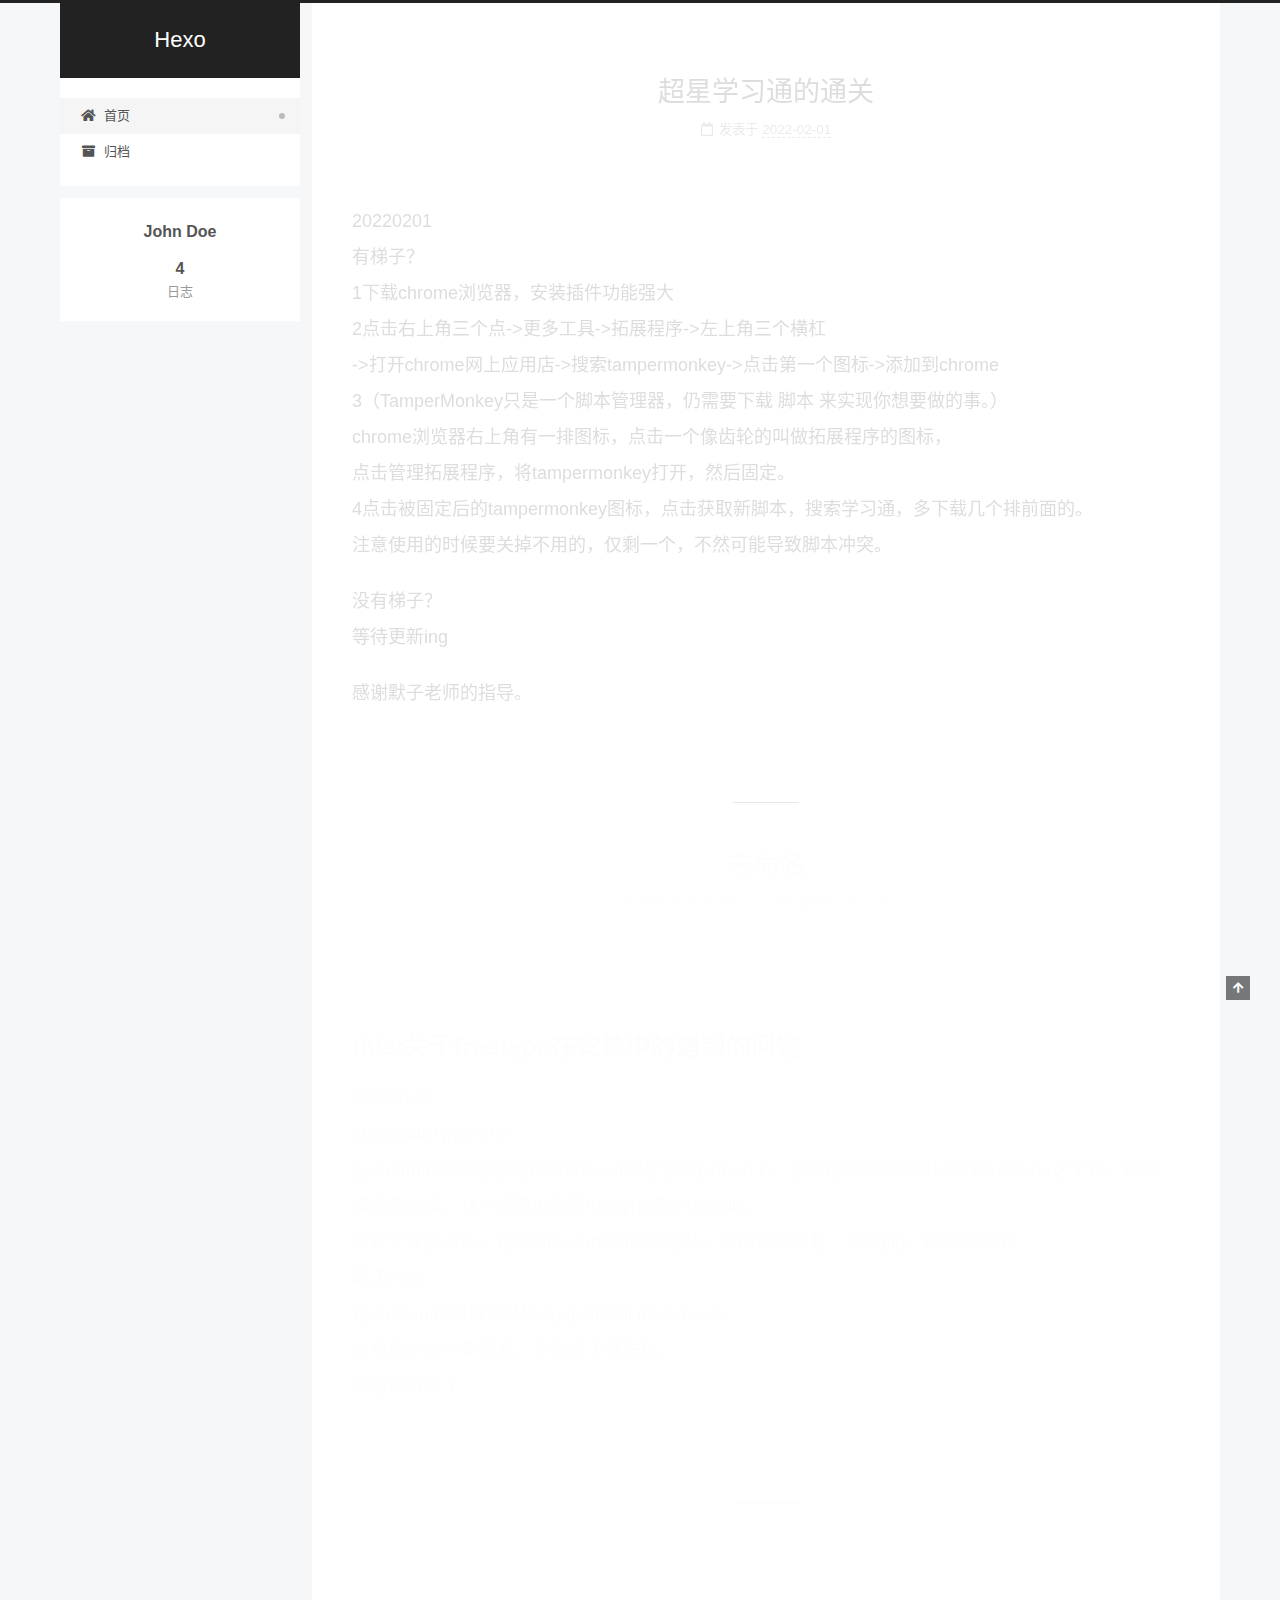
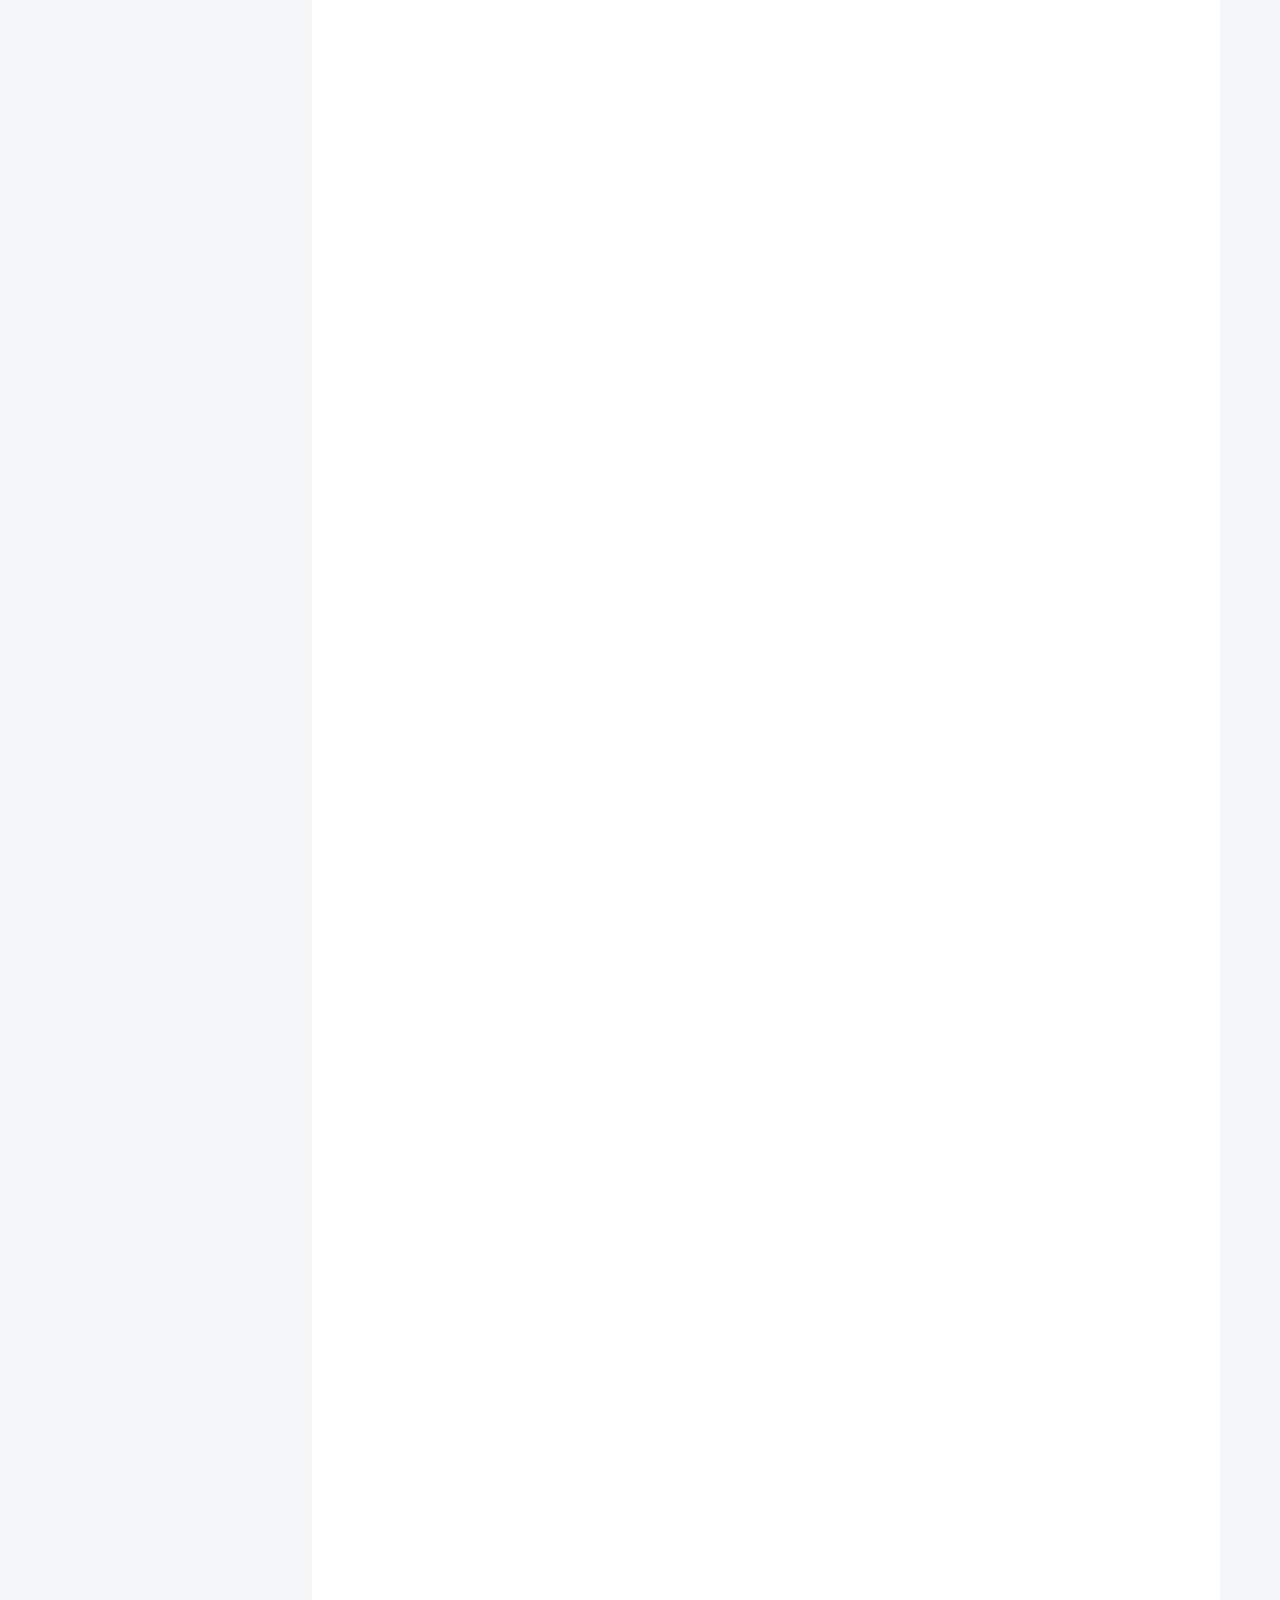
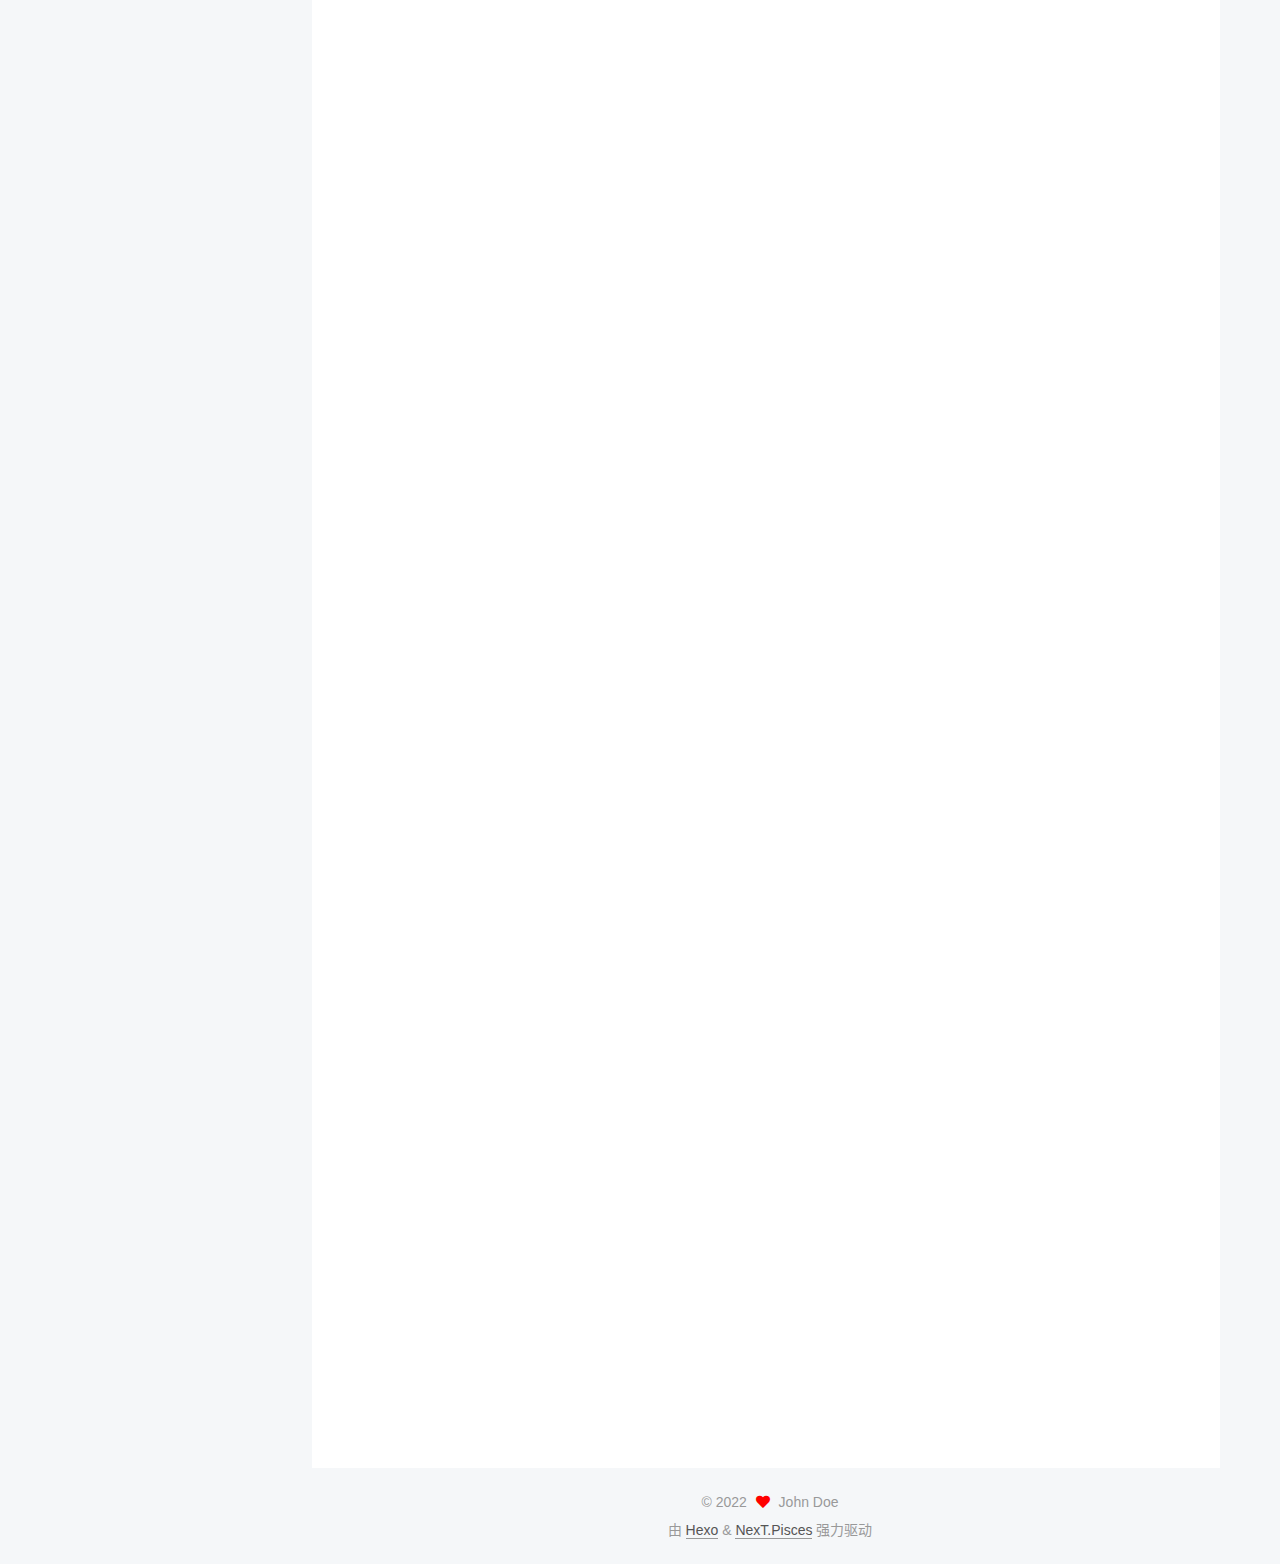
<file: index.html>
<!DOCTYPE html>
<html lang="zh-CN">
<head>
  <meta charset="UTF-8">
<meta name="viewport" content="width=device-width, initial-scale=1, maximum-scale=2">
<meta name="theme-color" content="#222">
<meta name="generator" content="Hexo 6.0.0">
  <link rel="apple-touch-icon" sizes="180x180" href="/images/apple-touch-icon-next.png">
  <link rel="icon" type="image/png" sizes="32x32" href="/images/favicon-32x32-next.png">
  <link rel="icon" type="image/png" sizes="16x16" href="/images/favicon-16x16-next.png">
  <link rel="mask-icon" href="/images/logo.svg" color="#222">

<link rel="stylesheet" href="/css/main.css">


<link rel="stylesheet" href="/lib/font-awesome/css/all.min.css">

<script id="hexo-configurations">
    var NexT = window.NexT || {};
    var CONFIG = {"hostname":"example.com","root":"/","scheme":"Pisces","version":"7.8.0","exturl":false,"sidebar":{"position":"left","display":"post","padding":18,"offset":12,"onmobile":false},"copycode":{"enable":false,"show_result":false,"style":null},"back2top":{"enable":true,"sidebar":false,"scrollpercent":false},"bookmark":{"enable":false,"color":"#222","save":"auto"},"fancybox":false,"mediumzoom":false,"lazyload":false,"pangu":false,"comments":{"style":"tabs","active":null,"storage":true,"lazyload":false,"nav":null},"algolia":{"hits":{"per_page":10},"labels":{"input_placeholder":"Search for Posts","hits_empty":"We didn't find any results for the search: ${query}","hits_stats":"${hits} results found in ${time} ms"}},"localsearch":{"enable":false,"trigger":"auto","top_n_per_article":1,"unescape":false,"preload":false},"motion":{"enable":true,"async":false,"transition":{"post_block":"fadeIn","post_header":"slideDownIn","post_body":"slideDownIn","coll_header":"slideLeftIn","sidebar":"slideUpIn"}}};
  </script>

  <meta property="og:type" content="website">
<meta property="og:title" content="Hexo">
<meta property="og:url" content="http://example.com/index.html">
<meta property="og:site_name" content="Hexo">
<meta property="og:locale" content="zh_CN">
<meta property="article:author" content="John Doe">
<meta name="twitter:card" content="summary">

<link rel="canonical" href="http://example.com/">


<script id="page-configurations">
  // https://hexo.io/docs/variables.html
  CONFIG.page = {
    sidebar: "",
    isHome : true,
    isPost : false,
    lang   : 'zh-CN'
  };
</script>

  <title>Hexo</title>
  






  <noscript>
  <style>
  .use-motion .brand,
  .use-motion .menu-item,
  .sidebar-inner,
  .use-motion .post-block,
  .use-motion .pagination,
  .use-motion .comments,
  .use-motion .post-header,
  .use-motion .post-body,
  .use-motion .collection-header { opacity: initial; }

  .use-motion .site-title,
  .use-motion .site-subtitle {
    opacity: initial;
    top: initial;
  }

  .use-motion .logo-line-before i { left: initial; }
  .use-motion .logo-line-after i { right: initial; }
  </style>
</noscript>

</head>

<body itemscope itemtype="http://schema.org/WebPage">
  <div class="container use-motion">
    <div class="headband"></div>

    <header class="header" itemscope itemtype="http://schema.org/WPHeader">
      <div class="header-inner"><div class="site-brand-container">
  <div class="site-nav-toggle">
    <div class="toggle" aria-label="切换导航栏">
      <span class="toggle-line toggle-line-first"></span>
      <span class="toggle-line toggle-line-middle"></span>
      <span class="toggle-line toggle-line-last"></span>
    </div>
  </div>

  <div class="site-meta">

    <a href="/" class="brand" rel="start">
      <span class="logo-line-before"><i></i></span>
      <h1 class="site-title">Hexo</h1>
      <span class="logo-line-after"><i></i></span>
    </a>
  </div>

  <div class="site-nav-right">
    <div class="toggle popup-trigger">
    </div>
  </div>
</div>




<nav class="site-nav">
  <ul id="menu" class="main-menu menu">
        <li class="menu-item menu-item-home">

    <a href="/" rel="section"><i class="fa fa-home fa-fw"></i>首页</a>

  </li>
        <li class="menu-item menu-item-archives">

    <a href="/archives/" rel="section"><i class="fa fa-archive fa-fw"></i>归档</a>

  </li>
  </ul>
</nav>




</div>
    </header>

    
  <div class="back-to-top">
    <i class="fa fa-arrow-up"></i>
    <span>0%</span>
  </div>


    <main class="main">
      <div class="main-inner">
        <div class="content-wrap">
          

          <div class="content index posts-expand">
            
      
  
  
  <article itemscope itemtype="http://schema.org/Article" class="post-block" lang="zh-CN">
    <link itemprop="mainEntityOfPage" href="http://example.com/2022/02/01/20220201/">

    <span hidden itemprop="author" itemscope itemtype="http://schema.org/Person">
      <meta itemprop="image" content="/images/avatar.gif">
      <meta itemprop="name" content="John Doe">
      <meta itemprop="description" content="">
    </span>

    <span hidden itemprop="publisher" itemscope itemtype="http://schema.org/Organization">
      <meta itemprop="name" content="Hexo">
    </span>
      <header class="post-header">
        <h2 class="post-title" itemprop="name headline">
          
            <a href="/2022/02/01/20220201/" class="post-title-link" itemprop="url">超星学习通的通关</a>
        </h2>

        <div class="post-meta">
            <span class="post-meta-item">
              <span class="post-meta-item-icon">
                <i class="far fa-calendar"></i>
              </span>
              <span class="post-meta-item-text">发表于</span>
              

              <time title="创建时间：2022-02-01 19:57:05 / 修改时间：20:30:55" itemprop="dateCreated datePublished" datetime="2022-02-01T19:57:05+08:00">2022-02-01</time>
            </span>

          

        </div>
      </header>

    
    
    
    <div class="post-body" itemprop="articleBody">

      
          <p>20220201<br>有梯子？<br>1下载chrome浏览器，安装插件功能强大<br>2点击右上角三个点-&gt;更多工具-&gt;拓展程序-&gt;左上角三个横杠<br>-&gt;打开chrome网上应用店-&gt;搜索tampermonkey-&gt;点击第一个图标-&gt;添加到chrome<br>3（TamperMonkey只是一个脚本管理器，仍需要下载 脚本 来实现你想要做的事。）<br>chrome浏览器右上角有一排图标，点击一个像齿轮的叫做拓展程序的图标，<br>点击管理拓展程序，将tampermonkey打开，然后固定。<br>4点击被固定后的tampermonkey图标，点击获取新脚本，搜索学习通，多下载几个排前面的。<br>注意使用的时候要关掉不用的，仅剩一个，不然可能导致脚本冲突。</p>
<p>没有梯子？<br>等待更新ing</p>
<p>感谢默子老师的指导。</p>

      
    </div>

    
    
    
      <footer class="post-footer">
        <div class="post-eof"></div>
      </footer>
  </article>
  
  
  

      
  
  
  <article itemscope itemtype="http://schema.org/Article" class="post-block" lang="zh-CN">
    <link itemprop="mainEntityOfPage" href="http://example.com/2022/01/30/20220130/">

    <span hidden itemprop="author" itemscope itemtype="http://schema.org/Person">
      <meta itemprop="image" content="/images/avatar.gif">
      <meta itemprop="name" content="John Doe">
      <meta itemprop="description" content="">
    </span>

    <span hidden itemprop="publisher" itemscope itemtype="http://schema.org/Organization">
      <meta itemprop="name" content="Hexo">
    </span>
      <header class="post-header">
        <h2 class="post-title" itemprop="name headline">
          
            <a href="/2022/01/30/20220130/" class="post-title-link" itemprop="url">未命名</a>
        </h2>

        <div class="post-meta">
            <span class="post-meta-item">
              <span class="post-meta-item-icon">
                <i class="far fa-calendar"></i>
              </span>
              <span class="post-meta-item-text">发表于</span>

              <time title="创建时间：2022-01-30 14:21:28" itemprop="dateCreated datePublished" datetime="2022-01-30T14:21:28+08:00">2022-01-30</time>
            </span>
              <span class="post-meta-item">
                <span class="post-meta-item-icon">
                  <i class="far fa-calendar-check"></i>
                </span>
                <span class="post-meta-item-text">更新于</span>
                <time title="修改时间：2022-02-01 20:30:59" itemprop="dateModified" datetime="2022-02-01T20:30:59+08:00">2022-02-01</time>
              </span>

          

        </div>
      </header>

    
    
    
    <div class="post-body" itemprop="articleBody">

      
          <hr>
<h2 id="title-关于freetype在安装中的遇到的问题"><a href="#title-关于freetype在安装中的遇到的问题" class="headerlink" title="title:关于freetype在安装中的遇到的问题"></a>title:关于freetype在安装中的遇到的问题</h2><p>20220130<br>anaconda+pycharm<br>pycharm的解释器已经改成anaconda里面的python了，查看包时也明明可以看到freetype这个包，但是<br>编译的时候，缺一直跳出没有freetype这个module。<br>搜索了许多方法，包括anaconda的卸载重装，添加环境变量，更新pip，但是都没用。<br>解决方法：<br>在anaconda的根目录输入pip install freetype-py<br>注意这个py一定要有，不然会下载失败，<br>然后就可以了。</p>

      
    </div>

    
    
    
      <footer class="post-footer">
        <div class="post-eof"></div>
      </footer>
  </article>
  
  
  

      
  
  
  <article itemscope itemtype="http://schema.org/Article" class="post-block" lang="zh-CN">
    <link itemprop="mainEntityOfPage" href="http://example.com/2022/01/28/20220128/">

    <span hidden itemprop="author" itemscope itemtype="http://schema.org/Person">
      <meta itemprop="image" content="/images/avatar.gif">
      <meta itemprop="name" content="John Doe">
      <meta itemprop="description" content="">
    </span>

    <span hidden itemprop="publisher" itemscope itemtype="http://schema.org/Organization">
      <meta itemprop="name" content="Hexo">
    </span>
      <header class="post-header">
        <h2 class="post-title" itemprop="name headline">
          
            <a href="/2022/01/28/20220128/" class="post-title-link" itemprop="url">第一篇博客，记录自己如何搭建博客</a>
        </h2>

        <div class="post-meta">
            <span class="post-meta-item">
              <span class="post-meta-item-icon">
                <i class="far fa-calendar"></i>
              </span>
              <span class="post-meta-item-text">发表于</span>

              <time title="创建时间：2022-01-28 17:37:13" itemprop="dateCreated datePublished" datetime="2022-01-28T17:37:13+08:00">2022-01-28</time>
            </span>
              <span class="post-meta-item">
                <span class="post-meta-item-icon">
                  <i class="far fa-calendar-check"></i>
                </span>
                <span class="post-meta-item-text">更新于</span>
                <time title="修改时间：2022-02-01 20:31:10" itemprop="dateModified" datetime="2022-02-01T20:31:10+08:00">2022-02-01</time>
              </span>

          

        </div>
      </header>

    
    
    
    <div class="post-body" itemprop="articleBody">

      
          <p>20220128<br>基于github和hexo的博客框架</p>
<p>三天过去了，总算制作出了自己的博客。<br>虽然是及其简易版，但是好歹算是自己的东西。<br>可能这种感觉是会和以后买起属于自己的小房子一样的开心和成就感。</p>
<p>先感谢几位博主的博客，这几天看了好多好多。纯小白搭建可以看。在摸索的途中实属痛苦。<br>1一个知乎链接<a target="_blank" rel="noopener" href="https://zhuanlan.zhihu.com/p/60578464">https://zhuanlan.zhihu.com/p/60578464</a><br>2一个github链接<a target="_blank" rel="noopener" href="https://github.com/ZengGuanBao/hexoBlog">https://github.com/ZengGuanBao/hexoBlog</a><br>3又一个链接<a target="_blank" rel="noopener" href="https://www.cnblogs.com/huanhao/p/hexobase.html%EF%BC%88%E8%AE%B0%E4%B8%BA%E9%93%BE%E6%8E%A53%EF%BC%89">https://www.cnblogs.com/huanhao/p/hexobase.html（记为链接3）</a></p>
<p>下边写一下自己的过程和遇到的问题（以链接3中的过程为主）</p>
<p>一：安装环境准备</p>
<p>1 安装nodejs和git，按着网址来就行。 <a target="_blank" rel="noopener" href="http://nodejs.cn/download/%E5%92%8Chttps://git-scm.com/">http://nodejs.cn/download/和https://git-scm.com/</a><br>注意的就是安装的时候路径要改一下，不然自己找不到。<br>2 在gitbash里安装cnpm<br>3 安装hexo</p>
<p>二：初始化自己的博客（按照链接3里的教程来）<br>先hexo s，是hexo server ，启动本地预览的意思<br>再hexo g，是hexo generate，生成的意思<br>在本地预览命令以后，才能访问 这个localhost的链接，才可以看到预览效果。<br>下载和更换主题在链接3里提到了</p>
<p>三：修改配置<br>一定要注意分辨有两个yml格式文件，别改错了<br>还有注意 改配置的时候 冒号后边要加个空格，不然就会不成功<br>像这样：      scheme： Pisces</p>
<p>四：生成自己的文章<br>命令是  hexo new“文章文件名”<br>mk文件可以用记事本打开<br>修改完以后记得保存</p>
<p>五：部署到github<br>命令是hexo d  （hexo deploy 部署的意思）<br>经过尝试，要先hexo g，生成，再hexo d，部署，再等待个十分钟差不多的时间才会更新<br>有一步，在输入$  ssh -T <a href="mailto:&#103;&#105;&#x74;&#x40;&#103;&#105;&#116;&#104;&#x75;&#98;&#x2e;&#x63;&#111;&#x6d;">&#103;&#105;&#x74;&#x40;&#103;&#105;&#116;&#104;&#x75;&#98;&#x2e;&#x63;&#111;&#x6d;</a>命令后<br>可能出现 You’ve successfully authenticated, but GitHub does not provide shell access.的提示，是没有关系的，继续往下走就好了。<br>修改站点配置文件是的语句如：<br>deploy:<br>  type: git<br>  repo: 你复制的地址<br>  branch: master(注意，冒号后边都是有一个空格的位置的)</p>
<p>重要的事情说三遍<br>先hexo g再hexo d才能完成更新<br>先hexo g再hexo d才能完成更新<br>先hexo g再hexo d才能完成更新</p>

      
    </div>

    
    
    
      <footer class="post-footer">
        <div class="post-eof"></div>
      </footer>
  </article>
  
  
  

      
  
  
  <article itemscope itemtype="http://schema.org/Article" class="post-block" lang="zh-CN">
    <link itemprop="mainEntityOfPage" href="http://example.com/2022/01/28/hello-world/">

    <span hidden itemprop="author" itemscope itemtype="http://schema.org/Person">
      <meta itemprop="image" content="/images/avatar.gif">
      <meta itemprop="name" content="John Doe">
      <meta itemprop="description" content="">
    </span>

    <span hidden itemprop="publisher" itemscope itemtype="http://schema.org/Organization">
      <meta itemprop="name" content="Hexo">
    </span>
      <header class="post-header">
        <h2 class="post-title" itemprop="name headline">
          
            <a href="/2022/01/28/hello-world/" class="post-title-link" itemprop="url">Hello World</a>
        </h2>

        <div class="post-meta">
            <span class="post-meta-item">
              <span class="post-meta-item-icon">
                <i class="far fa-calendar"></i>
              </span>
              <span class="post-meta-item-text">发表于</span>
              

              <time title="创建时间：2022-01-28 15:40:45 / 修改时间：22:53:25" itemprop="dateCreated datePublished" datetime="2022-01-28T15:40:45+08:00">2022-01-28</time>
            </span>

          

        </div>
      </header>

    
    
    
    <div class="post-body" itemprop="articleBody">

      
          <p>Welcome to <a target="_blank" rel="noopener" href="https://hexo.io/">Hexo</a>! This is your very first post. Check <a target="_blank" rel="noopener" href="https://hexo.io/docs/">documentation</a> for more info. If you get any problems when using Hexo, you can find the answer in <a target="_blank" rel="noopener" href="https://hexo.io/docs/troubleshooting.html">troubleshooting</a> or you can ask me on <a target="_blank" rel="noopener" href="https://github.com/hexojs/hexo/issues">GitHub</a>.<br>在这里写内容是会更新到上边吗</p>
<h2 id="Quick-Start"><a href="#Quick-Start" class="headerlink" title="Quick Start"></a>Quick Start</h2><h3 id="Create-a-new-post"><a href="#Create-a-new-post" class="headerlink" title="Create a new post"></a>Create a new post</h3><figure class="highlight bash"><table><tr><td class="gutter"><pre><span class="line">1</span><br></pre></td><td class="code"><pre><span class="line">$ hexo new <span class="string">&quot;My New Post&quot;</span></span><br></pre></td></tr></table></figure>

<p>More info: <a target="_blank" rel="noopener" href="https://hexo.io/docs/writing.html">Writing</a></p>
<h3 id="Run-server"><a href="#Run-server" class="headerlink" title="Run server"></a>Run server</h3><figure class="highlight bash"><table><tr><td class="gutter"><pre><span class="line">1</span><br></pre></td><td class="code"><pre><span class="line">$ hexo server</span><br></pre></td></tr></table></figure>

<p>More info: <a target="_blank" rel="noopener" href="https://hexo.io/docs/server.html">Server</a></p>
<h3 id="Generate-static-files"><a href="#Generate-static-files" class="headerlink" title="Generate static files"></a>Generate static files</h3><figure class="highlight bash"><table><tr><td class="gutter"><pre><span class="line">1</span><br></pre></td><td class="code"><pre><span class="line">$ hexo generate</span><br></pre></td></tr></table></figure>

<p>More info: <a target="_blank" rel="noopener" href="https://hexo.io/docs/generating.html">Generating</a></p>
<h3 id="Deploy-to-remote-sites"><a href="#Deploy-to-remote-sites" class="headerlink" title="Deploy to remote sites"></a>Deploy to remote sites</h3><figure class="highlight bash"><table><tr><td class="gutter"><pre><span class="line">1</span><br></pre></td><td class="code"><pre><span class="line">$ hexo deploy</span><br></pre></td></tr></table></figure>

<p>More info: <a target="_blank" rel="noopener" href="https://hexo.io/docs/one-command-deployment.html">Deployment</a></p>

      
    </div>

    
    
    
      <footer class="post-footer">
        <div class="post-eof"></div>
      </footer>
  </article>
  
  
  


  



          </div>
          

<script>
  window.addEventListener('tabs:register', () => {
    let { activeClass } = CONFIG.comments;
    if (CONFIG.comments.storage) {
      activeClass = localStorage.getItem('comments_active') || activeClass;
    }
    if (activeClass) {
      let activeTab = document.querySelector(`a[href="#comment-${activeClass}"]`);
      if (activeTab) {
        activeTab.click();
      }
    }
  });
  if (CONFIG.comments.storage) {
    window.addEventListener('tabs:click', event => {
      if (!event.target.matches('.tabs-comment .tab-content .tab-pane')) return;
      let commentClass = event.target.classList[1];
      localStorage.setItem('comments_active', commentClass);
    });
  }
</script>

        </div>
          
  
  <div class="toggle sidebar-toggle">
    <span class="toggle-line toggle-line-first"></span>
    <span class="toggle-line toggle-line-middle"></span>
    <span class="toggle-line toggle-line-last"></span>
  </div>

  <aside class="sidebar">
    <div class="sidebar-inner">

      <ul class="sidebar-nav motion-element">
        <li class="sidebar-nav-toc">
          文章目录
        </li>
        <li class="sidebar-nav-overview">
          站点概览
        </li>
      </ul>

      <!--noindex-->
      <div class="post-toc-wrap sidebar-panel">
      </div>
      <!--/noindex-->

      <div class="site-overview-wrap sidebar-panel">
        <div class="site-author motion-element" itemprop="author" itemscope itemtype="http://schema.org/Person">
  <p class="site-author-name" itemprop="name">John Doe</p>
  <div class="site-description" itemprop="description"></div>
</div>
<div class="site-state-wrap motion-element">
  <nav class="site-state">
      <div class="site-state-item site-state-posts">
          <a href="/archives/">
        
          <span class="site-state-item-count">4</span>
          <span class="site-state-item-name">日志</span>
        </a>
      </div>
  </nav>
</div>



      </div>

    </div>
  </aside>
  <div id="sidebar-dimmer"></div>


      </div>
    </main>

    <footer class="footer">
      <div class="footer-inner">
        

        

<div class="copyright">
  
  &copy; 
  <span itemprop="copyrightYear">2022</span>
  <span class="with-love">
    <i class="fa fa-heart"></i>
  </span>
  <span class="author" itemprop="copyrightHolder">John Doe</span>
</div>
  <div class="powered-by">由 <a href="https://hexo.io/" class="theme-link" rel="noopener" target="_blank">Hexo</a> & <a href="https://pisces.theme-next.org/" class="theme-link" rel="noopener" target="_blank">NexT.Pisces</a> 强力驱动
  </div>

        








      </div>
    </footer>
  </div>

  
  <script src="/lib/anime.min.js"></script>
  <script src="/lib/velocity/velocity.min.js"></script>
  <script src="/lib/velocity/velocity.ui.min.js"></script>

<script src="/js/utils.js"></script>

<script src="/js/motion.js"></script>


<script src="/js/schemes/pisces.js"></script>


<script src="/js/next-boot.js"></script>




  















  

  

</body>
</html>
</file>
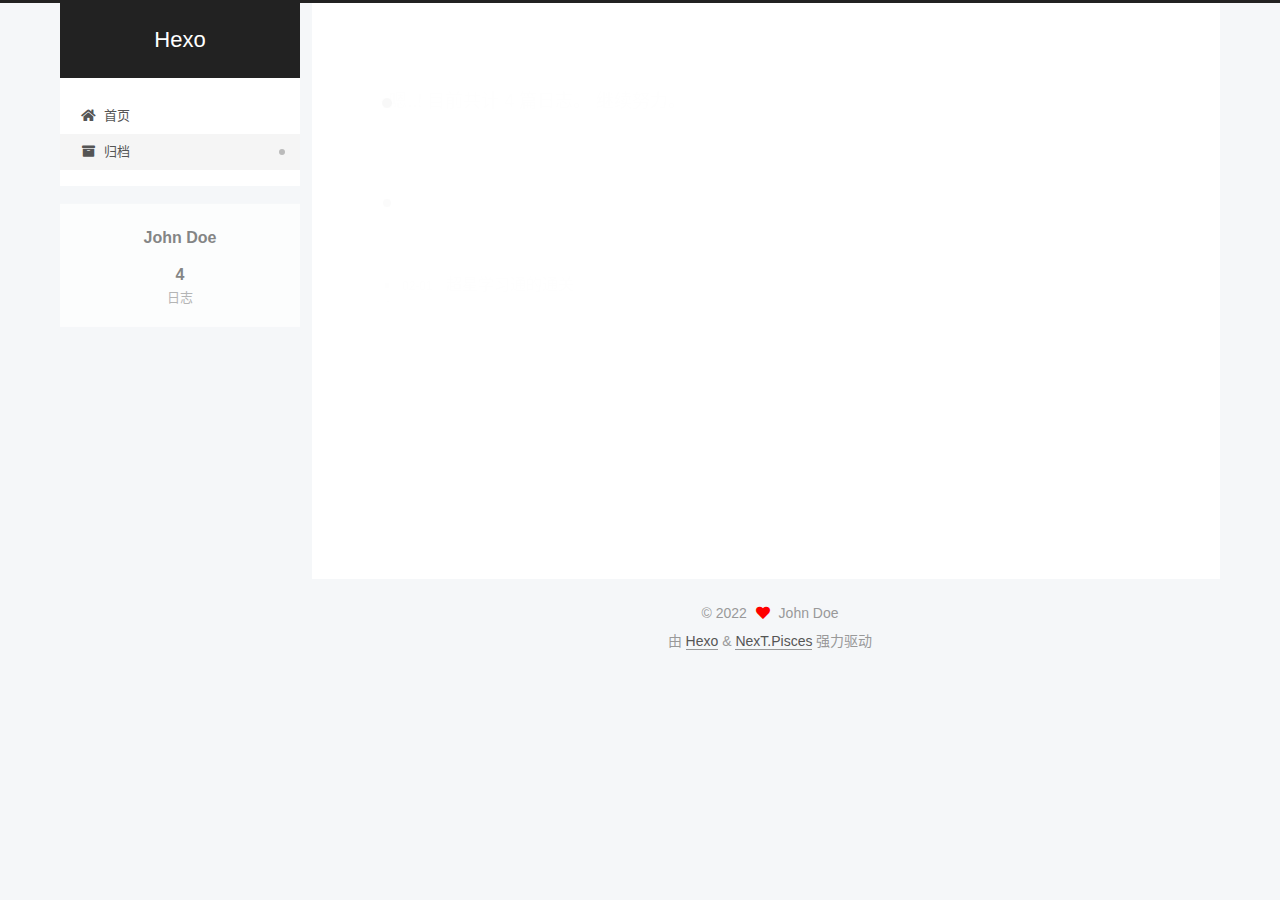
<file: archives/index.html>
<!DOCTYPE html>
<html lang="zh-CN">
<head>
  <meta charset="UTF-8">
<meta name="viewport" content="width=device-width, initial-scale=1, maximum-scale=2">
<meta name="theme-color" content="#222">
<meta name="generator" content="Hexo 6.0.0">
  <link rel="apple-touch-icon" sizes="180x180" href="/images/apple-touch-icon-next.png">
  <link rel="icon" type="image/png" sizes="32x32" href="/images/favicon-32x32-next.png">
  <link rel="icon" type="image/png" sizes="16x16" href="/images/favicon-16x16-next.png">
  <link rel="mask-icon" href="/images/logo.svg" color="#222">

<link rel="stylesheet" href="/css/main.css">


<link rel="stylesheet" href="/lib/font-awesome/css/all.min.css">

<script id="hexo-configurations">
    var NexT = window.NexT || {};
    var CONFIG = {"hostname":"example.com","root":"/","scheme":"Pisces","version":"7.8.0","exturl":false,"sidebar":{"position":"left","display":"post","padding":18,"offset":12,"onmobile":false},"copycode":{"enable":false,"show_result":false,"style":null},"back2top":{"enable":true,"sidebar":false,"scrollpercent":false},"bookmark":{"enable":false,"color":"#222","save":"auto"},"fancybox":false,"mediumzoom":false,"lazyload":false,"pangu":false,"comments":{"style":"tabs","active":null,"storage":true,"lazyload":false,"nav":null},"algolia":{"hits":{"per_page":10},"labels":{"input_placeholder":"Search for Posts","hits_empty":"We didn't find any results for the search: ${query}","hits_stats":"${hits} results found in ${time} ms"}},"localsearch":{"enable":false,"trigger":"auto","top_n_per_article":1,"unescape":false,"preload":false},"motion":{"enable":true,"async":false,"transition":{"post_block":"fadeIn","post_header":"slideDownIn","post_body":"slideDownIn","coll_header":"slideLeftIn","sidebar":"slideUpIn"}}};
  </script>

  <meta property="og:type" content="website">
<meta property="og:title" content="Hexo">
<meta property="og:url" content="http://example.com/archives/index.html">
<meta property="og:site_name" content="Hexo">
<meta property="og:locale" content="zh_CN">
<meta property="article:author" content="John Doe">
<meta name="twitter:card" content="summary">

<link rel="canonical" href="http://example.com/archives/">


<script id="page-configurations">
  // https://hexo.io/docs/variables.html
  CONFIG.page = {
    sidebar: "",
    isHome : false,
    isPost : false,
    lang   : 'zh-CN'
  };
</script>

  <title>归档 | Hexo</title>
  






  <noscript>
  <style>
  .use-motion .brand,
  .use-motion .menu-item,
  .sidebar-inner,
  .use-motion .post-block,
  .use-motion .pagination,
  .use-motion .comments,
  .use-motion .post-header,
  .use-motion .post-body,
  .use-motion .collection-header { opacity: initial; }

  .use-motion .site-title,
  .use-motion .site-subtitle {
    opacity: initial;
    top: initial;
  }

  .use-motion .logo-line-before i { left: initial; }
  .use-motion .logo-line-after i { right: initial; }
  </style>
</noscript>

</head>

<body itemscope itemtype="http://schema.org/WebPage">
  <div class="container use-motion">
    <div class="headband"></div>

    <header class="header" itemscope itemtype="http://schema.org/WPHeader">
      <div class="header-inner"><div class="site-brand-container">
  <div class="site-nav-toggle">
    <div class="toggle" aria-label="切换导航栏">
      <span class="toggle-line toggle-line-first"></span>
      <span class="toggle-line toggle-line-middle"></span>
      <span class="toggle-line toggle-line-last"></span>
    </div>
  </div>

  <div class="site-meta">

    <a href="/" class="brand" rel="start">
      <span class="logo-line-before"><i></i></span>
      <h1 class="site-title">Hexo</h1>
      <span class="logo-line-after"><i></i></span>
    </a>
  </div>

  <div class="site-nav-right">
    <div class="toggle popup-trigger">
    </div>
  </div>
</div>




<nav class="site-nav">
  <ul id="menu" class="main-menu menu">
        <li class="menu-item menu-item-home">

    <a href="/" rel="section"><i class="fa fa-home fa-fw"></i>首页</a>

  </li>
        <li class="menu-item menu-item-archives">

    <a href="/archives/" rel="section"><i class="fa fa-archive fa-fw"></i>归档</a>

  </li>
  </ul>
</nav>




</div>
    </header>

    
  <div class="back-to-top">
    <i class="fa fa-arrow-up"></i>
    <span>0%</span>
  </div>


    <main class="main">
      <div class="main-inner">
        <div class="content-wrap">
          

          <div class="content archive">
            

  
  
  
  <div class="post-block">
    <div class="posts-collapse">
      <div class="collection-title">
        <span class="collection-header">嗯..! 目前共计 4 篇日志。 继续努力。</span>
      </div>

      
    <div class="collection-year">
      <span class="collection-header">2022</span>
    </div>

  <article itemscope itemtype="http://schema.org/Article">
    <header class="post-header">

      <div class="post-meta">
        <time itemprop="dateCreated"
              datetime="2022-02-01T19:57:05+08:00"
              content="2022-02-01">
          02-01
        </time>
      </div>

      <div class="post-title">
          <a class="post-title-link" href="/2022/02/01/20220201/" itemprop="url">
            <span itemprop="name">超星学习通的通关</span>
          </a>
      </div>

    </header>
  </article>

  <article itemscope itemtype="http://schema.org/Article">
    <header class="post-header">

      <div class="post-meta">
        <time itemprop="dateCreated"
              datetime="2022-01-30T14:21:28+08:00"
              content="2022-01-30">
          01-30
        </time>
      </div>

      <div class="post-title">
          <a class="post-title-link" href="/2022/01/30/20220130/" itemprop="url">
            <span itemprop="name">未命名</span>
          </a>
      </div>

    </header>
  </article>

  <article itemscope itemtype="http://schema.org/Article">
    <header class="post-header">

      <div class="post-meta">
        <time itemprop="dateCreated"
              datetime="2022-01-28T17:37:13+08:00"
              content="2022-01-28">
          01-28
        </time>
      </div>

      <div class="post-title">
          <a class="post-title-link" href="/2022/01/28/20220128/" itemprop="url">
            <span itemprop="name">第一篇博客，记录自己如何搭建博客</span>
          </a>
      </div>

    </header>
  </article>

  <article itemscope itemtype="http://schema.org/Article">
    <header class="post-header">

      <div class="post-meta">
        <time itemprop="dateCreated"
              datetime="2022-01-28T15:40:45+08:00"
              content="2022-01-28">
          01-28
        </time>
      </div>

      <div class="post-title">
          <a class="post-title-link" href="/2022/01/28/hello-world/" itemprop="url">
            <span itemprop="name">Hello World</span>
          </a>
      </div>

    </header>
  </article>


    </div>
  </div>
  
  
  

  



          </div>
          

<script>
  window.addEventListener('tabs:register', () => {
    let { activeClass } = CONFIG.comments;
    if (CONFIG.comments.storage) {
      activeClass = localStorage.getItem('comments_active') || activeClass;
    }
    if (activeClass) {
      let activeTab = document.querySelector(`a[href="#comment-${activeClass}"]`);
      if (activeTab) {
        activeTab.click();
      }
    }
  });
  if (CONFIG.comments.storage) {
    window.addEventListener('tabs:click', event => {
      if (!event.target.matches('.tabs-comment .tab-content .tab-pane')) return;
      let commentClass = event.target.classList[1];
      localStorage.setItem('comments_active', commentClass);
    });
  }
</script>

        </div>
          
  
  <div class="toggle sidebar-toggle">
    <span class="toggle-line toggle-line-first"></span>
    <span class="toggle-line toggle-line-middle"></span>
    <span class="toggle-line toggle-line-last"></span>
  </div>

  <aside class="sidebar">
    <div class="sidebar-inner">

      <ul class="sidebar-nav motion-element">
        <li class="sidebar-nav-toc">
          文章目录
        </li>
        <li class="sidebar-nav-overview">
          站点概览
        </li>
      </ul>

      <!--noindex-->
      <div class="post-toc-wrap sidebar-panel">
      </div>
      <!--/noindex-->

      <div class="site-overview-wrap sidebar-panel">
        <div class="site-author motion-element" itemprop="author" itemscope itemtype="http://schema.org/Person">
  <p class="site-author-name" itemprop="name">John Doe</p>
  <div class="site-description" itemprop="description"></div>
</div>
<div class="site-state-wrap motion-element">
  <nav class="site-state">
      <div class="site-state-item site-state-posts">
          <a href="/archives/">
        
          <span class="site-state-item-count">4</span>
          <span class="site-state-item-name">日志</span>
        </a>
      </div>
  </nav>
</div>



      </div>

    </div>
  </aside>
  <div id="sidebar-dimmer"></div>


      </div>
    </main>

    <footer class="footer">
      <div class="footer-inner">
        

        

<div class="copyright">
  
  &copy; 
  <span itemprop="copyrightYear">2022</span>
  <span class="with-love">
    <i class="fa fa-heart"></i>
  </span>
  <span class="author" itemprop="copyrightHolder">John Doe</span>
</div>
  <div class="powered-by">由 <a href="https://hexo.io/" class="theme-link" rel="noopener" target="_blank">Hexo</a> & <a href="https://pisces.theme-next.org/" class="theme-link" rel="noopener" target="_blank">NexT.Pisces</a> 强力驱动
  </div>

        








      </div>
    </footer>
  </div>

  
  <script src="/lib/anime.min.js"></script>
  <script src="/lib/velocity/velocity.min.js"></script>
  <script src="/lib/velocity/velocity.ui.min.js"></script>

<script src="/js/utils.js"></script>

<script src="/js/motion.js"></script>


<script src="/js/schemes/pisces.js"></script>


<script src="/js/next-boot.js"></script>




  















  

  

</body>
</html>
</file>
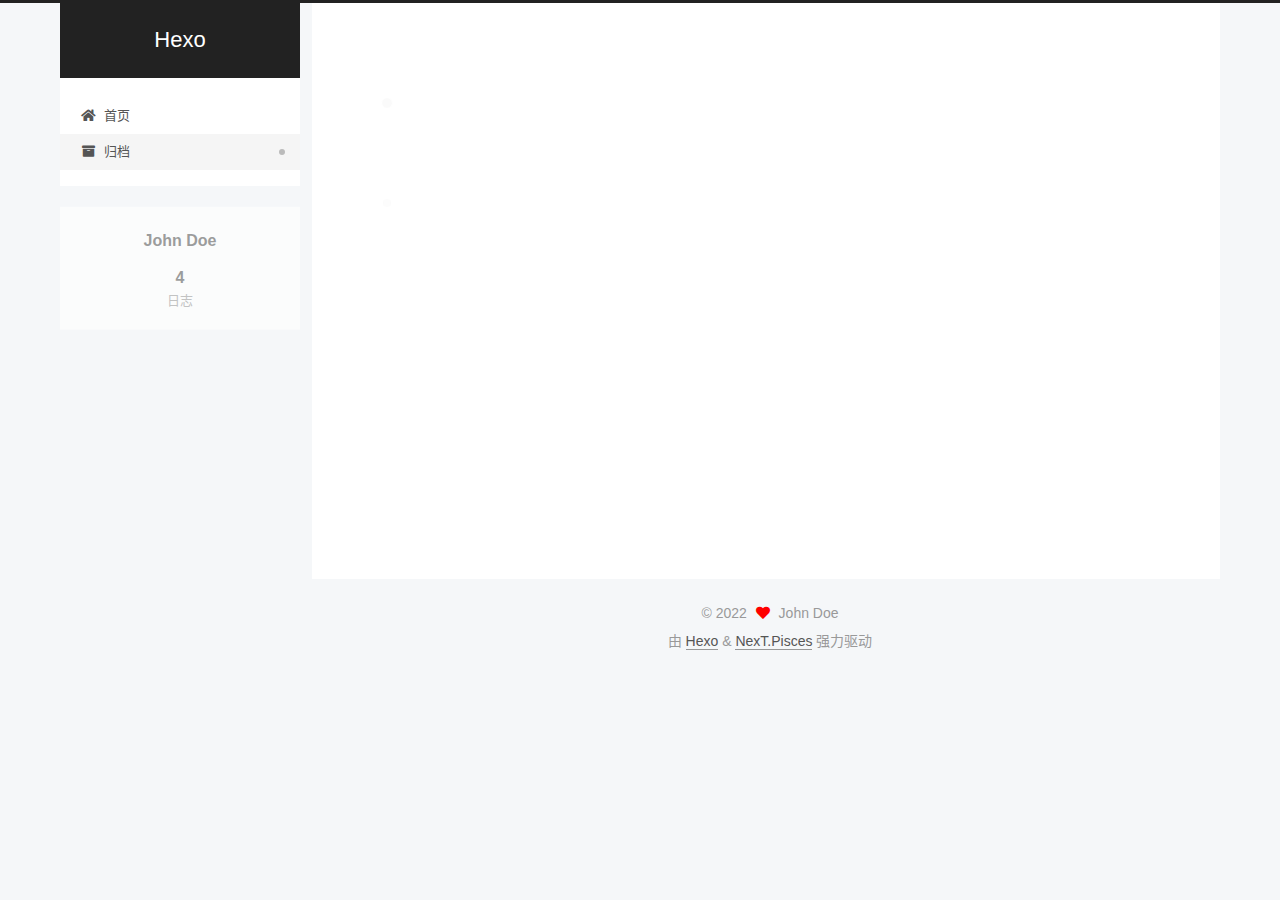
<file: archives/2022/index.html>
<!DOCTYPE html>
<html lang="zh-CN">
<head>
  <meta charset="UTF-8">
<meta name="viewport" content="width=device-width, initial-scale=1, maximum-scale=2">
<meta name="theme-color" content="#222">
<meta name="generator" content="Hexo 6.0.0">
  <link rel="apple-touch-icon" sizes="180x180" href="/images/apple-touch-icon-next.png">
  <link rel="icon" type="image/png" sizes="32x32" href="/images/favicon-32x32-next.png">
  <link rel="icon" type="image/png" sizes="16x16" href="/images/favicon-16x16-next.png">
  <link rel="mask-icon" href="/images/logo.svg" color="#222">

<link rel="stylesheet" href="/css/main.css">


<link rel="stylesheet" href="/lib/font-awesome/css/all.min.css">

<script id="hexo-configurations">
    var NexT = window.NexT || {};
    var CONFIG = {"hostname":"example.com","root":"/","scheme":"Pisces","version":"7.8.0","exturl":false,"sidebar":{"position":"left","display":"post","padding":18,"offset":12,"onmobile":false},"copycode":{"enable":false,"show_result":false,"style":null},"back2top":{"enable":true,"sidebar":false,"scrollpercent":false},"bookmark":{"enable":false,"color":"#222","save":"auto"},"fancybox":false,"mediumzoom":false,"lazyload":false,"pangu":false,"comments":{"style":"tabs","active":null,"storage":true,"lazyload":false,"nav":null},"algolia":{"hits":{"per_page":10},"labels":{"input_placeholder":"Search for Posts","hits_empty":"We didn't find any results for the search: ${query}","hits_stats":"${hits} results found in ${time} ms"}},"localsearch":{"enable":false,"trigger":"auto","top_n_per_article":1,"unescape":false,"preload":false},"motion":{"enable":true,"async":false,"transition":{"post_block":"fadeIn","post_header":"slideDownIn","post_body":"slideDownIn","coll_header":"slideLeftIn","sidebar":"slideUpIn"}}};
  </script>

  <meta property="og:type" content="website">
<meta property="og:title" content="Hexo">
<meta property="og:url" content="http://example.com/archives/2022/index.html">
<meta property="og:site_name" content="Hexo">
<meta property="og:locale" content="zh_CN">
<meta property="article:author" content="John Doe">
<meta name="twitter:card" content="summary">

<link rel="canonical" href="http://example.com/archives/2022/">


<script id="page-configurations">
  // https://hexo.io/docs/variables.html
  CONFIG.page = {
    sidebar: "",
    isHome : false,
    isPost : false,
    lang   : 'zh-CN'
  };
</script>

  <title>归档 | Hexo</title>
  






  <noscript>
  <style>
  .use-motion .brand,
  .use-motion .menu-item,
  .sidebar-inner,
  .use-motion .post-block,
  .use-motion .pagination,
  .use-motion .comments,
  .use-motion .post-header,
  .use-motion .post-body,
  .use-motion .collection-header { opacity: initial; }

  .use-motion .site-title,
  .use-motion .site-subtitle {
    opacity: initial;
    top: initial;
  }

  .use-motion .logo-line-before i { left: initial; }
  .use-motion .logo-line-after i { right: initial; }
  </style>
</noscript>

</head>

<body itemscope itemtype="http://schema.org/WebPage">
  <div class="container use-motion">
    <div class="headband"></div>

    <header class="header" itemscope itemtype="http://schema.org/WPHeader">
      <div class="header-inner"><div class="site-brand-container">
  <div class="site-nav-toggle">
    <div class="toggle" aria-label="切换导航栏">
      <span class="toggle-line toggle-line-first"></span>
      <span class="toggle-line toggle-line-middle"></span>
      <span class="toggle-line toggle-line-last"></span>
    </div>
  </div>

  <div class="site-meta">

    <a href="/" class="brand" rel="start">
      <span class="logo-line-before"><i></i></span>
      <h1 class="site-title">Hexo</h1>
      <span class="logo-line-after"><i></i></span>
    </a>
  </div>

  <div class="site-nav-right">
    <div class="toggle popup-trigger">
    </div>
  </div>
</div>




<nav class="site-nav">
  <ul id="menu" class="main-menu menu">
        <li class="menu-item menu-item-home">

    <a href="/" rel="section"><i class="fa fa-home fa-fw"></i>首页</a>

  </li>
        <li class="menu-item menu-item-archives">

    <a href="/archives/" rel="section"><i class="fa fa-archive fa-fw"></i>归档</a>

  </li>
  </ul>
</nav>




</div>
    </header>

    
  <div class="back-to-top">
    <i class="fa fa-arrow-up"></i>
    <span>0%</span>
  </div>


    <main class="main">
      <div class="main-inner">
        <div class="content-wrap">
          

          <div class="content archive">
            

  
  
  
  <div class="post-block">
    <div class="posts-collapse">
      <div class="collection-title">
        <span class="collection-header">嗯..! 目前共计 4 篇日志。 继续努力。</span>
      </div>

      
    <div class="collection-year">
      <span class="collection-header">2022</span>
    </div>

  <article itemscope itemtype="http://schema.org/Article">
    <header class="post-header">

      <div class="post-meta">
        <time itemprop="dateCreated"
              datetime="2022-02-01T19:57:05+08:00"
              content="2022-02-01">
          02-01
        </time>
      </div>

      <div class="post-title">
          <a class="post-title-link" href="/2022/02/01/20220201/" itemprop="url">
            <span itemprop="name">超星学习通的通关</span>
          </a>
      </div>

    </header>
  </article>

  <article itemscope itemtype="http://schema.org/Article">
    <header class="post-header">

      <div class="post-meta">
        <time itemprop="dateCreated"
              datetime="2022-01-30T14:21:28+08:00"
              content="2022-01-30">
          01-30
        </time>
      </div>

      <div class="post-title">
          <a class="post-title-link" href="/2022/01/30/20220130/" itemprop="url">
            <span itemprop="name">未命名</span>
          </a>
      </div>

    </header>
  </article>

  <article itemscope itemtype="http://schema.org/Article">
    <header class="post-header">

      <div class="post-meta">
        <time itemprop="dateCreated"
              datetime="2022-01-28T17:37:13+08:00"
              content="2022-01-28">
          01-28
        </time>
      </div>

      <div class="post-title">
          <a class="post-title-link" href="/2022/01/28/20220128/" itemprop="url">
            <span itemprop="name">第一篇博客，记录自己如何搭建博客</span>
          </a>
      </div>

    </header>
  </article>

  <article itemscope itemtype="http://schema.org/Article">
    <header class="post-header">

      <div class="post-meta">
        <time itemprop="dateCreated"
              datetime="2022-01-28T15:40:45+08:00"
              content="2022-01-28">
          01-28
        </time>
      </div>

      <div class="post-title">
          <a class="post-title-link" href="/2022/01/28/hello-world/" itemprop="url">
            <span itemprop="name">Hello World</span>
          </a>
      </div>

    </header>
  </article>


    </div>
  </div>
  
  
  

  



          </div>
          

<script>
  window.addEventListener('tabs:register', () => {
    let { activeClass } = CONFIG.comments;
    if (CONFIG.comments.storage) {
      activeClass = localStorage.getItem('comments_active') || activeClass;
    }
    if (activeClass) {
      let activeTab = document.querySelector(`a[href="#comment-${activeClass}"]`);
      if (activeTab) {
        activeTab.click();
      }
    }
  });
  if (CONFIG.comments.storage) {
    window.addEventListener('tabs:click', event => {
      if (!event.target.matches('.tabs-comment .tab-content .tab-pane')) return;
      let commentClass = event.target.classList[1];
      localStorage.setItem('comments_active', commentClass);
    });
  }
</script>

        </div>
          
  
  <div class="toggle sidebar-toggle">
    <span class="toggle-line toggle-line-first"></span>
    <span class="toggle-line toggle-line-middle"></span>
    <span class="toggle-line toggle-line-last"></span>
  </div>

  <aside class="sidebar">
    <div class="sidebar-inner">

      <ul class="sidebar-nav motion-element">
        <li class="sidebar-nav-toc">
          文章目录
        </li>
        <li class="sidebar-nav-overview">
          站点概览
        </li>
      </ul>

      <!--noindex-->
      <div class="post-toc-wrap sidebar-panel">
      </div>
      <!--/noindex-->

      <div class="site-overview-wrap sidebar-panel">
        <div class="site-author motion-element" itemprop="author" itemscope itemtype="http://schema.org/Person">
  <p class="site-author-name" itemprop="name">John Doe</p>
  <div class="site-description" itemprop="description"></div>
</div>
<div class="site-state-wrap motion-element">
  <nav class="site-state">
      <div class="site-state-item site-state-posts">
          <a href="/archives/">
        
          <span class="site-state-item-count">4</span>
          <span class="site-state-item-name">日志</span>
        </a>
      </div>
  </nav>
</div>



      </div>

    </div>
  </aside>
  <div id="sidebar-dimmer"></div>


      </div>
    </main>

    <footer class="footer">
      <div class="footer-inner">
        

        

<div class="copyright">
  
  &copy; 
  <span itemprop="copyrightYear">2022</span>
  <span class="with-love">
    <i class="fa fa-heart"></i>
  </span>
  <span class="author" itemprop="copyrightHolder">John Doe</span>
</div>
  <div class="powered-by">由 <a href="https://hexo.io/" class="theme-link" rel="noopener" target="_blank">Hexo</a> & <a href="https://pisces.theme-next.org/" class="theme-link" rel="noopener" target="_blank">NexT.Pisces</a> 强力驱动
  </div>

        








      </div>
    </footer>
  </div>

  
  <script src="/lib/anime.min.js"></script>
  <script src="/lib/velocity/velocity.min.js"></script>
  <script src="/lib/velocity/velocity.ui.min.js"></script>

<script src="/js/utils.js"></script>

<script src="/js/motion.js"></script>


<script src="/js/schemes/pisces.js"></script>


<script src="/js/next-boot.js"></script>




  















  

  

</body>
</html>
</file>
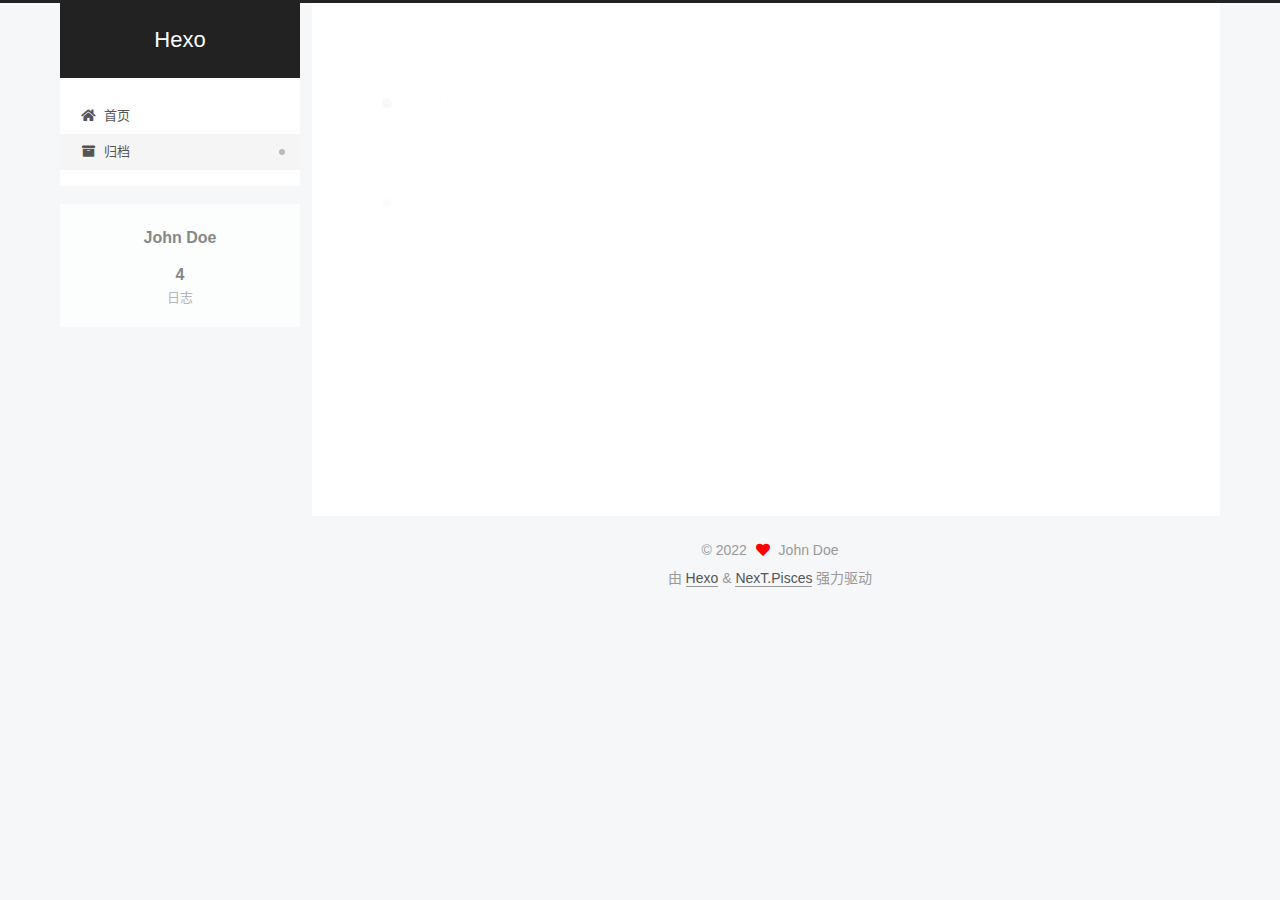
<file: archives/2022/01/index.html>
<!DOCTYPE html>
<html lang="zh-CN">
<head>
  <meta charset="UTF-8">
<meta name="viewport" content="width=device-width, initial-scale=1, maximum-scale=2">
<meta name="theme-color" content="#222">
<meta name="generator" content="Hexo 6.0.0">
  <link rel="apple-touch-icon" sizes="180x180" href="/images/apple-touch-icon-next.png">
  <link rel="icon" type="image/png" sizes="32x32" href="/images/favicon-32x32-next.png">
  <link rel="icon" type="image/png" sizes="16x16" href="/images/favicon-16x16-next.png">
  <link rel="mask-icon" href="/images/logo.svg" color="#222">

<link rel="stylesheet" href="/css/main.css">


<link rel="stylesheet" href="/lib/font-awesome/css/all.min.css">

<script id="hexo-configurations">
    var NexT = window.NexT || {};
    var CONFIG = {"hostname":"example.com","root":"/","scheme":"Pisces","version":"7.8.0","exturl":false,"sidebar":{"position":"left","display":"post","padding":18,"offset":12,"onmobile":false},"copycode":{"enable":false,"show_result":false,"style":null},"back2top":{"enable":true,"sidebar":false,"scrollpercent":false},"bookmark":{"enable":false,"color":"#222","save":"auto"},"fancybox":false,"mediumzoom":false,"lazyload":false,"pangu":false,"comments":{"style":"tabs","active":null,"storage":true,"lazyload":false,"nav":null},"algolia":{"hits":{"per_page":10},"labels":{"input_placeholder":"Search for Posts","hits_empty":"We didn't find any results for the search: ${query}","hits_stats":"${hits} results found in ${time} ms"}},"localsearch":{"enable":false,"trigger":"auto","top_n_per_article":1,"unescape":false,"preload":false},"motion":{"enable":true,"async":false,"transition":{"post_block":"fadeIn","post_header":"slideDownIn","post_body":"slideDownIn","coll_header":"slideLeftIn","sidebar":"slideUpIn"}}};
  </script>

  <meta property="og:type" content="website">
<meta property="og:title" content="Hexo">
<meta property="og:url" content="http://example.com/archives/2022/01/index.html">
<meta property="og:site_name" content="Hexo">
<meta property="og:locale" content="zh_CN">
<meta property="article:author" content="John Doe">
<meta name="twitter:card" content="summary">

<link rel="canonical" href="http://example.com/archives/2022/01/">


<script id="page-configurations">
  // https://hexo.io/docs/variables.html
  CONFIG.page = {
    sidebar: "",
    isHome : false,
    isPost : false,
    lang   : 'zh-CN'
  };
</script>

  <title>归档 | Hexo</title>
  






  <noscript>
  <style>
  .use-motion .brand,
  .use-motion .menu-item,
  .sidebar-inner,
  .use-motion .post-block,
  .use-motion .pagination,
  .use-motion .comments,
  .use-motion .post-header,
  .use-motion .post-body,
  .use-motion .collection-header { opacity: initial; }

  .use-motion .site-title,
  .use-motion .site-subtitle {
    opacity: initial;
    top: initial;
  }

  .use-motion .logo-line-before i { left: initial; }
  .use-motion .logo-line-after i { right: initial; }
  </style>
</noscript>

</head>

<body itemscope itemtype="http://schema.org/WebPage">
  <div class="container use-motion">
    <div class="headband"></div>

    <header class="header" itemscope itemtype="http://schema.org/WPHeader">
      <div class="header-inner"><div class="site-brand-container">
  <div class="site-nav-toggle">
    <div class="toggle" aria-label="切换导航栏">
      <span class="toggle-line toggle-line-first"></span>
      <span class="toggle-line toggle-line-middle"></span>
      <span class="toggle-line toggle-line-last"></span>
    </div>
  </div>

  <div class="site-meta">

    <a href="/" class="brand" rel="start">
      <span class="logo-line-before"><i></i></span>
      <h1 class="site-title">Hexo</h1>
      <span class="logo-line-after"><i></i></span>
    </a>
  </div>

  <div class="site-nav-right">
    <div class="toggle popup-trigger">
    </div>
  </div>
</div>




<nav class="site-nav">
  <ul id="menu" class="main-menu menu">
        <li class="menu-item menu-item-home">

    <a href="/" rel="section"><i class="fa fa-home fa-fw"></i>首页</a>

  </li>
        <li class="menu-item menu-item-archives">

    <a href="/archives/" rel="section"><i class="fa fa-archive fa-fw"></i>归档</a>

  </li>
  </ul>
</nav>




</div>
    </header>

    
  <div class="back-to-top">
    <i class="fa fa-arrow-up"></i>
    <span>0%</span>
  </div>


    <main class="main">
      <div class="main-inner">
        <div class="content-wrap">
          

          <div class="content archive">
            

  
  
  
  <div class="post-block">
    <div class="posts-collapse">
      <div class="collection-title">
        <span class="collection-header">嗯..! 目前共计 4 篇日志。 继续努力。</span>
      </div>

      
    <div class="collection-year">
      <span class="collection-header">2022</span>
    </div>

  <article itemscope itemtype="http://schema.org/Article">
    <header class="post-header">

      <div class="post-meta">
        <time itemprop="dateCreated"
              datetime="2022-01-30T14:21:28+08:00"
              content="2022-01-30">
          01-30
        </time>
      </div>

      <div class="post-title">
          <a class="post-title-link" href="/2022/01/30/20220130/" itemprop="url">
            <span itemprop="name">未命名</span>
          </a>
      </div>

    </header>
  </article>

  <article itemscope itemtype="http://schema.org/Article">
    <header class="post-header">

      <div class="post-meta">
        <time itemprop="dateCreated"
              datetime="2022-01-28T17:37:13+08:00"
              content="2022-01-28">
          01-28
        </time>
      </div>

      <div class="post-title">
          <a class="post-title-link" href="/2022/01/28/20220128/" itemprop="url">
            <span itemprop="name">第一篇博客，记录自己如何搭建博客</span>
          </a>
      </div>

    </header>
  </article>

  <article itemscope itemtype="http://schema.org/Article">
    <header class="post-header">

      <div class="post-meta">
        <time itemprop="dateCreated"
              datetime="2022-01-28T15:40:45+08:00"
              content="2022-01-28">
          01-28
        </time>
      </div>

      <div class="post-title">
          <a class="post-title-link" href="/2022/01/28/hello-world/" itemprop="url">
            <span itemprop="name">Hello World</span>
          </a>
      </div>

    </header>
  </article>


    </div>
  </div>
  
  
  

  



          </div>
          

<script>
  window.addEventListener('tabs:register', () => {
    let { activeClass } = CONFIG.comments;
    if (CONFIG.comments.storage) {
      activeClass = localStorage.getItem('comments_active') || activeClass;
    }
    if (activeClass) {
      let activeTab = document.querySelector(`a[href="#comment-${activeClass}"]`);
      if (activeTab) {
        activeTab.click();
      }
    }
  });
  if (CONFIG.comments.storage) {
    window.addEventListener('tabs:click', event => {
      if (!event.target.matches('.tabs-comment .tab-content .tab-pane')) return;
      let commentClass = event.target.classList[1];
      localStorage.setItem('comments_active', commentClass);
    });
  }
</script>

        </div>
          
  
  <div class="toggle sidebar-toggle">
    <span class="toggle-line toggle-line-first"></span>
    <span class="toggle-line toggle-line-middle"></span>
    <span class="toggle-line toggle-line-last"></span>
  </div>

  <aside class="sidebar">
    <div class="sidebar-inner">

      <ul class="sidebar-nav motion-element">
        <li class="sidebar-nav-toc">
          文章目录
        </li>
        <li class="sidebar-nav-overview">
          站点概览
        </li>
      </ul>

      <!--noindex-->
      <div class="post-toc-wrap sidebar-panel">
      </div>
      <!--/noindex-->

      <div class="site-overview-wrap sidebar-panel">
        <div class="site-author motion-element" itemprop="author" itemscope itemtype="http://schema.org/Person">
  <p class="site-author-name" itemprop="name">John Doe</p>
  <div class="site-description" itemprop="description"></div>
</div>
<div class="site-state-wrap motion-element">
  <nav class="site-state">
      <div class="site-state-item site-state-posts">
          <a href="/archives/">
        
          <span class="site-state-item-count">4</span>
          <span class="site-state-item-name">日志</span>
        </a>
      </div>
  </nav>
</div>



      </div>

    </div>
  </aside>
  <div id="sidebar-dimmer"></div>


      </div>
    </main>

    <footer class="footer">
      <div class="footer-inner">
        

        

<div class="copyright">
  
  &copy; 
  <span itemprop="copyrightYear">2022</span>
  <span class="with-love">
    <i class="fa fa-heart"></i>
  </span>
  <span class="author" itemprop="copyrightHolder">John Doe</span>
</div>
  <div class="powered-by">由 <a href="https://hexo.io/" class="theme-link" rel="noopener" target="_blank">Hexo</a> & <a href="https://pisces.theme-next.org/" class="theme-link" rel="noopener" target="_blank">NexT.Pisces</a> 强力驱动
  </div>

        








      </div>
    </footer>
  </div>

  
  <script src="/lib/anime.min.js"></script>
  <script src="/lib/velocity/velocity.min.js"></script>
  <script src="/lib/velocity/velocity.ui.min.js"></script>

<script src="/js/utils.js"></script>

<script src="/js/motion.js"></script>


<script src="/js/schemes/pisces.js"></script>


<script src="/js/next-boot.js"></script>




  















  

  

</body>
</html>
</file>
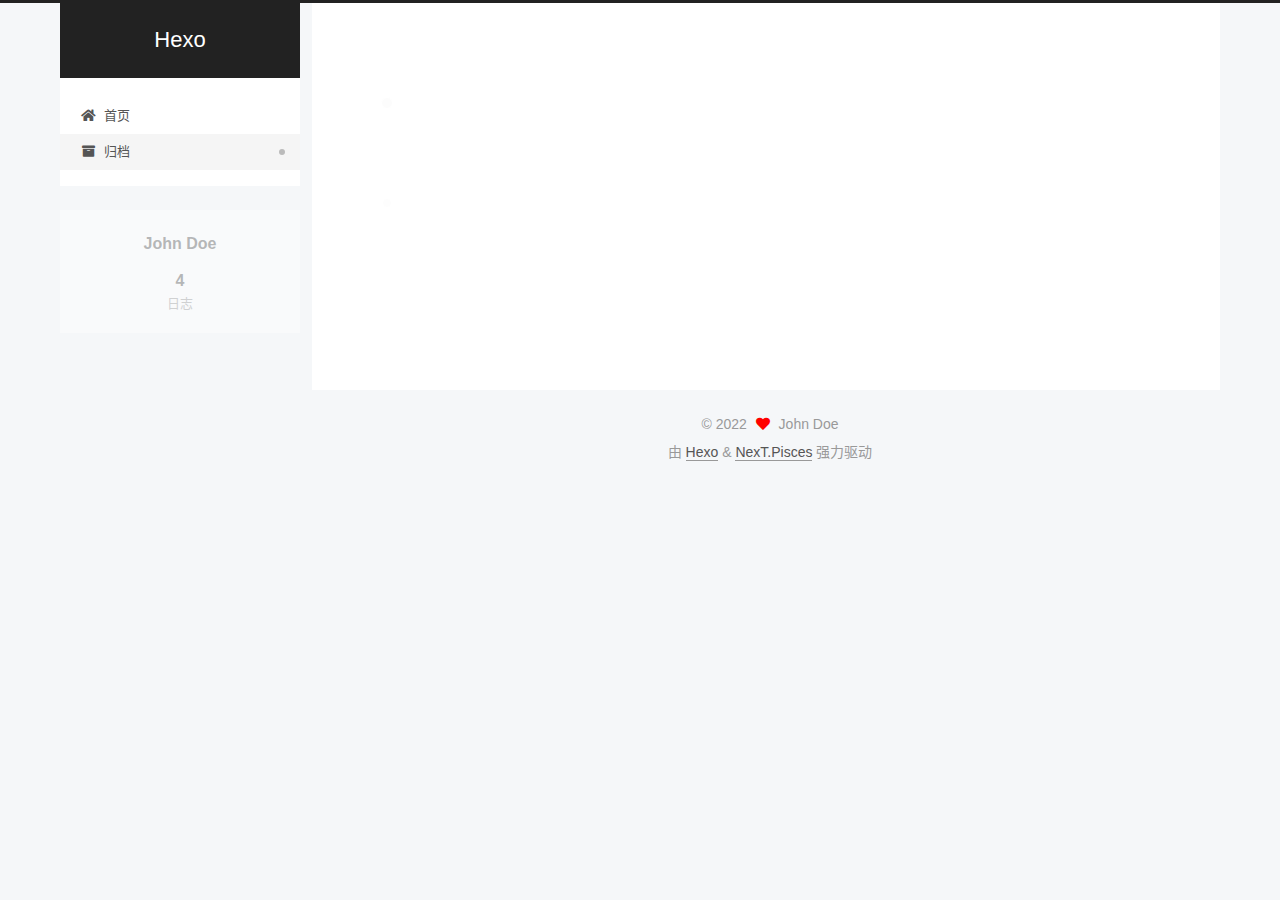
<file: archives/2022/02/index.html>
<!DOCTYPE html>
<html lang="zh-CN">
<head>
  <meta charset="UTF-8">
<meta name="viewport" content="width=device-width, initial-scale=1, maximum-scale=2">
<meta name="theme-color" content="#222">
<meta name="generator" content="Hexo 6.0.0">
  <link rel="apple-touch-icon" sizes="180x180" href="/images/apple-touch-icon-next.png">
  <link rel="icon" type="image/png" sizes="32x32" href="/images/favicon-32x32-next.png">
  <link rel="icon" type="image/png" sizes="16x16" href="/images/favicon-16x16-next.png">
  <link rel="mask-icon" href="/images/logo.svg" color="#222">

<link rel="stylesheet" href="/css/main.css">


<link rel="stylesheet" href="/lib/font-awesome/css/all.min.css">

<script id="hexo-configurations">
    var NexT = window.NexT || {};
    var CONFIG = {"hostname":"example.com","root":"/","scheme":"Pisces","version":"7.8.0","exturl":false,"sidebar":{"position":"left","display":"post","padding":18,"offset":12,"onmobile":false},"copycode":{"enable":false,"show_result":false,"style":null},"back2top":{"enable":true,"sidebar":false,"scrollpercent":false},"bookmark":{"enable":false,"color":"#222","save":"auto"},"fancybox":false,"mediumzoom":false,"lazyload":false,"pangu":false,"comments":{"style":"tabs","active":null,"storage":true,"lazyload":false,"nav":null},"algolia":{"hits":{"per_page":10},"labels":{"input_placeholder":"Search for Posts","hits_empty":"We didn't find any results for the search: ${query}","hits_stats":"${hits} results found in ${time} ms"}},"localsearch":{"enable":false,"trigger":"auto","top_n_per_article":1,"unescape":false,"preload":false},"motion":{"enable":true,"async":false,"transition":{"post_block":"fadeIn","post_header":"slideDownIn","post_body":"slideDownIn","coll_header":"slideLeftIn","sidebar":"slideUpIn"}}};
  </script>

  <meta property="og:type" content="website">
<meta property="og:title" content="Hexo">
<meta property="og:url" content="http://example.com/archives/2022/02/index.html">
<meta property="og:site_name" content="Hexo">
<meta property="og:locale" content="zh_CN">
<meta property="article:author" content="John Doe">
<meta name="twitter:card" content="summary">

<link rel="canonical" href="http://example.com/archives/2022/02/">


<script id="page-configurations">
  // https://hexo.io/docs/variables.html
  CONFIG.page = {
    sidebar: "",
    isHome : false,
    isPost : false,
    lang   : 'zh-CN'
  };
</script>

  <title>归档 | Hexo</title>
  






  <noscript>
  <style>
  .use-motion .brand,
  .use-motion .menu-item,
  .sidebar-inner,
  .use-motion .post-block,
  .use-motion .pagination,
  .use-motion .comments,
  .use-motion .post-header,
  .use-motion .post-body,
  .use-motion .collection-header { opacity: initial; }

  .use-motion .site-title,
  .use-motion .site-subtitle {
    opacity: initial;
    top: initial;
  }

  .use-motion .logo-line-before i { left: initial; }
  .use-motion .logo-line-after i { right: initial; }
  </style>
</noscript>

</head>

<body itemscope itemtype="http://schema.org/WebPage">
  <div class="container use-motion">
    <div class="headband"></div>

    <header class="header" itemscope itemtype="http://schema.org/WPHeader">
      <div class="header-inner"><div class="site-brand-container">
  <div class="site-nav-toggle">
    <div class="toggle" aria-label="切换导航栏">
      <span class="toggle-line toggle-line-first"></span>
      <span class="toggle-line toggle-line-middle"></span>
      <span class="toggle-line toggle-line-last"></span>
    </div>
  </div>

  <div class="site-meta">

    <a href="/" class="brand" rel="start">
      <span class="logo-line-before"><i></i></span>
      <h1 class="site-title">Hexo</h1>
      <span class="logo-line-after"><i></i></span>
    </a>
  </div>

  <div class="site-nav-right">
    <div class="toggle popup-trigger">
    </div>
  </div>
</div>




<nav class="site-nav">
  <ul id="menu" class="main-menu menu">
        <li class="menu-item menu-item-home">

    <a href="/" rel="section"><i class="fa fa-home fa-fw"></i>首页</a>

  </li>
        <li class="menu-item menu-item-archives">

    <a href="/archives/" rel="section"><i class="fa fa-archive fa-fw"></i>归档</a>

  </li>
  </ul>
</nav>




</div>
    </header>

    
  <div class="back-to-top">
    <i class="fa fa-arrow-up"></i>
    <span>0%</span>
  </div>


    <main class="main">
      <div class="main-inner">
        <div class="content-wrap">
          

          <div class="content archive">
            

  
  
  
  <div class="post-block">
    <div class="posts-collapse">
      <div class="collection-title">
        <span class="collection-header">嗯..! 目前共计 4 篇日志。 继续努力。</span>
      </div>

      
    <div class="collection-year">
      <span class="collection-header">2022</span>
    </div>

  <article itemscope itemtype="http://schema.org/Article">
    <header class="post-header">

      <div class="post-meta">
        <time itemprop="dateCreated"
              datetime="2022-02-01T19:57:05+08:00"
              content="2022-02-01">
          02-01
        </time>
      </div>

      <div class="post-title">
          <a class="post-title-link" href="/2022/02/01/20220201/" itemprop="url">
            <span itemprop="name">超星学习通的通关</span>
          </a>
      </div>

    </header>
  </article>


    </div>
  </div>
  
  
  

  



          </div>
          

<script>
  window.addEventListener('tabs:register', () => {
    let { activeClass } = CONFIG.comments;
    if (CONFIG.comments.storage) {
      activeClass = localStorage.getItem('comments_active') || activeClass;
    }
    if (activeClass) {
      let activeTab = document.querySelector(`a[href="#comment-${activeClass}"]`);
      if (activeTab) {
        activeTab.click();
      }
    }
  });
  if (CONFIG.comments.storage) {
    window.addEventListener('tabs:click', event => {
      if (!event.target.matches('.tabs-comment .tab-content .tab-pane')) return;
      let commentClass = event.target.classList[1];
      localStorage.setItem('comments_active', commentClass);
    });
  }
</script>

        </div>
          
  
  <div class="toggle sidebar-toggle">
    <span class="toggle-line toggle-line-first"></span>
    <span class="toggle-line toggle-line-middle"></span>
    <span class="toggle-line toggle-line-last"></span>
  </div>

  <aside class="sidebar">
    <div class="sidebar-inner">

      <ul class="sidebar-nav motion-element">
        <li class="sidebar-nav-toc">
          文章目录
        </li>
        <li class="sidebar-nav-overview">
          站点概览
        </li>
      </ul>

      <!--noindex-->
      <div class="post-toc-wrap sidebar-panel">
      </div>
      <!--/noindex-->

      <div class="site-overview-wrap sidebar-panel">
        <div class="site-author motion-element" itemprop="author" itemscope itemtype="http://schema.org/Person">
  <p class="site-author-name" itemprop="name">John Doe</p>
  <div class="site-description" itemprop="description"></div>
</div>
<div class="site-state-wrap motion-element">
  <nav class="site-state">
      <div class="site-state-item site-state-posts">
          <a href="/archives/">
        
          <span class="site-state-item-count">4</span>
          <span class="site-state-item-name">日志</span>
        </a>
      </div>
  </nav>
</div>



      </div>

    </div>
  </aside>
  <div id="sidebar-dimmer"></div>


      </div>
    </main>

    <footer class="footer">
      <div class="footer-inner">
        

        

<div class="copyright">
  
  &copy; 
  <span itemprop="copyrightYear">2022</span>
  <span class="with-love">
    <i class="fa fa-heart"></i>
  </span>
  <span class="author" itemprop="copyrightHolder">John Doe</span>
</div>
  <div class="powered-by">由 <a href="https://hexo.io/" class="theme-link" rel="noopener" target="_blank">Hexo</a> & <a href="https://pisces.theme-next.org/" class="theme-link" rel="noopener" target="_blank">NexT.Pisces</a> 强力驱动
  </div>

        








      </div>
    </footer>
  </div>

  
  <script src="/lib/anime.min.js"></script>
  <script src="/lib/velocity/velocity.min.js"></script>
  <script src="/lib/velocity/velocity.ui.min.js"></script>

<script src="/js/utils.js"></script>

<script src="/js/motion.js"></script>


<script src="/js/schemes/pisces.js"></script>


<script src="/js/next-boot.js"></script>




  















  

  

</body>
</html>
</file>
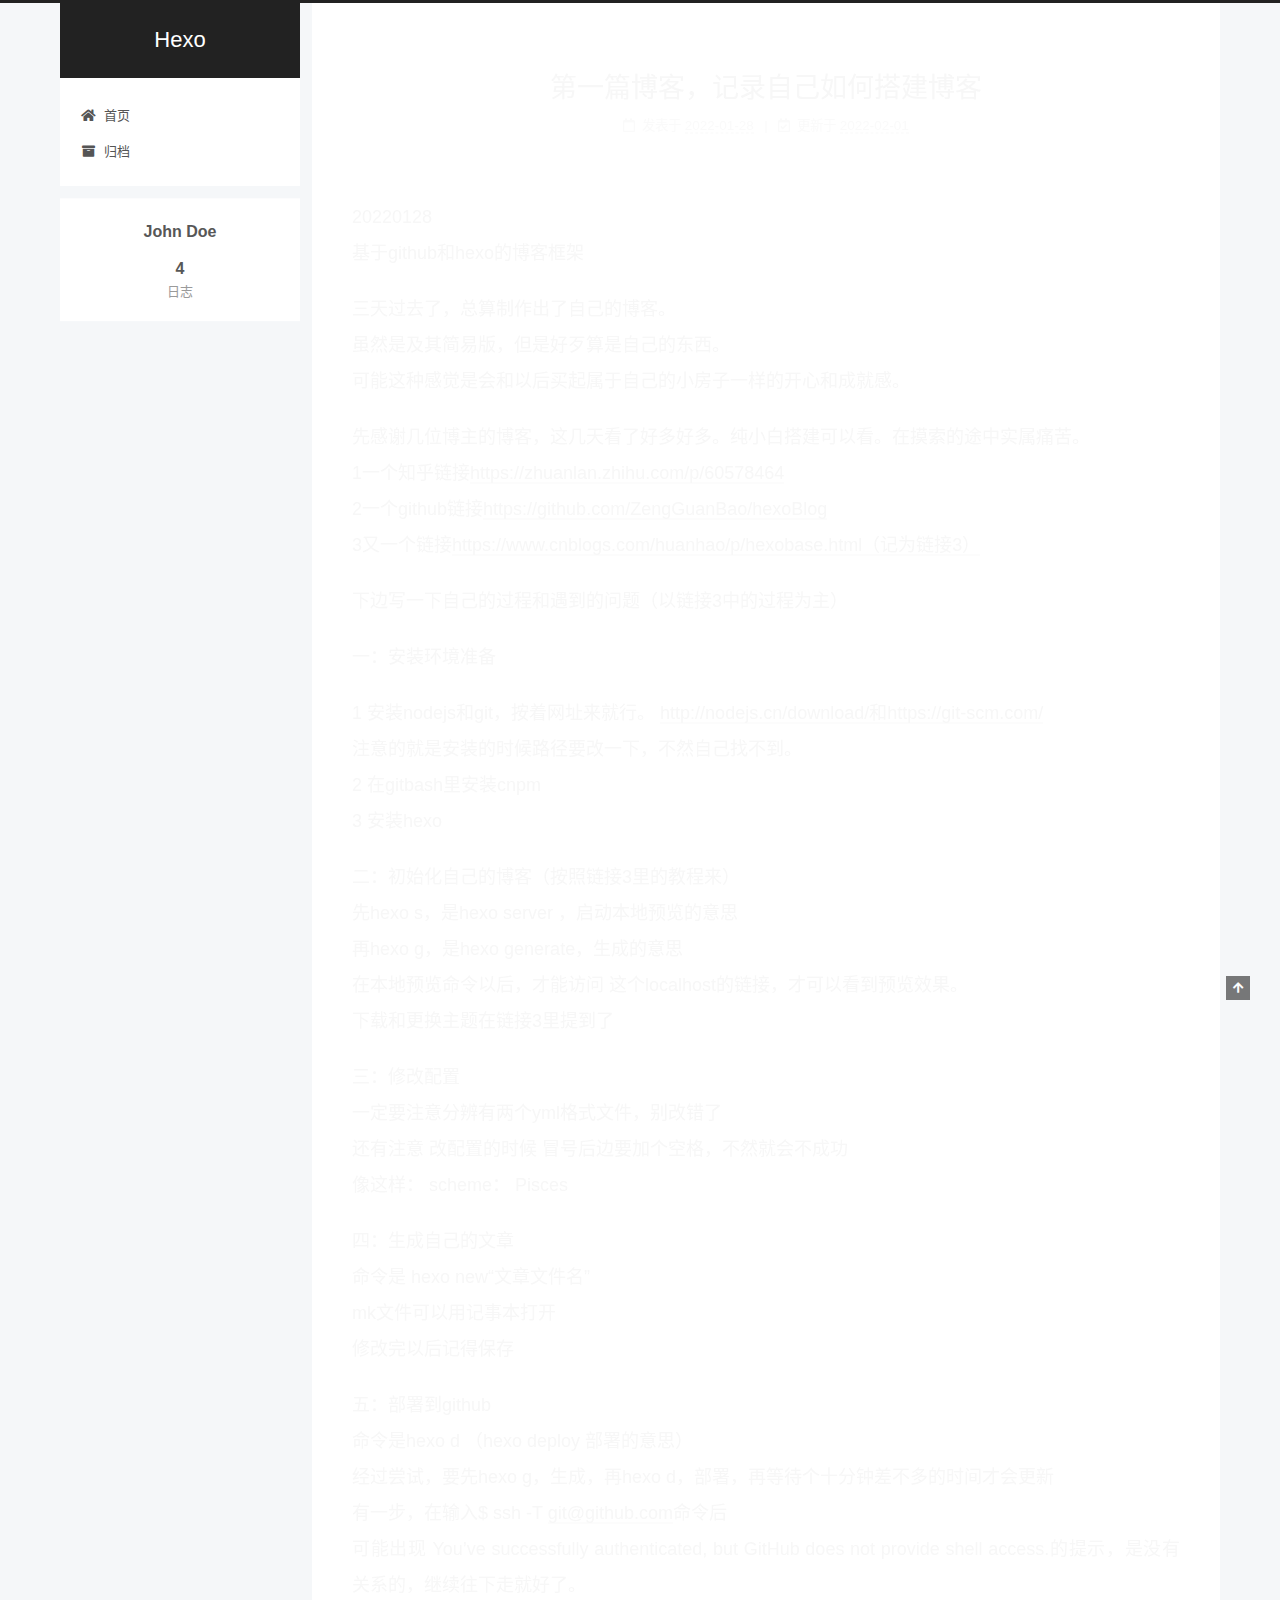
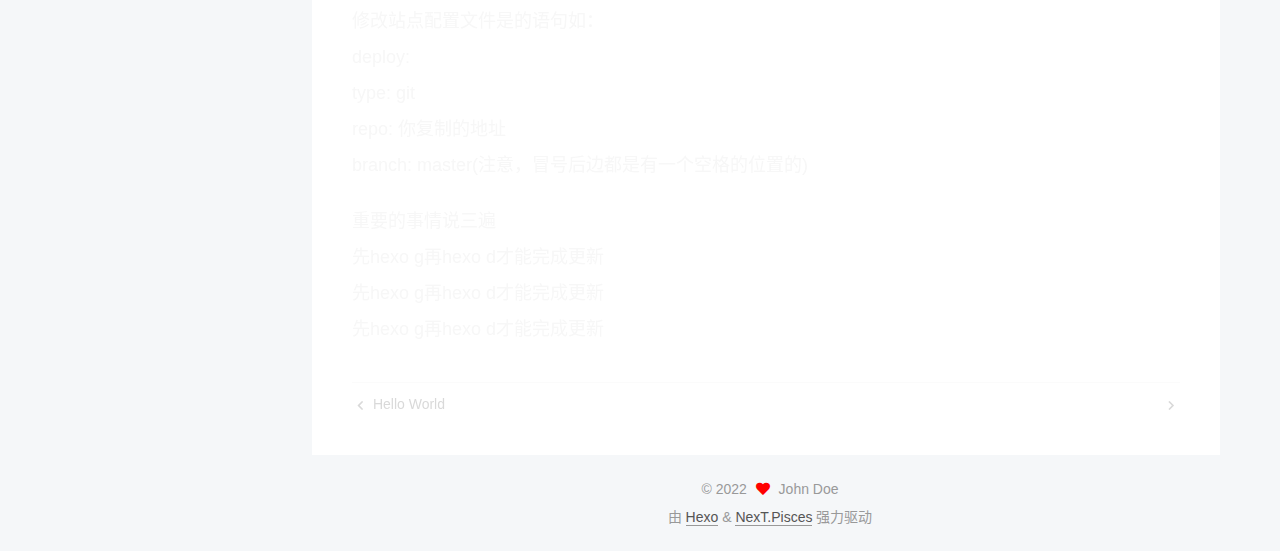
<file: 2022/01/28/20220128/index.html>
<!DOCTYPE html>
<html lang="zh-CN">
<head>
  <meta charset="UTF-8">
<meta name="viewport" content="width=device-width, initial-scale=1, maximum-scale=2">
<meta name="theme-color" content="#222">
<meta name="generator" content="Hexo 6.0.0">
  <link rel="apple-touch-icon" sizes="180x180" href="/images/apple-touch-icon-next.png">
  <link rel="icon" type="image/png" sizes="32x32" href="/images/favicon-32x32-next.png">
  <link rel="icon" type="image/png" sizes="16x16" href="/images/favicon-16x16-next.png">
  <link rel="mask-icon" href="/images/logo.svg" color="#222">

<link rel="stylesheet" href="/css/main.css">


<link rel="stylesheet" href="/lib/font-awesome/css/all.min.css">

<script id="hexo-configurations">
    var NexT = window.NexT || {};
    var CONFIG = {"hostname":"example.com","root":"/","scheme":"Pisces","version":"7.8.0","exturl":false,"sidebar":{"position":"left","display":"post","padding":18,"offset":12,"onmobile":false},"copycode":{"enable":false,"show_result":false,"style":null},"back2top":{"enable":true,"sidebar":false,"scrollpercent":false},"bookmark":{"enable":false,"color":"#222","save":"auto"},"fancybox":false,"mediumzoom":false,"lazyload":false,"pangu":false,"comments":{"style":"tabs","active":null,"storage":true,"lazyload":false,"nav":null},"algolia":{"hits":{"per_page":10},"labels":{"input_placeholder":"Search for Posts","hits_empty":"We didn't find any results for the search: ${query}","hits_stats":"${hits} results found in ${time} ms"}},"localsearch":{"enable":false,"trigger":"auto","top_n_per_article":1,"unescape":false,"preload":false},"motion":{"enable":true,"async":false,"transition":{"post_block":"fadeIn","post_header":"slideDownIn","post_body":"slideDownIn","coll_header":"slideLeftIn","sidebar":"slideUpIn"}}};
  </script>

  <meta name="description" content="20220128基于github和hexo的博客框架 三天过去了，总算制作出了自己的博客。虽然是及其简易版，但是好歹算是自己的东西。可能这种感觉是会和以后买起属于自己的小房子一样的开心和成就感。 先感谢几位博主的博客，这几天看了好多好多。纯小白搭建可以看。在摸索的途中实属痛苦。1一个知乎链接https:&#x2F;&#x2F;zhuanlan.zhihu.com&#x2F;p&#x2F;605784642一个github链接https:">
<meta property="og:type" content="article">
<meta property="og:title" content="第一篇博客，记录自己如何搭建博客">
<meta property="og:url" content="http://example.com/2022/01/28/20220128/index.html">
<meta property="og:site_name" content="Hexo">
<meta property="og:description" content="20220128基于github和hexo的博客框架 三天过去了，总算制作出了自己的博客。虽然是及其简易版，但是好歹算是自己的东西。可能这种感觉是会和以后买起属于自己的小房子一样的开心和成就感。 先感谢几位博主的博客，这几天看了好多好多。纯小白搭建可以看。在摸索的途中实属痛苦。1一个知乎链接https:&#x2F;&#x2F;zhuanlan.zhihu.com&#x2F;p&#x2F;605784642一个github链接https:">
<meta property="og:locale" content="zh_CN">
<meta property="article:published_time" content="2022-01-28T09:37:13.000Z">
<meta property="article:modified_time" content="2022-02-01T12:31:10.758Z">
<meta property="article:author" content="John Doe">
<meta name="twitter:card" content="summary">

<link rel="canonical" href="http://example.com/2022/01/28/20220128/">


<script id="page-configurations">
  // https://hexo.io/docs/variables.html
  CONFIG.page = {
    sidebar: "",
    isHome : false,
    isPost : true,
    lang   : 'zh-CN'
  };
</script>

  <title>第一篇博客，记录自己如何搭建博客 | Hexo</title>
  






  <noscript>
  <style>
  .use-motion .brand,
  .use-motion .menu-item,
  .sidebar-inner,
  .use-motion .post-block,
  .use-motion .pagination,
  .use-motion .comments,
  .use-motion .post-header,
  .use-motion .post-body,
  .use-motion .collection-header { opacity: initial; }

  .use-motion .site-title,
  .use-motion .site-subtitle {
    opacity: initial;
    top: initial;
  }

  .use-motion .logo-line-before i { left: initial; }
  .use-motion .logo-line-after i { right: initial; }
  </style>
</noscript>

</head>

<body itemscope itemtype="http://schema.org/WebPage">
  <div class="container use-motion">
    <div class="headband"></div>

    <header class="header" itemscope itemtype="http://schema.org/WPHeader">
      <div class="header-inner"><div class="site-brand-container">
  <div class="site-nav-toggle">
    <div class="toggle" aria-label="切换导航栏">
      <span class="toggle-line toggle-line-first"></span>
      <span class="toggle-line toggle-line-middle"></span>
      <span class="toggle-line toggle-line-last"></span>
    </div>
  </div>

  <div class="site-meta">

    <a href="/" class="brand" rel="start">
      <span class="logo-line-before"><i></i></span>
      <h1 class="site-title">Hexo</h1>
      <span class="logo-line-after"><i></i></span>
    </a>
  </div>

  <div class="site-nav-right">
    <div class="toggle popup-trigger">
    </div>
  </div>
</div>




<nav class="site-nav">
  <ul id="menu" class="main-menu menu">
        <li class="menu-item menu-item-home">

    <a href="/" rel="section"><i class="fa fa-home fa-fw"></i>首页</a>

  </li>
        <li class="menu-item menu-item-archives">

    <a href="/archives/" rel="section"><i class="fa fa-archive fa-fw"></i>归档</a>

  </li>
  </ul>
</nav>




</div>
    </header>

    
  <div class="back-to-top">
    <i class="fa fa-arrow-up"></i>
    <span>0%</span>
  </div>


    <main class="main">
      <div class="main-inner">
        <div class="content-wrap">
          

          <div class="content post posts-expand">
            

    
  
  
  <article itemscope itemtype="http://schema.org/Article" class="post-block" lang="zh-CN">
    <link itemprop="mainEntityOfPage" href="http://example.com/2022/01/28/20220128/">

    <span hidden itemprop="author" itemscope itemtype="http://schema.org/Person">
      <meta itemprop="image" content="/images/avatar.gif">
      <meta itemprop="name" content="John Doe">
      <meta itemprop="description" content="">
    </span>

    <span hidden itemprop="publisher" itemscope itemtype="http://schema.org/Organization">
      <meta itemprop="name" content="Hexo">
    </span>
      <header class="post-header">
        <h1 class="post-title" itemprop="name headline">
          第一篇博客，记录自己如何搭建博客
        </h1>

        <div class="post-meta">
            <span class="post-meta-item">
              <span class="post-meta-item-icon">
                <i class="far fa-calendar"></i>
              </span>
              <span class="post-meta-item-text">发表于</span>

              <time title="创建时间：2022-01-28 17:37:13" itemprop="dateCreated datePublished" datetime="2022-01-28T17:37:13+08:00">2022-01-28</time>
            </span>
              <span class="post-meta-item">
                <span class="post-meta-item-icon">
                  <i class="far fa-calendar-check"></i>
                </span>
                <span class="post-meta-item-text">更新于</span>
                <time title="修改时间：2022-02-01 20:31:10" itemprop="dateModified" datetime="2022-02-01T20:31:10+08:00">2022-02-01</time>
              </span>

          

        </div>
      </header>

    
    
    
    <div class="post-body" itemprop="articleBody">

      
        <p>20220128<br>基于github和hexo的博客框架</p>
<p>三天过去了，总算制作出了自己的博客。<br>虽然是及其简易版，但是好歹算是自己的东西。<br>可能这种感觉是会和以后买起属于自己的小房子一样的开心和成就感。</p>
<p>先感谢几位博主的博客，这几天看了好多好多。纯小白搭建可以看。在摸索的途中实属痛苦。<br>1一个知乎链接<a target="_blank" rel="noopener" href="https://zhuanlan.zhihu.com/p/60578464">https://zhuanlan.zhihu.com/p/60578464</a><br>2一个github链接<a target="_blank" rel="noopener" href="https://github.com/ZengGuanBao/hexoBlog">https://github.com/ZengGuanBao/hexoBlog</a><br>3又一个链接<a target="_blank" rel="noopener" href="https://www.cnblogs.com/huanhao/p/hexobase.html%EF%BC%88%E8%AE%B0%E4%B8%BA%E9%93%BE%E6%8E%A53%EF%BC%89">https://www.cnblogs.com/huanhao/p/hexobase.html（记为链接3）</a></p>
<p>下边写一下自己的过程和遇到的问题（以链接3中的过程为主）</p>
<p>一：安装环境准备</p>
<p>1 安装nodejs和git，按着网址来就行。 <a target="_blank" rel="noopener" href="http://nodejs.cn/download/%E5%92%8Chttps://git-scm.com/">http://nodejs.cn/download/和https://git-scm.com/</a><br>注意的就是安装的时候路径要改一下，不然自己找不到。<br>2 在gitbash里安装cnpm<br>3 安装hexo</p>
<p>二：初始化自己的博客（按照链接3里的教程来）<br>先hexo s，是hexo server ，启动本地预览的意思<br>再hexo g，是hexo generate，生成的意思<br>在本地预览命令以后，才能访问 这个localhost的链接，才可以看到预览效果。<br>下载和更换主题在链接3里提到了</p>
<p>三：修改配置<br>一定要注意分辨有两个yml格式文件，别改错了<br>还有注意 改配置的时候 冒号后边要加个空格，不然就会不成功<br>像这样：      scheme： Pisces</p>
<p>四：生成自己的文章<br>命令是  hexo new“文章文件名”<br>mk文件可以用记事本打开<br>修改完以后记得保存</p>
<p>五：部署到github<br>命令是hexo d  （hexo deploy 部署的意思）<br>经过尝试，要先hexo g，生成，再hexo d，部署，再等待个十分钟差不多的时间才会更新<br>有一步，在输入$  ssh -T <a href="mailto:&#103;&#105;&#x74;&#x40;&#103;&#105;&#116;&#104;&#x75;&#98;&#x2e;&#x63;&#111;&#x6d;">&#103;&#105;&#x74;&#x40;&#103;&#105;&#116;&#104;&#x75;&#98;&#x2e;&#x63;&#111;&#x6d;</a>命令后<br>可能出现 You’ve successfully authenticated, but GitHub does not provide shell access.的提示，是没有关系的，继续往下走就好了。<br>修改站点配置文件是的语句如：<br>deploy:<br>  type: git<br>  repo: 你复制的地址<br>  branch: master(注意，冒号后边都是有一个空格的位置的)</p>
<p>重要的事情说三遍<br>先hexo g再hexo d才能完成更新<br>先hexo g再hexo d才能完成更新<br>先hexo g再hexo d才能完成更新</p>

    </div>

    
    
    

      <footer class="post-footer">

        


        
    <div class="post-nav">
      <div class="post-nav-item">
    <a href="/2022/01/28/hello-world/" rel="prev" title="Hello World">
      <i class="fa fa-chevron-left"></i> Hello World
    </a></div>
      <div class="post-nav-item">
    <a href="/2022/01/30/20220130/" rel="next" title="">
       <i class="fa fa-chevron-right"></i>
    </a></div>
    </div>
      </footer>
    
  </article>
  
  
  



          </div>
          

<script>
  window.addEventListener('tabs:register', () => {
    let { activeClass } = CONFIG.comments;
    if (CONFIG.comments.storage) {
      activeClass = localStorage.getItem('comments_active') || activeClass;
    }
    if (activeClass) {
      let activeTab = document.querySelector(`a[href="#comment-${activeClass}"]`);
      if (activeTab) {
        activeTab.click();
      }
    }
  });
  if (CONFIG.comments.storage) {
    window.addEventListener('tabs:click', event => {
      if (!event.target.matches('.tabs-comment .tab-content .tab-pane')) return;
      let commentClass = event.target.classList[1];
      localStorage.setItem('comments_active', commentClass);
    });
  }
</script>

        </div>
          
  
  <div class="toggle sidebar-toggle">
    <span class="toggle-line toggle-line-first"></span>
    <span class="toggle-line toggle-line-middle"></span>
    <span class="toggle-line toggle-line-last"></span>
  </div>

  <aside class="sidebar">
    <div class="sidebar-inner">

      <ul class="sidebar-nav motion-element">
        <li class="sidebar-nav-toc">
          文章目录
        </li>
        <li class="sidebar-nav-overview">
          站点概览
        </li>
      </ul>

      <!--noindex-->
      <div class="post-toc-wrap sidebar-panel">
      </div>
      <!--/noindex-->

      <div class="site-overview-wrap sidebar-panel">
        <div class="site-author motion-element" itemprop="author" itemscope itemtype="http://schema.org/Person">
  <p class="site-author-name" itemprop="name">John Doe</p>
  <div class="site-description" itemprop="description"></div>
</div>
<div class="site-state-wrap motion-element">
  <nav class="site-state">
      <div class="site-state-item site-state-posts">
          <a href="/archives/">
        
          <span class="site-state-item-count">4</span>
          <span class="site-state-item-name">日志</span>
        </a>
      </div>
  </nav>
</div>



      </div>

    </div>
  </aside>
  <div id="sidebar-dimmer"></div>


      </div>
    </main>

    <footer class="footer">
      <div class="footer-inner">
        

        

<div class="copyright">
  
  &copy; 
  <span itemprop="copyrightYear">2022</span>
  <span class="with-love">
    <i class="fa fa-heart"></i>
  </span>
  <span class="author" itemprop="copyrightHolder">John Doe</span>
</div>
  <div class="powered-by">由 <a href="https://hexo.io/" class="theme-link" rel="noopener" target="_blank">Hexo</a> & <a href="https://pisces.theme-next.org/" class="theme-link" rel="noopener" target="_blank">NexT.Pisces</a> 强力驱动
  </div>

        








      </div>
    </footer>
  </div>

  
  <script src="/lib/anime.min.js"></script>
  <script src="/lib/velocity/velocity.min.js"></script>
  <script src="/lib/velocity/velocity.ui.min.js"></script>

<script src="/js/utils.js"></script>

<script src="/js/motion.js"></script>


<script src="/js/schemes/pisces.js"></script>


<script src="/js/next-boot.js"></script>




  















  

  

</body>
</html>
</file>
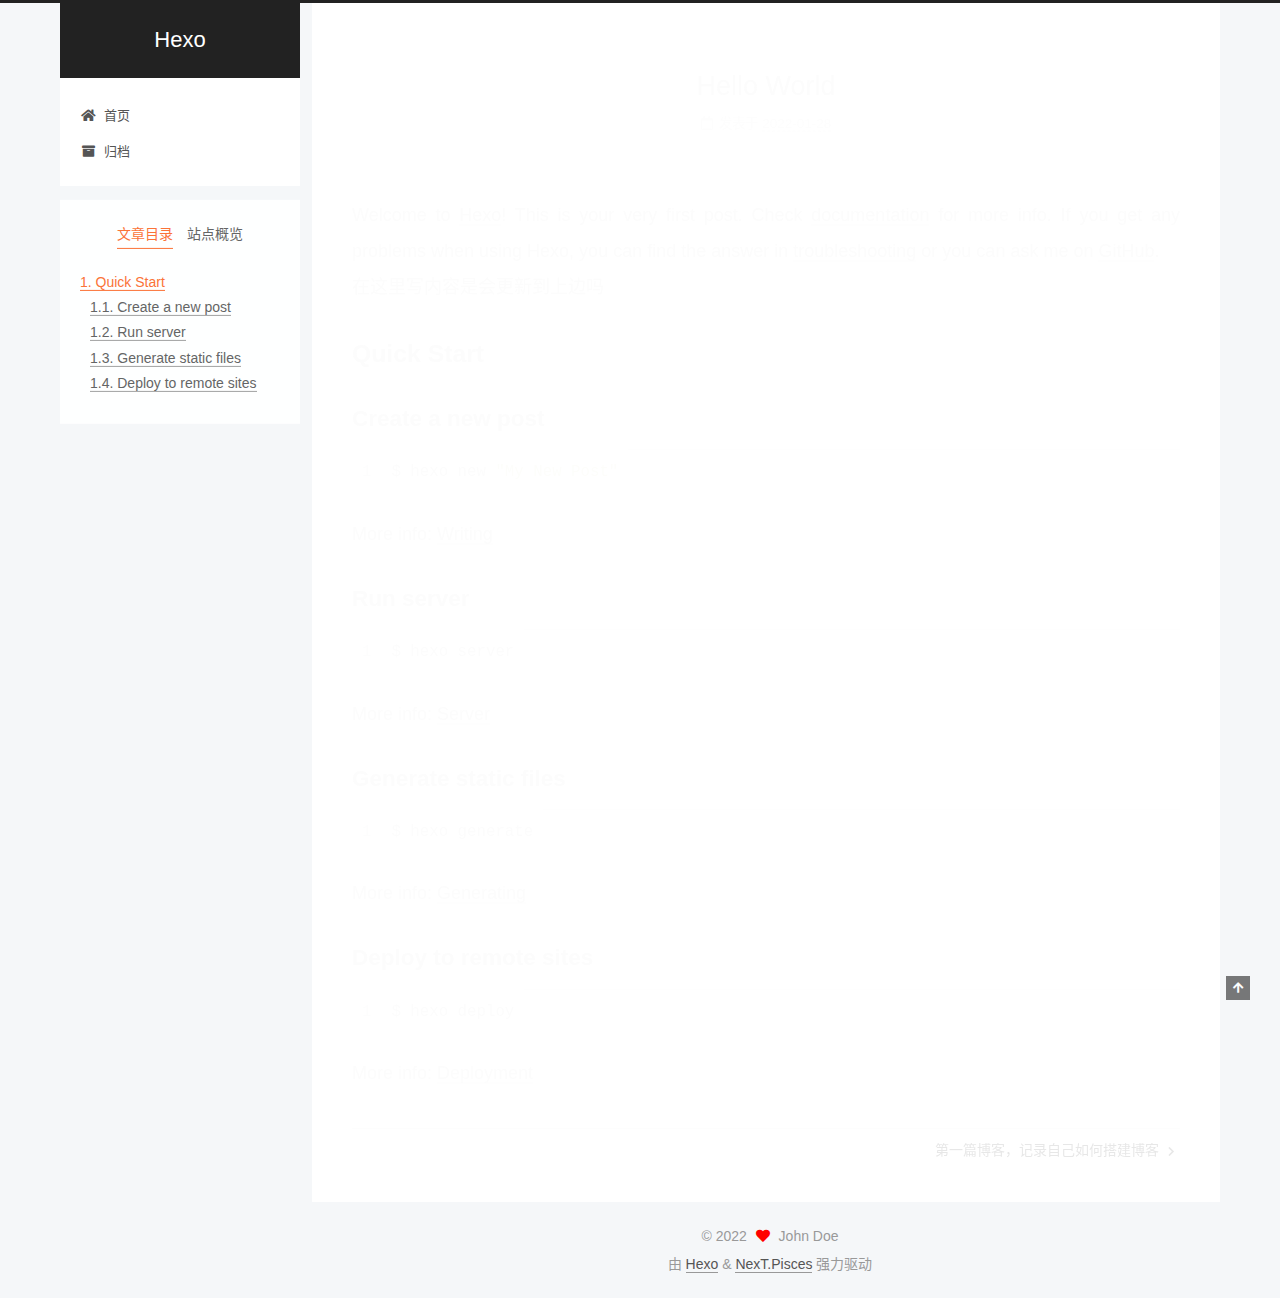
<file: 2022/01/28/hello-world/index.html>
<!DOCTYPE html>
<html lang="zh-CN">
<head>
  <meta charset="UTF-8">
<meta name="viewport" content="width=device-width, initial-scale=1, maximum-scale=2">
<meta name="theme-color" content="#222">
<meta name="generator" content="Hexo 6.0.0">
  <link rel="apple-touch-icon" sizes="180x180" href="/images/apple-touch-icon-next.png">
  <link rel="icon" type="image/png" sizes="32x32" href="/images/favicon-32x32-next.png">
  <link rel="icon" type="image/png" sizes="16x16" href="/images/favicon-16x16-next.png">
  <link rel="mask-icon" href="/images/logo.svg" color="#222">

<link rel="stylesheet" href="/css/main.css">


<link rel="stylesheet" href="/lib/font-awesome/css/all.min.css">

<script id="hexo-configurations">
    var NexT = window.NexT || {};
    var CONFIG = {"hostname":"example.com","root":"/","scheme":"Pisces","version":"7.8.0","exturl":false,"sidebar":{"position":"left","display":"post","padding":18,"offset":12,"onmobile":false},"copycode":{"enable":false,"show_result":false,"style":null},"back2top":{"enable":true,"sidebar":false,"scrollpercent":false},"bookmark":{"enable":false,"color":"#222","save":"auto"},"fancybox":false,"mediumzoom":false,"lazyload":false,"pangu":false,"comments":{"style":"tabs","active":null,"storage":true,"lazyload":false,"nav":null},"algolia":{"hits":{"per_page":10},"labels":{"input_placeholder":"Search for Posts","hits_empty":"We didn't find any results for the search: ${query}","hits_stats":"${hits} results found in ${time} ms"}},"localsearch":{"enable":false,"trigger":"auto","top_n_per_article":1,"unescape":false,"preload":false},"motion":{"enable":true,"async":false,"transition":{"post_block":"fadeIn","post_header":"slideDownIn","post_body":"slideDownIn","coll_header":"slideLeftIn","sidebar":"slideUpIn"}}};
  </script>

  <meta name="description" content="Welcome to Hexo! This is your very first post. Check documentation for more info. If you get any problems when using Hexo, you can find the answer in troubleshooting or you can ask me on GitHub.在这里写内容">
<meta property="og:type" content="article">
<meta property="og:title" content="Hello World">
<meta property="og:url" content="http://example.com/2022/01/28/hello-world/index.html">
<meta property="og:site_name" content="Hexo">
<meta property="og:description" content="Welcome to Hexo! This is your very first post. Check documentation for more info. If you get any problems when using Hexo, you can find the answer in troubleshooting or you can ask me on GitHub.在这里写内容">
<meta property="og:locale" content="zh_CN">
<meta property="article:published_time" content="2022-01-28T07:40:45.733Z">
<meta property="article:modified_time" content="2022-01-28T14:53:25.515Z">
<meta property="article:author" content="John Doe">
<meta name="twitter:card" content="summary">

<link rel="canonical" href="http://example.com/2022/01/28/hello-world/">


<script id="page-configurations">
  // https://hexo.io/docs/variables.html
  CONFIG.page = {
    sidebar: "",
    isHome : false,
    isPost : true,
    lang   : 'zh-CN'
  };
</script>

  <title>Hello World | Hexo</title>
  






  <noscript>
  <style>
  .use-motion .brand,
  .use-motion .menu-item,
  .sidebar-inner,
  .use-motion .post-block,
  .use-motion .pagination,
  .use-motion .comments,
  .use-motion .post-header,
  .use-motion .post-body,
  .use-motion .collection-header { opacity: initial; }

  .use-motion .site-title,
  .use-motion .site-subtitle {
    opacity: initial;
    top: initial;
  }

  .use-motion .logo-line-before i { left: initial; }
  .use-motion .logo-line-after i { right: initial; }
  </style>
</noscript>

</head>

<body itemscope itemtype="http://schema.org/WebPage">
  <div class="container use-motion">
    <div class="headband"></div>

    <header class="header" itemscope itemtype="http://schema.org/WPHeader">
      <div class="header-inner"><div class="site-brand-container">
  <div class="site-nav-toggle">
    <div class="toggle" aria-label="切换导航栏">
      <span class="toggle-line toggle-line-first"></span>
      <span class="toggle-line toggle-line-middle"></span>
      <span class="toggle-line toggle-line-last"></span>
    </div>
  </div>

  <div class="site-meta">

    <a href="/" class="brand" rel="start">
      <span class="logo-line-before"><i></i></span>
      <h1 class="site-title">Hexo</h1>
      <span class="logo-line-after"><i></i></span>
    </a>
  </div>

  <div class="site-nav-right">
    <div class="toggle popup-trigger">
    </div>
  </div>
</div>




<nav class="site-nav">
  <ul id="menu" class="main-menu menu">
        <li class="menu-item menu-item-home">

    <a href="/" rel="section"><i class="fa fa-home fa-fw"></i>首页</a>

  </li>
        <li class="menu-item menu-item-archives">

    <a href="/archives/" rel="section"><i class="fa fa-archive fa-fw"></i>归档</a>

  </li>
  </ul>
</nav>




</div>
    </header>

    
  <div class="back-to-top">
    <i class="fa fa-arrow-up"></i>
    <span>0%</span>
  </div>


    <main class="main">
      <div class="main-inner">
        <div class="content-wrap">
          

          <div class="content post posts-expand">
            

    
  
  
  <article itemscope itemtype="http://schema.org/Article" class="post-block" lang="zh-CN">
    <link itemprop="mainEntityOfPage" href="http://example.com/2022/01/28/hello-world/">

    <span hidden itemprop="author" itemscope itemtype="http://schema.org/Person">
      <meta itemprop="image" content="/images/avatar.gif">
      <meta itemprop="name" content="John Doe">
      <meta itemprop="description" content="">
    </span>

    <span hidden itemprop="publisher" itemscope itemtype="http://schema.org/Organization">
      <meta itemprop="name" content="Hexo">
    </span>
      <header class="post-header">
        <h1 class="post-title" itemprop="name headline">
          Hello World
        </h1>

        <div class="post-meta">
            <span class="post-meta-item">
              <span class="post-meta-item-icon">
                <i class="far fa-calendar"></i>
              </span>
              <span class="post-meta-item-text">发表于</span>
              

              <time title="创建时间：2022-01-28 15:40:45 / 修改时间：22:53:25" itemprop="dateCreated datePublished" datetime="2022-01-28T15:40:45+08:00">2022-01-28</time>
            </span>

          

        </div>
      </header>

    
    
    
    <div class="post-body" itemprop="articleBody">

      
        <p>Welcome to <a target="_blank" rel="noopener" href="https://hexo.io/">Hexo</a>! This is your very first post. Check <a target="_blank" rel="noopener" href="https://hexo.io/docs/">documentation</a> for more info. If you get any problems when using Hexo, you can find the answer in <a target="_blank" rel="noopener" href="https://hexo.io/docs/troubleshooting.html">troubleshooting</a> or you can ask me on <a target="_blank" rel="noopener" href="https://github.com/hexojs/hexo/issues">GitHub</a>.<br>在这里写内容是会更新到上边吗</p>
<h2 id="Quick-Start"><a href="#Quick-Start" class="headerlink" title="Quick Start"></a>Quick Start</h2><h3 id="Create-a-new-post"><a href="#Create-a-new-post" class="headerlink" title="Create a new post"></a>Create a new post</h3><figure class="highlight bash"><table><tr><td class="gutter"><pre><span class="line">1</span><br></pre></td><td class="code"><pre><span class="line">$ hexo new <span class="string">&quot;My New Post&quot;</span></span><br></pre></td></tr></table></figure>

<p>More info: <a target="_blank" rel="noopener" href="https://hexo.io/docs/writing.html">Writing</a></p>
<h3 id="Run-server"><a href="#Run-server" class="headerlink" title="Run server"></a>Run server</h3><figure class="highlight bash"><table><tr><td class="gutter"><pre><span class="line">1</span><br></pre></td><td class="code"><pre><span class="line">$ hexo server</span><br></pre></td></tr></table></figure>

<p>More info: <a target="_blank" rel="noopener" href="https://hexo.io/docs/server.html">Server</a></p>
<h3 id="Generate-static-files"><a href="#Generate-static-files" class="headerlink" title="Generate static files"></a>Generate static files</h3><figure class="highlight bash"><table><tr><td class="gutter"><pre><span class="line">1</span><br></pre></td><td class="code"><pre><span class="line">$ hexo generate</span><br></pre></td></tr></table></figure>

<p>More info: <a target="_blank" rel="noopener" href="https://hexo.io/docs/generating.html">Generating</a></p>
<h3 id="Deploy-to-remote-sites"><a href="#Deploy-to-remote-sites" class="headerlink" title="Deploy to remote sites"></a>Deploy to remote sites</h3><figure class="highlight bash"><table><tr><td class="gutter"><pre><span class="line">1</span><br></pre></td><td class="code"><pre><span class="line">$ hexo deploy</span><br></pre></td></tr></table></figure>

<p>More info: <a target="_blank" rel="noopener" href="https://hexo.io/docs/one-command-deployment.html">Deployment</a></p>

    </div>

    
    
    

      <footer class="post-footer">

        


        
    <div class="post-nav">
      <div class="post-nav-item"></div>
      <div class="post-nav-item">
    <a href="/2022/01/28/20220128/" rel="next" title="第一篇博客，记录自己如何搭建博客">
      第一篇博客，记录自己如何搭建博客 <i class="fa fa-chevron-right"></i>
    </a></div>
    </div>
      </footer>
    
  </article>
  
  
  



          </div>
          

<script>
  window.addEventListener('tabs:register', () => {
    let { activeClass } = CONFIG.comments;
    if (CONFIG.comments.storage) {
      activeClass = localStorage.getItem('comments_active') || activeClass;
    }
    if (activeClass) {
      let activeTab = document.querySelector(`a[href="#comment-${activeClass}"]`);
      if (activeTab) {
        activeTab.click();
      }
    }
  });
  if (CONFIG.comments.storage) {
    window.addEventListener('tabs:click', event => {
      if (!event.target.matches('.tabs-comment .tab-content .tab-pane')) return;
      let commentClass = event.target.classList[1];
      localStorage.setItem('comments_active', commentClass);
    });
  }
</script>

        </div>
          
  
  <div class="toggle sidebar-toggle">
    <span class="toggle-line toggle-line-first"></span>
    <span class="toggle-line toggle-line-middle"></span>
    <span class="toggle-line toggle-line-last"></span>
  </div>

  <aside class="sidebar">
    <div class="sidebar-inner">

      <ul class="sidebar-nav motion-element">
        <li class="sidebar-nav-toc">
          文章目录
        </li>
        <li class="sidebar-nav-overview">
          站点概览
        </li>
      </ul>

      <!--noindex-->
      <div class="post-toc-wrap sidebar-panel">
          <div class="post-toc motion-element"><ol class="nav"><li class="nav-item nav-level-2"><a class="nav-link" href="#Quick-Start"><span class="nav-number">1.</span> <span class="nav-text">Quick Start</span></a><ol class="nav-child"><li class="nav-item nav-level-3"><a class="nav-link" href="#Create-a-new-post"><span class="nav-number">1.1.</span> <span class="nav-text">Create a new post</span></a></li><li class="nav-item nav-level-3"><a class="nav-link" href="#Run-server"><span class="nav-number">1.2.</span> <span class="nav-text">Run server</span></a></li><li class="nav-item nav-level-3"><a class="nav-link" href="#Generate-static-files"><span class="nav-number">1.3.</span> <span class="nav-text">Generate static files</span></a></li><li class="nav-item nav-level-3"><a class="nav-link" href="#Deploy-to-remote-sites"><span class="nav-number">1.4.</span> <span class="nav-text">Deploy to remote sites</span></a></li></ol></li></ol></div>
      </div>
      <!--/noindex-->

      <div class="site-overview-wrap sidebar-panel">
        <div class="site-author motion-element" itemprop="author" itemscope itemtype="http://schema.org/Person">
  <p class="site-author-name" itemprop="name">John Doe</p>
  <div class="site-description" itemprop="description"></div>
</div>
<div class="site-state-wrap motion-element">
  <nav class="site-state">
      <div class="site-state-item site-state-posts">
          <a href="/archives/">
        
          <span class="site-state-item-count">4</span>
          <span class="site-state-item-name">日志</span>
        </a>
      </div>
  </nav>
</div>



      </div>

    </div>
  </aside>
  <div id="sidebar-dimmer"></div>


      </div>
    </main>

    <footer class="footer">
      <div class="footer-inner">
        

        

<div class="copyright">
  
  &copy; 
  <span itemprop="copyrightYear">2022</span>
  <span class="with-love">
    <i class="fa fa-heart"></i>
  </span>
  <span class="author" itemprop="copyrightHolder">John Doe</span>
</div>
  <div class="powered-by">由 <a href="https://hexo.io/" class="theme-link" rel="noopener" target="_blank">Hexo</a> & <a href="https://pisces.theme-next.org/" class="theme-link" rel="noopener" target="_blank">NexT.Pisces</a> 强力驱动
  </div>

        








      </div>
    </footer>
  </div>

  
  <script src="/lib/anime.min.js"></script>
  <script src="/lib/velocity/velocity.min.js"></script>
  <script src="/lib/velocity/velocity.ui.min.js"></script>

<script src="/js/utils.js"></script>

<script src="/js/motion.js"></script>


<script src="/js/schemes/pisces.js"></script>


<script src="/js/next-boot.js"></script>




  















  

  

</body>
</html>
</file>
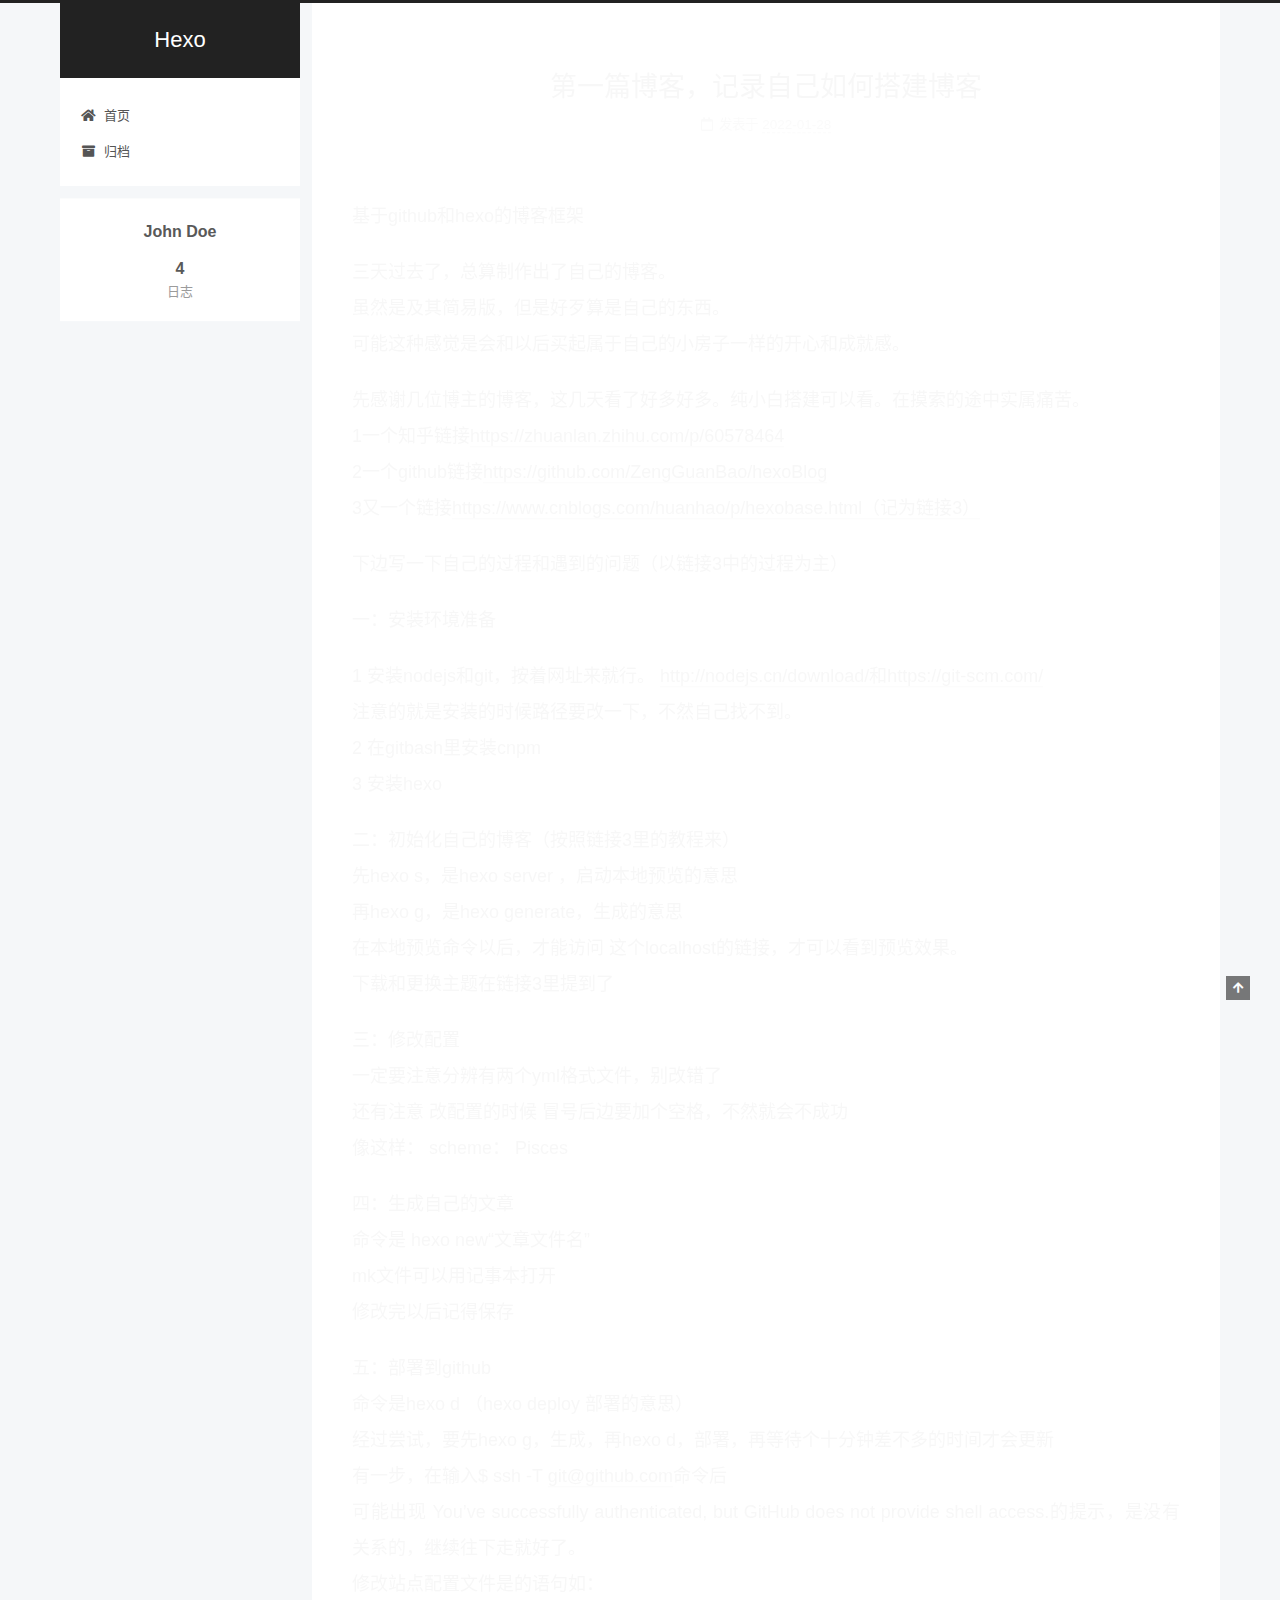
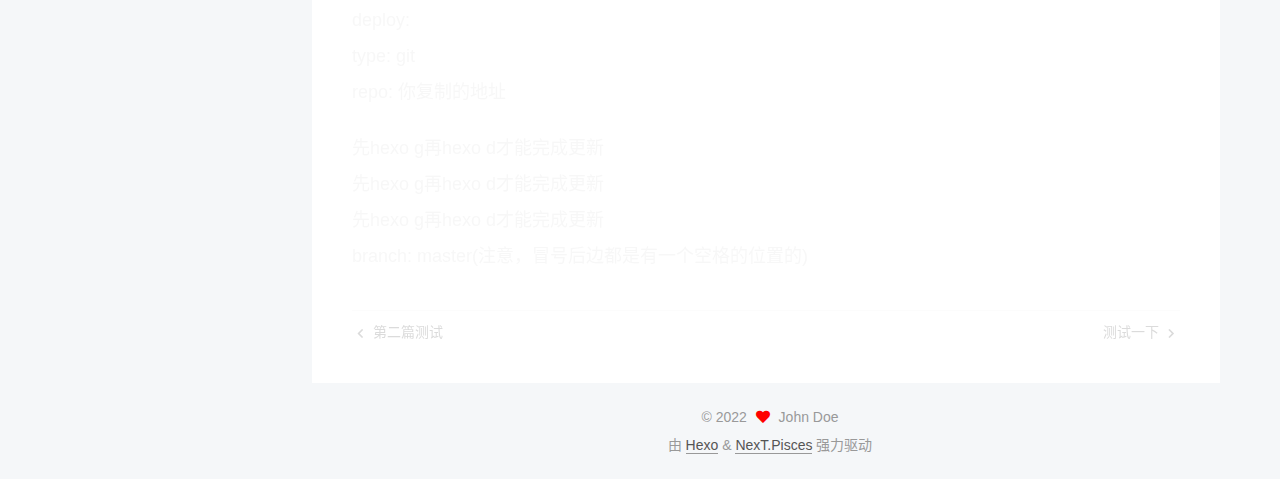
<file: 2022/01/28/my-first-blog/index.html>
<!DOCTYPE html>
<html lang="zh-CN">
<head>
  <meta charset="UTF-8">
<meta name="viewport" content="width=device-width, initial-scale=1, maximum-scale=2">
<meta name="theme-color" content="#222">
<meta name="generator" content="Hexo 6.0.0">
  <link rel="apple-touch-icon" sizes="180x180" href="/images/apple-touch-icon-next.png">
  <link rel="icon" type="image/png" sizes="32x32" href="/images/favicon-32x32-next.png">
  <link rel="icon" type="image/png" sizes="16x16" href="/images/favicon-16x16-next.png">
  <link rel="mask-icon" href="/images/logo.svg" color="#222">

<link rel="stylesheet" href="/css/main.css">


<link rel="stylesheet" href="/lib/font-awesome/css/all.min.css">

<script id="hexo-configurations">
    var NexT = window.NexT || {};
    var CONFIG = {"hostname":"example.com","root":"/","scheme":"Pisces","version":"7.8.0","exturl":false,"sidebar":{"position":"left","display":"post","padding":18,"offset":12,"onmobile":false},"copycode":{"enable":false,"show_result":false,"style":null},"back2top":{"enable":true,"sidebar":false,"scrollpercent":false},"bookmark":{"enable":false,"color":"#222","save":"auto"},"fancybox":false,"mediumzoom":false,"lazyload":false,"pangu":false,"comments":{"style":"tabs","active":null,"storage":true,"lazyload":false,"nav":null},"algolia":{"hits":{"per_page":10},"labels":{"input_placeholder":"Search for Posts","hits_empty":"We didn't find any results for the search: ${query}","hits_stats":"${hits} results found in ${time} ms"}},"localsearch":{"enable":false,"trigger":"auto","top_n_per_article":1,"unescape":false,"preload":false},"motion":{"enable":true,"async":false,"transition":{"post_block":"fadeIn","post_header":"slideDownIn","post_body":"slideDownIn","coll_header":"slideLeftIn","sidebar":"slideUpIn"}}};
  </script>

  <meta name="description" content="基于github和hexo的博客框架 三天过去了，总算制作出了自己的博客。虽然是及其简易版，但是好歹算是自己的东西。可能这种感觉是会和以后买起属于自己的小房子一样的开心和成就感。 先感谢几位博主的博客，这几天看了好多好多。纯小白搭建可以看。在摸索的途中实属痛苦。1一个知乎链接https:&#x2F;&#x2F;zhuanlan.zhihu.com&#x2F;p&#x2F;605784642一个github链接https:&#x2F;&#x2F;github">
<meta property="og:type" content="article">
<meta property="og:title" content="第一篇博客，记录自己如何搭建博客">
<meta property="og:url" content="http://example.com/2022/01/28/my-first-blog/index.html">
<meta property="og:site_name" content="Hexo">
<meta property="og:description" content="基于github和hexo的博客框架 三天过去了，总算制作出了自己的博客。虽然是及其简易版，但是好歹算是自己的东西。可能这种感觉是会和以后买起属于自己的小房子一样的开心和成就感。 先感谢几位博主的博客，这几天看了好多好多。纯小白搭建可以看。在摸索的途中实属痛苦。1一个知乎链接https:&#x2F;&#x2F;zhuanlan.zhihu.com&#x2F;p&#x2F;605784642一个github链接https:&#x2F;&#x2F;github">
<meta property="og:locale" content="zh_CN">
<meta property="article:published_time" content="2022-01-28T09:37:13.000Z">
<meta property="article:modified_time" content="2022-01-28T14:50:04.753Z">
<meta property="article:author" content="John Doe">
<meta name="twitter:card" content="summary">

<link rel="canonical" href="http://example.com/2022/01/28/my-first-blog/">


<script id="page-configurations">
  // https://hexo.io/docs/variables.html
  CONFIG.page = {
    sidebar: "",
    isHome : false,
    isPost : true,
    lang   : 'zh-CN'
  };
</script>

  <title>第一篇博客，记录自己如何搭建博客 | Hexo</title>
  






  <noscript>
  <style>
  .use-motion .brand,
  .use-motion .menu-item,
  .sidebar-inner,
  .use-motion .post-block,
  .use-motion .pagination,
  .use-motion .comments,
  .use-motion .post-header,
  .use-motion .post-body,
  .use-motion .collection-header { opacity: initial; }

  .use-motion .site-title,
  .use-motion .site-subtitle {
    opacity: initial;
    top: initial;
  }

  .use-motion .logo-line-before i { left: initial; }
  .use-motion .logo-line-after i { right: initial; }
  </style>
</noscript>

</head>

<body itemscope itemtype="http://schema.org/WebPage">
  <div class="container use-motion">
    <div class="headband"></div>

    <header class="header" itemscope itemtype="http://schema.org/WPHeader">
      <div class="header-inner"><div class="site-brand-container">
  <div class="site-nav-toggle">
    <div class="toggle" aria-label="切换导航栏">
      <span class="toggle-line toggle-line-first"></span>
      <span class="toggle-line toggle-line-middle"></span>
      <span class="toggle-line toggle-line-last"></span>
    </div>
  </div>

  <div class="site-meta">

    <a href="/" class="brand" rel="start">
      <span class="logo-line-before"><i></i></span>
      <h1 class="site-title">Hexo</h1>
      <span class="logo-line-after"><i></i></span>
    </a>
  </div>

  <div class="site-nav-right">
    <div class="toggle popup-trigger">
    </div>
  </div>
</div>




<nav class="site-nav">
  <ul id="menu" class="main-menu menu">
        <li class="menu-item menu-item-home">

    <a href="/" rel="section"><i class="fa fa-home fa-fw"></i>首页</a>

  </li>
        <li class="menu-item menu-item-archives">

    <a href="/archives/" rel="section"><i class="fa fa-archive fa-fw"></i>归档</a>

  </li>
  </ul>
</nav>




</div>
    </header>

    
  <div class="back-to-top">
    <i class="fa fa-arrow-up"></i>
    <span>0%</span>
  </div>


    <main class="main">
      <div class="main-inner">
        <div class="content-wrap">
          

          <div class="content post posts-expand">
            

    
  
  
  <article itemscope itemtype="http://schema.org/Article" class="post-block" lang="zh-CN">
    <link itemprop="mainEntityOfPage" href="http://example.com/2022/01/28/my-first-blog/">

    <span hidden itemprop="author" itemscope itemtype="http://schema.org/Person">
      <meta itemprop="image" content="/images/avatar.gif">
      <meta itemprop="name" content="John Doe">
      <meta itemprop="description" content="">
    </span>

    <span hidden itemprop="publisher" itemscope itemtype="http://schema.org/Organization">
      <meta itemprop="name" content="Hexo">
    </span>
      <header class="post-header">
        <h1 class="post-title" itemprop="name headline">
          第一篇博客，记录自己如何搭建博客
        </h1>

        <div class="post-meta">
            <span class="post-meta-item">
              <span class="post-meta-item-icon">
                <i class="far fa-calendar"></i>
              </span>
              <span class="post-meta-item-text">发表于</span>
              

              <time title="创建时间：2022-01-28 17:37:13 / 修改时间：22:50:04" itemprop="dateCreated datePublished" datetime="2022-01-28T17:37:13+08:00">2022-01-28</time>
            </span>

          

        </div>
      </header>

    
    
    
    <div class="post-body" itemprop="articleBody">

      
        <p>基于github和hexo的博客框架</p>
<p>三天过去了，总算制作出了自己的博客。<br>虽然是及其简易版，但是好歹算是自己的东西。<br>可能这种感觉是会和以后买起属于自己的小房子一样的开心和成就感。</p>
<p>先感谢几位博主的博客，这几天看了好多好多。纯小白搭建可以看。在摸索的途中实属痛苦。<br>1一个知乎链接<a target="_blank" rel="noopener" href="https://zhuanlan.zhihu.com/p/60578464">https://zhuanlan.zhihu.com/p/60578464</a><br>2一个github链接<a target="_blank" rel="noopener" href="https://github.com/ZengGuanBao/hexoBlog">https://github.com/ZengGuanBao/hexoBlog</a><br>3又一个链接<a target="_blank" rel="noopener" href="https://www.cnblogs.com/huanhao/p/hexobase.html%EF%BC%88%E8%AE%B0%E4%B8%BA%E9%93%BE%E6%8E%A53%EF%BC%89">https://www.cnblogs.com/huanhao/p/hexobase.html（记为链接3）</a></p>
<p>下边写一下自己的过程和遇到的问题（以链接3中的过程为主）</p>
<p>一：安装环境准备</p>
<p>1 安装nodejs和git，按着网址来就行。 <a target="_blank" rel="noopener" href="http://nodejs.cn/download/%E5%92%8Chttps://git-scm.com/">http://nodejs.cn/download/和https://git-scm.com/</a><br>注意的就是安装的时候路径要改一下，不然自己找不到。<br>2 在gitbash里安装cnpm<br>3 安装hexo</p>
<p>二：初始化自己的博客（按照链接3里的教程来）<br>先hexo s，是hexo server ，启动本地预览的意思<br>再hexo g，是hexo generate，生成的意思<br>在本地预览命令以后，才能访问 这个localhost的链接，才可以看到预览效果。<br>下载和更换主题在链接3里提到了</p>
<p>三：修改配置<br>一定要注意分辨有两个yml格式文件，别改错了<br>还有注意 改配置的时候 冒号后边要加个空格，不然就会不成功<br>像这样：      scheme： Pisces</p>
<p>四：生成自己的文章<br>命令是  hexo new“文章文件名”<br>mk文件可以用记事本打开<br>修改完以后记得保存</p>
<p>五：部署到github<br>命令是hexo d  （hexo deploy 部署的意思）<br>经过尝试，要先hexo g，生成，再hexo d，部署，再等待个十分钟差不多的时间才会更新<br>有一步，在输入$  ssh -T <a href="mailto:&#x67;&#105;&#116;&#x40;&#x67;&#105;&#116;&#x68;&#117;&#98;&#46;&#x63;&#111;&#x6d;">&#x67;&#105;&#116;&#x40;&#x67;&#105;&#116;&#x68;&#117;&#98;&#46;&#x63;&#111;&#x6d;</a>命令后<br>可能出现 You’ve successfully authenticated, but GitHub does not provide shell access.的提示，是没有关系的，继续往下走就好了。<br>修改站点配置文件是的语句如：<br>deploy:<br>  type: git<br>  repo: 你复制的地址</p>
<p>先hexo g再hexo d才能完成更新<br>先hexo g再hexo d才能完成更新<br>先hexo g再hexo d才能完成更新<br>  branch: master(注意，冒号后边都是有一个空格的位置的)</p>

    </div>

    
    
    

      <footer class="post-footer">

        


        
    <div class="post-nav">
      <div class="post-nav-item">
    <a href="/2022/01/28/my-second-blog/" rel="prev" title="第二篇测试">
      <i class="fa fa-chevron-left"></i> 第二篇测试
    </a></div>
      <div class="post-nav-item">
    <a href="/2022/01/28/the-third-blog/" rel="next" title="测试一下">
      测试一下 <i class="fa fa-chevron-right"></i>
    </a></div>
    </div>
      </footer>
    
  </article>
  
  
  



          </div>
          

<script>
  window.addEventListener('tabs:register', () => {
    let { activeClass } = CONFIG.comments;
    if (CONFIG.comments.storage) {
      activeClass = localStorage.getItem('comments_active') || activeClass;
    }
    if (activeClass) {
      let activeTab = document.querySelector(`a[href="#comment-${activeClass}"]`);
      if (activeTab) {
        activeTab.click();
      }
    }
  });
  if (CONFIG.comments.storage) {
    window.addEventListener('tabs:click', event => {
      if (!event.target.matches('.tabs-comment .tab-content .tab-pane')) return;
      let commentClass = event.target.classList[1];
      localStorage.setItem('comments_active', commentClass);
    });
  }
</script>

        </div>
          
  
  <div class="toggle sidebar-toggle">
    <span class="toggle-line toggle-line-first"></span>
    <span class="toggle-line toggle-line-middle"></span>
    <span class="toggle-line toggle-line-last"></span>
  </div>

  <aside class="sidebar">
    <div class="sidebar-inner">

      <ul class="sidebar-nav motion-element">
        <li class="sidebar-nav-toc">
          文章目录
        </li>
        <li class="sidebar-nav-overview">
          站点概览
        </li>
      </ul>

      <!--noindex-->
      <div class="post-toc-wrap sidebar-panel">
      </div>
      <!--/noindex-->

      <div class="site-overview-wrap sidebar-panel">
        <div class="site-author motion-element" itemprop="author" itemscope itemtype="http://schema.org/Person">
  <p class="site-author-name" itemprop="name">John Doe</p>
  <div class="site-description" itemprop="description"></div>
</div>
<div class="site-state-wrap motion-element">
  <nav class="site-state">
      <div class="site-state-item site-state-posts">
          <a href="/archives/">
        
          <span class="site-state-item-count">4</span>
          <span class="site-state-item-name">日志</span>
        </a>
      </div>
  </nav>
</div>



      </div>

    </div>
  </aside>
  <div id="sidebar-dimmer"></div>


      </div>
    </main>

    <footer class="footer">
      <div class="footer-inner">
        

        

<div class="copyright">
  
  &copy; 
  <span itemprop="copyrightYear">2022</span>
  <span class="with-love">
    <i class="fa fa-heart"></i>
  </span>
  <span class="author" itemprop="copyrightHolder">John Doe</span>
</div>
  <div class="powered-by">由 <a href="https://hexo.io/" class="theme-link" rel="noopener" target="_blank">Hexo</a> & <a href="https://pisces.theme-next.org/" class="theme-link" rel="noopener" target="_blank">NexT.Pisces</a> 强力驱动
  </div>

        








      </div>
    </footer>
  </div>

  
  <script src="/lib/anime.min.js"></script>
  <script src="/lib/velocity/velocity.min.js"></script>
  <script src="/lib/velocity/velocity.ui.min.js"></script>

<script src="/js/utils.js"></script>

<script src="/js/motion.js"></script>


<script src="/js/schemes/pisces.js"></script>


<script src="/js/next-boot.js"></script>




  















  

  

</body>
</html>
</file>
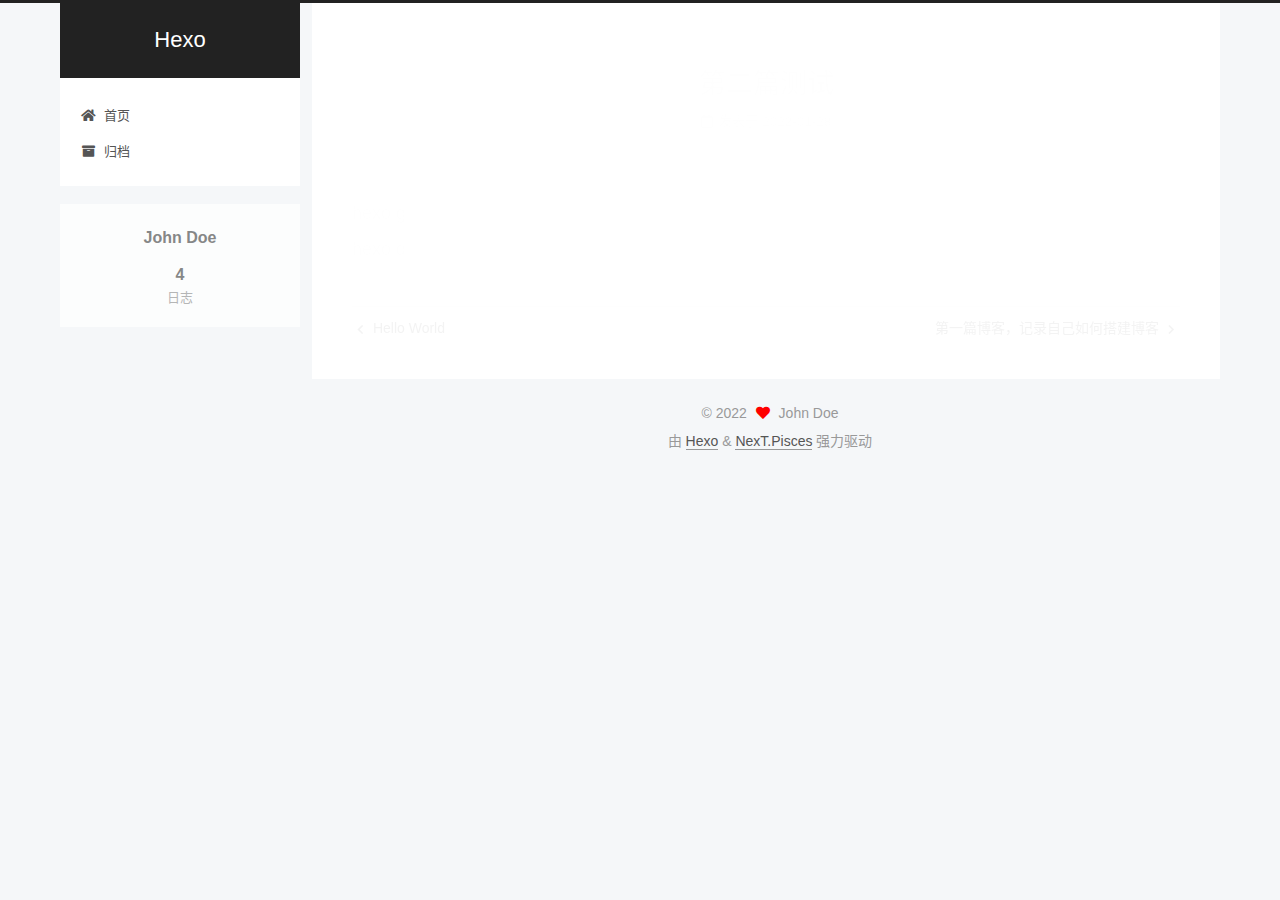
<file: 2022/01/28/my-second-blog/index.html>
<!DOCTYPE html>
<html lang="zh-CN">
<head>
  <meta charset="UTF-8">
<meta name="viewport" content="width=device-width, initial-scale=1, maximum-scale=2">
<meta name="theme-color" content="#222">
<meta name="generator" content="Hexo 6.0.0">
  <link rel="apple-touch-icon" sizes="180x180" href="/images/apple-touch-icon-next.png">
  <link rel="icon" type="image/png" sizes="32x32" href="/images/favicon-32x32-next.png">
  <link rel="icon" type="image/png" sizes="16x16" href="/images/favicon-16x16-next.png">
  <link rel="mask-icon" href="/images/logo.svg" color="#222">

<link rel="stylesheet" href="/css/main.css">


<link rel="stylesheet" href="/lib/font-awesome/css/all.min.css">

<script id="hexo-configurations">
    var NexT = window.NexT || {};
    var CONFIG = {"hostname":"example.com","root":"/","scheme":"Pisces","version":"7.8.0","exturl":false,"sidebar":{"position":"left","display":"post","padding":18,"offset":12,"onmobile":false},"copycode":{"enable":false,"show_result":false,"style":null},"back2top":{"enable":true,"sidebar":false,"scrollpercent":false},"bookmark":{"enable":false,"color":"#222","save":"auto"},"fancybox":false,"mediumzoom":false,"lazyload":false,"pangu":false,"comments":{"style":"tabs","active":null,"storage":true,"lazyload":false,"nav":null},"algolia":{"hits":{"per_page":10},"labels":{"input_placeholder":"Search for Posts","hits_empty":"We didn't find any results for the search: ${query}","hits_stats":"${hits} results found in ${time} ms"}},"localsearch":{"enable":false,"trigger":"auto","top_n_per_article":1,"unescape":false,"preload":false},"motion":{"enable":true,"async":false,"transition":{"post_block":"fadeIn","post_header":"slideDownIn","post_body":"slideDownIn","coll_header":"slideLeftIn","sidebar":"slideUpIn"}}};
  </script>

  <meta name="description" content="hexo ghexo d">
<meta property="og:type" content="article">
<meta property="og:title" content="第二篇测试">
<meta property="og:url" content="http://example.com/2022/01/28/my-second-blog/index.html">
<meta property="og:site_name" content="Hexo">
<meta property="og:description" content="hexo ghexo d">
<meta property="og:locale" content="zh_CN">
<meta property="article:published_time" content="2022-01-28T09:37:13.000Z">
<meta property="article:modified_time" content="2022-01-28T14:03:39.298Z">
<meta property="article:author" content="John Doe">
<meta name="twitter:card" content="summary">

<link rel="canonical" href="http://example.com/2022/01/28/my-second-blog/">


<script id="page-configurations">
  // https://hexo.io/docs/variables.html
  CONFIG.page = {
    sidebar: "",
    isHome : false,
    isPost : true,
    lang   : 'zh-CN'
  };
</script>

  <title>第二篇测试 | Hexo</title>
  






  <noscript>
  <style>
  .use-motion .brand,
  .use-motion .menu-item,
  .sidebar-inner,
  .use-motion .post-block,
  .use-motion .pagination,
  .use-motion .comments,
  .use-motion .post-header,
  .use-motion .post-body,
  .use-motion .collection-header { opacity: initial; }

  .use-motion .site-title,
  .use-motion .site-subtitle {
    opacity: initial;
    top: initial;
  }

  .use-motion .logo-line-before i { left: initial; }
  .use-motion .logo-line-after i { right: initial; }
  </style>
</noscript>

</head>

<body itemscope itemtype="http://schema.org/WebPage">
  <div class="container use-motion">
    <div class="headband"></div>

    <header class="header" itemscope itemtype="http://schema.org/WPHeader">
      <div class="header-inner"><div class="site-brand-container">
  <div class="site-nav-toggle">
    <div class="toggle" aria-label="切换导航栏">
      <span class="toggle-line toggle-line-first"></span>
      <span class="toggle-line toggle-line-middle"></span>
      <span class="toggle-line toggle-line-last"></span>
    </div>
  </div>

  <div class="site-meta">

    <a href="/" class="brand" rel="start">
      <span class="logo-line-before"><i></i></span>
      <h1 class="site-title">Hexo</h1>
      <span class="logo-line-after"><i></i></span>
    </a>
  </div>

  <div class="site-nav-right">
    <div class="toggle popup-trigger">
    </div>
  </div>
</div>




<nav class="site-nav">
  <ul id="menu" class="main-menu menu">
        <li class="menu-item menu-item-home">

    <a href="/" rel="section"><i class="fa fa-home fa-fw"></i>首页</a>

  </li>
        <li class="menu-item menu-item-archives">

    <a href="/archives/" rel="section"><i class="fa fa-archive fa-fw"></i>归档</a>

  </li>
  </ul>
</nav>




</div>
    </header>

    
  <div class="back-to-top">
    <i class="fa fa-arrow-up"></i>
    <span>0%</span>
  </div>


    <main class="main">
      <div class="main-inner">
        <div class="content-wrap">
          

          <div class="content post posts-expand">
            

    
  
  
  <article itemscope itemtype="http://schema.org/Article" class="post-block" lang="zh-CN">
    <link itemprop="mainEntityOfPage" href="http://example.com/2022/01/28/my-second-blog/">

    <span hidden itemprop="author" itemscope itemtype="http://schema.org/Person">
      <meta itemprop="image" content="/images/avatar.gif">
      <meta itemprop="name" content="John Doe">
      <meta itemprop="description" content="">
    </span>

    <span hidden itemprop="publisher" itemscope itemtype="http://schema.org/Organization">
      <meta itemprop="name" content="Hexo">
    </span>
      <header class="post-header">
        <h1 class="post-title" itemprop="name headline">
          第二篇测试
        </h1>

        <div class="post-meta">
            <span class="post-meta-item">
              <span class="post-meta-item-icon">
                <i class="far fa-calendar"></i>
              </span>
              <span class="post-meta-item-text">发表于</span>
              

              <time title="创建时间：2022-01-28 17:37:13 / 修改时间：22:03:39" itemprop="dateCreated datePublished" datetime="2022-01-28T17:37:13+08:00">2022-01-28</time>
            </span>

          

        </div>
      </header>

    
    
    
    <div class="post-body" itemprop="articleBody">

      
        <p>hexo g<br>hexo d</p>

    </div>

    
    
    

      <footer class="post-footer">

        


        
    <div class="post-nav">
      <div class="post-nav-item">
    <a href="/2022/01/28/hello-world/" rel="prev" title="Hello World">
      <i class="fa fa-chevron-left"></i> Hello World
    </a></div>
      <div class="post-nav-item">
    <a href="/2022/01/28/my-first-blog/" rel="next" title="第一篇博客，记录自己如何搭建博客">
      第一篇博客，记录自己如何搭建博客 <i class="fa fa-chevron-right"></i>
    </a></div>
    </div>
      </footer>
    
  </article>
  
  
  



          </div>
          

<script>
  window.addEventListener('tabs:register', () => {
    let { activeClass } = CONFIG.comments;
    if (CONFIG.comments.storage) {
      activeClass = localStorage.getItem('comments_active') || activeClass;
    }
    if (activeClass) {
      let activeTab = document.querySelector(`a[href="#comment-${activeClass}"]`);
      if (activeTab) {
        activeTab.click();
      }
    }
  });
  if (CONFIG.comments.storage) {
    window.addEventListener('tabs:click', event => {
      if (!event.target.matches('.tabs-comment .tab-content .tab-pane')) return;
      let commentClass = event.target.classList[1];
      localStorage.setItem('comments_active', commentClass);
    });
  }
</script>

        </div>
          
  
  <div class="toggle sidebar-toggle">
    <span class="toggle-line toggle-line-first"></span>
    <span class="toggle-line toggle-line-middle"></span>
    <span class="toggle-line toggle-line-last"></span>
  </div>

  <aside class="sidebar">
    <div class="sidebar-inner">

      <ul class="sidebar-nav motion-element">
        <li class="sidebar-nav-toc">
          文章目录
        </li>
        <li class="sidebar-nav-overview">
          站点概览
        </li>
      </ul>

      <!--noindex-->
      <div class="post-toc-wrap sidebar-panel">
      </div>
      <!--/noindex-->

      <div class="site-overview-wrap sidebar-panel">
        <div class="site-author motion-element" itemprop="author" itemscope itemtype="http://schema.org/Person">
  <p class="site-author-name" itemprop="name">John Doe</p>
  <div class="site-description" itemprop="description"></div>
</div>
<div class="site-state-wrap motion-element">
  <nav class="site-state">
      <div class="site-state-item site-state-posts">
          <a href="/archives/">
        
          <span class="site-state-item-count">4</span>
          <span class="site-state-item-name">日志</span>
        </a>
      </div>
  </nav>
</div>



      </div>

    </div>
  </aside>
  <div id="sidebar-dimmer"></div>


      </div>
    </main>

    <footer class="footer">
      <div class="footer-inner">
        

        

<div class="copyright">
  
  &copy; 
  <span itemprop="copyrightYear">2022</span>
  <span class="with-love">
    <i class="fa fa-heart"></i>
  </span>
  <span class="author" itemprop="copyrightHolder">John Doe</span>
</div>
  <div class="powered-by">由 <a href="https://hexo.io/" class="theme-link" rel="noopener" target="_blank">Hexo</a> & <a href="https://pisces.theme-next.org/" class="theme-link" rel="noopener" target="_blank">NexT.Pisces</a> 强力驱动
  </div>

        








      </div>
    </footer>
  </div>

  
  <script src="/lib/anime.min.js"></script>
  <script src="/lib/velocity/velocity.min.js"></script>
  <script src="/lib/velocity/velocity.ui.min.js"></script>

<script src="/js/utils.js"></script>

<script src="/js/motion.js"></script>


<script src="/js/schemes/pisces.js"></script>


<script src="/js/next-boot.js"></script>




  















  

  

</body>
</html>
</file>
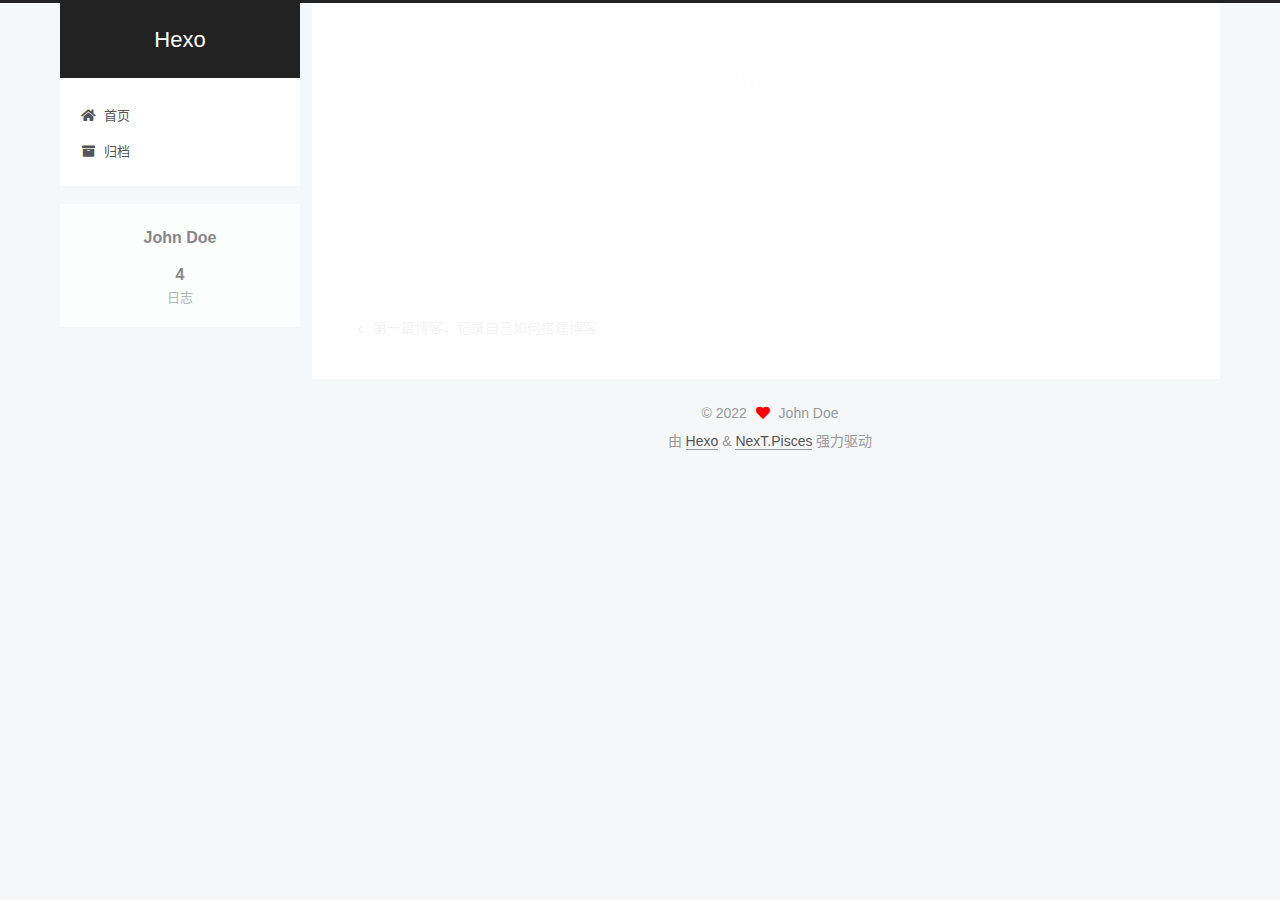
<file: 2022/01/28/the-third-blog/index.html>
<!DOCTYPE html>
<html lang="zh-CN">
<head>
  <meta charset="UTF-8">
<meta name="viewport" content="width=device-width, initial-scale=1, maximum-scale=2">
<meta name="theme-color" content="#222">
<meta name="generator" content="Hexo 6.0.0">
  <link rel="apple-touch-icon" sizes="180x180" href="/images/apple-touch-icon-next.png">
  <link rel="icon" type="image/png" sizes="32x32" href="/images/favicon-32x32-next.png">
  <link rel="icon" type="image/png" sizes="16x16" href="/images/favicon-16x16-next.png">
  <link rel="mask-icon" href="/images/logo.svg" color="#222">

<link rel="stylesheet" href="/css/main.css">


<link rel="stylesheet" href="/lib/font-awesome/css/all.min.css">

<script id="hexo-configurations">
    var NexT = window.NexT || {};
    var CONFIG = {"hostname":"example.com","root":"/","scheme":"Pisces","version":"7.8.0","exturl":false,"sidebar":{"position":"left","display":"post","padding":18,"offset":12,"onmobile":false},"copycode":{"enable":false,"show_result":false,"style":null},"back2top":{"enable":true,"sidebar":false,"scrollpercent":false},"bookmark":{"enable":false,"color":"#222","save":"auto"},"fancybox":false,"mediumzoom":false,"lazyload":false,"pangu":false,"comments":{"style":"tabs","active":null,"storage":true,"lazyload":false,"nav":null},"algolia":{"hits":{"per_page":10},"labels":{"input_placeholder":"Search for Posts","hits_empty":"We didn't find any results for the search: ${query}","hits_stats":"${hits} results found in ${time} ms"}},"localsearch":{"enable":false,"trigger":"auto","top_n_per_article":1,"unescape":false,"preload":false},"motion":{"enable":true,"async":false,"transition":{"post_block":"fadeIn","post_header":"slideDownIn","post_body":"slideDownIn","coll_header":"slideLeftIn","sidebar":"slideUpIn"}}};
  </script>

  <meta name="description" content="这个是测试文件换行试试">
<meta property="og:type" content="article">
<meta property="og:title" content="测试一下">
<meta property="og:url" content="http://example.com/2022/01/28/the-third-blog/index.html">
<meta property="og:site_name" content="Hexo">
<meta property="og:description" content="这个是测试文件换行试试">
<meta property="og:locale" content="zh_CN">
<meta property="article:published_time" content="2022-01-28T13:23:23.000Z">
<meta property="article:modified_time" content="2022-01-28T13:44:36.025Z">
<meta property="article:author" content="John Doe">
<meta name="twitter:card" content="summary">

<link rel="canonical" href="http://example.com/2022/01/28/the-third-blog/">


<script id="page-configurations">
  // https://hexo.io/docs/variables.html
  CONFIG.page = {
    sidebar: "",
    isHome : false,
    isPost : true,
    lang   : 'zh-CN'
  };
</script>

  <title>测试一下 | Hexo</title>
  






  <noscript>
  <style>
  .use-motion .brand,
  .use-motion .menu-item,
  .sidebar-inner,
  .use-motion .post-block,
  .use-motion .pagination,
  .use-motion .comments,
  .use-motion .post-header,
  .use-motion .post-body,
  .use-motion .collection-header { opacity: initial; }

  .use-motion .site-title,
  .use-motion .site-subtitle {
    opacity: initial;
    top: initial;
  }

  .use-motion .logo-line-before i { left: initial; }
  .use-motion .logo-line-after i { right: initial; }
  </style>
</noscript>

</head>

<body itemscope itemtype="http://schema.org/WebPage">
  <div class="container use-motion">
    <div class="headband"></div>

    <header class="header" itemscope itemtype="http://schema.org/WPHeader">
      <div class="header-inner"><div class="site-brand-container">
  <div class="site-nav-toggle">
    <div class="toggle" aria-label="切换导航栏">
      <span class="toggle-line toggle-line-first"></span>
      <span class="toggle-line toggle-line-middle"></span>
      <span class="toggle-line toggle-line-last"></span>
    </div>
  </div>

  <div class="site-meta">

    <a href="/" class="brand" rel="start">
      <span class="logo-line-before"><i></i></span>
      <h1 class="site-title">Hexo</h1>
      <span class="logo-line-after"><i></i></span>
    </a>
  </div>

  <div class="site-nav-right">
    <div class="toggle popup-trigger">
    </div>
  </div>
</div>




<nav class="site-nav">
  <ul id="menu" class="main-menu menu">
        <li class="menu-item menu-item-home">

    <a href="/" rel="section"><i class="fa fa-home fa-fw"></i>首页</a>

  </li>
        <li class="menu-item menu-item-archives">

    <a href="/archives/" rel="section"><i class="fa fa-archive fa-fw"></i>归档</a>

  </li>
  </ul>
</nav>




</div>
    </header>

    
  <div class="back-to-top">
    <i class="fa fa-arrow-up"></i>
    <span>0%</span>
  </div>


    <main class="main">
      <div class="main-inner">
        <div class="content-wrap">
          

          <div class="content post posts-expand">
            

    
  
  
  <article itemscope itemtype="http://schema.org/Article" class="post-block" lang="zh-CN">
    <link itemprop="mainEntityOfPage" href="http://example.com/2022/01/28/the-third-blog/">

    <span hidden itemprop="author" itemscope itemtype="http://schema.org/Person">
      <meta itemprop="image" content="/images/avatar.gif">
      <meta itemprop="name" content="John Doe">
      <meta itemprop="description" content="">
    </span>

    <span hidden itemprop="publisher" itemscope itemtype="http://schema.org/Organization">
      <meta itemprop="name" content="Hexo">
    </span>
      <header class="post-header">
        <h1 class="post-title" itemprop="name headline">
          测试一下
        </h1>

        <div class="post-meta">
            <span class="post-meta-item">
              <span class="post-meta-item-icon">
                <i class="far fa-calendar"></i>
              </span>
              <span class="post-meta-item-text">发表于</span>
              

              <time title="创建时间：2022-01-28 21:23:23 / 修改时间：21:44:36" itemprop="dateCreated datePublished" datetime="2022-01-28T21:23:23+08:00">2022-01-28</time>
            </span>

          

        </div>
      </header>

    
    
    
    <div class="post-body" itemprop="articleBody">

      
        <p>这个是测试文件<br>换行试试</p>

    </div>

    
    
    

      <footer class="post-footer">

        


        
    <div class="post-nav">
      <div class="post-nav-item">
    <a href="/2022/01/28/my-first-blog/" rel="prev" title="第一篇博客，记录自己如何搭建博客">
      <i class="fa fa-chevron-left"></i> 第一篇博客，记录自己如何搭建博客
    </a></div>
      <div class="post-nav-item"></div>
    </div>
      </footer>
    
  </article>
  
  
  



          </div>
          

<script>
  window.addEventListener('tabs:register', () => {
    let { activeClass } = CONFIG.comments;
    if (CONFIG.comments.storage) {
      activeClass = localStorage.getItem('comments_active') || activeClass;
    }
    if (activeClass) {
      let activeTab = document.querySelector(`a[href="#comment-${activeClass}"]`);
      if (activeTab) {
        activeTab.click();
      }
    }
  });
  if (CONFIG.comments.storage) {
    window.addEventListener('tabs:click', event => {
      if (!event.target.matches('.tabs-comment .tab-content .tab-pane')) return;
      let commentClass = event.target.classList[1];
      localStorage.setItem('comments_active', commentClass);
    });
  }
</script>

        </div>
          
  
  <div class="toggle sidebar-toggle">
    <span class="toggle-line toggle-line-first"></span>
    <span class="toggle-line toggle-line-middle"></span>
    <span class="toggle-line toggle-line-last"></span>
  </div>

  <aside class="sidebar">
    <div class="sidebar-inner">

      <ul class="sidebar-nav motion-element">
        <li class="sidebar-nav-toc">
          文章目录
        </li>
        <li class="sidebar-nav-overview">
          站点概览
        </li>
      </ul>

      <!--noindex-->
      <div class="post-toc-wrap sidebar-panel">
      </div>
      <!--/noindex-->

      <div class="site-overview-wrap sidebar-panel">
        <div class="site-author motion-element" itemprop="author" itemscope itemtype="http://schema.org/Person">
  <p class="site-author-name" itemprop="name">John Doe</p>
  <div class="site-description" itemprop="description"></div>
</div>
<div class="site-state-wrap motion-element">
  <nav class="site-state">
      <div class="site-state-item site-state-posts">
          <a href="/archives/">
        
          <span class="site-state-item-count">4</span>
          <span class="site-state-item-name">日志</span>
        </a>
      </div>
  </nav>
</div>



      </div>

    </div>
  </aside>
  <div id="sidebar-dimmer"></div>


      </div>
    </main>

    <footer class="footer">
      <div class="footer-inner">
        

        

<div class="copyright">
  
  &copy; 
  <span itemprop="copyrightYear">2022</span>
  <span class="with-love">
    <i class="fa fa-heart"></i>
  </span>
  <span class="author" itemprop="copyrightHolder">John Doe</span>
</div>
  <div class="powered-by">由 <a href="https://hexo.io/" class="theme-link" rel="noopener" target="_blank">Hexo</a> & <a href="https://pisces.theme-next.org/" class="theme-link" rel="noopener" target="_blank">NexT.Pisces</a> 强力驱动
  </div>

        








      </div>
    </footer>
  </div>

  
  <script src="/lib/anime.min.js"></script>
  <script src="/lib/velocity/velocity.min.js"></script>
  <script src="/lib/velocity/velocity.ui.min.js"></script>

<script src="/js/utils.js"></script>

<script src="/js/motion.js"></script>


<script src="/js/schemes/pisces.js"></script>


<script src="/js/next-boot.js"></script>




  















  

  

</body>
</html>
</file>
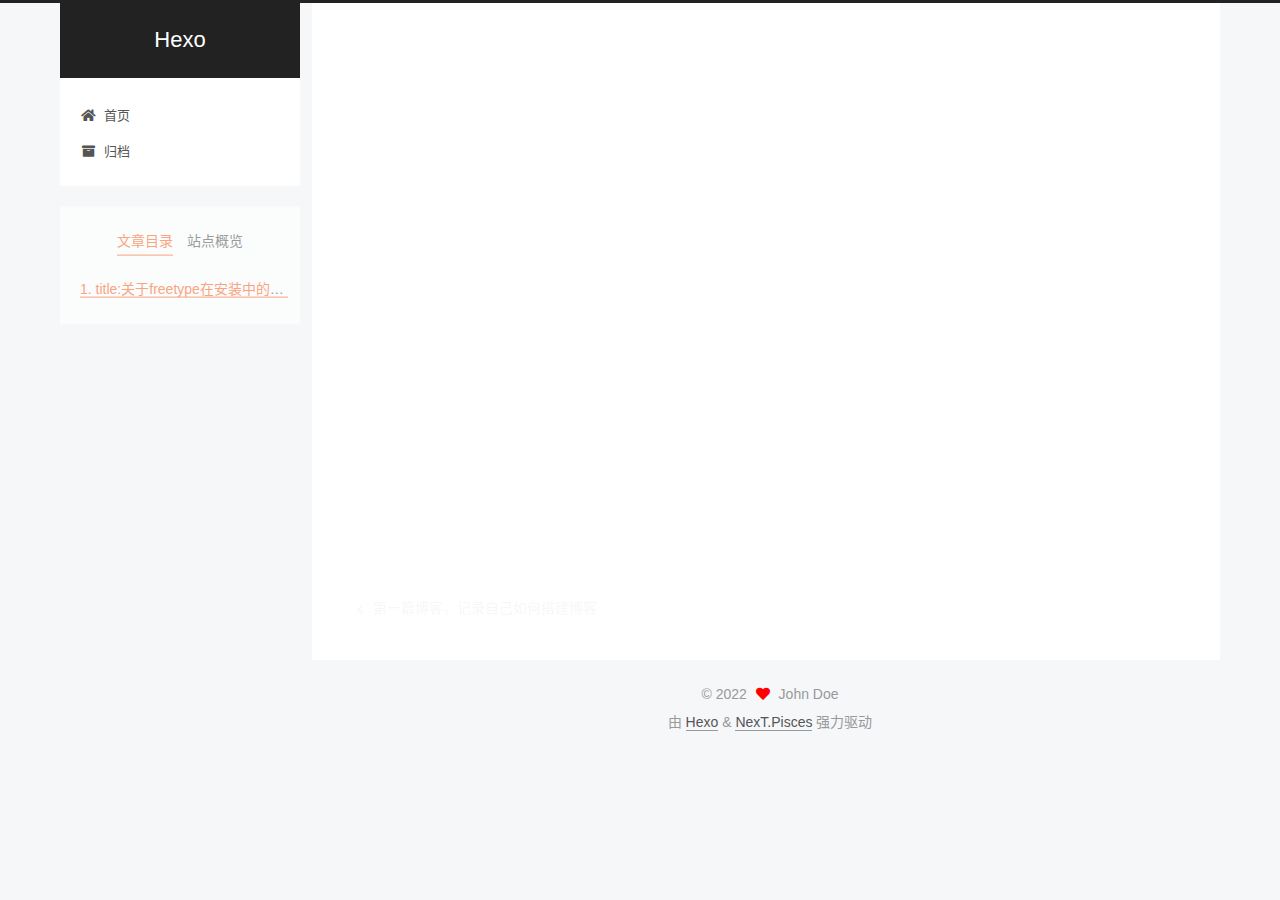
<file: 2022/01/30/20220130/index.html>
<!DOCTYPE html>
<html lang="zh-CN">
<head>
  <meta charset="UTF-8">
<meta name="viewport" content="width=device-width, initial-scale=1, maximum-scale=2">
<meta name="theme-color" content="#222">
<meta name="generator" content="Hexo 6.0.0">
  <link rel="apple-touch-icon" sizes="180x180" href="/images/apple-touch-icon-next.png">
  <link rel="icon" type="image/png" sizes="32x32" href="/images/favicon-32x32-next.png">
  <link rel="icon" type="image/png" sizes="16x16" href="/images/favicon-16x16-next.png">
  <link rel="mask-icon" href="/images/logo.svg" color="#222">

<link rel="stylesheet" href="/css/main.css">


<link rel="stylesheet" href="/lib/font-awesome/css/all.min.css">

<script id="hexo-configurations">
    var NexT = window.NexT || {};
    var CONFIG = {"hostname":"example.com","root":"/","scheme":"Pisces","version":"7.8.0","exturl":false,"sidebar":{"position":"left","display":"post","padding":18,"offset":12,"onmobile":false},"copycode":{"enable":false,"show_result":false,"style":null},"back2top":{"enable":true,"sidebar":false,"scrollpercent":false},"bookmark":{"enable":false,"color":"#222","save":"auto"},"fancybox":false,"mediumzoom":false,"lazyload":false,"pangu":false,"comments":{"style":"tabs","active":null,"storage":true,"lazyload":false,"nav":null},"algolia":{"hits":{"per_page":10},"labels":{"input_placeholder":"Search for Posts","hits_empty":"We didn't find any results for the search: ${query}","hits_stats":"${hits} results found in ${time} ms"}},"localsearch":{"enable":false,"trigger":"auto","top_n_per_article":1,"unescape":false,"preload":false},"motion":{"enable":true,"async":false,"transition":{"post_block":"fadeIn","post_header":"slideDownIn","post_body":"slideDownIn","coll_header":"slideLeftIn","sidebar":"slideUpIn"}}};
  </script>

  <meta name="description" content="title:关于freetype在安装中的遇到的问题anaconda+pycharmpycharm的解释器已经改成anaconda里面的python了，查看包时也明明可以看到freetype这个包，但是编译的时候，缺一直跳出没有freetype这个module。搜索了许多方法，包括anaconda的卸载重装，添加环境变量，更新pip，但是都没用。解决方法：在anaconda的根目录输入pip i">
<meta property="og:type" content="article">
<meta property="og:title" content="Hexo">
<meta property="og:url" content="http://example.com/2022/01/30/20220130/index.html">
<meta property="og:site_name" content="Hexo">
<meta property="og:description" content="title:关于freetype在安装中的遇到的问题anaconda+pycharmpycharm的解释器已经改成anaconda里面的python了，查看包时也明明可以看到freetype这个包，但是编译的时候，缺一直跳出没有freetype这个module。搜索了许多方法，包括anaconda的卸载重装，添加环境变量，更新pip，但是都没用。解决方法：在anaconda的根目录输入pip i">
<meta property="og:locale" content="zh_CN">
<meta property="article:published_time" content="2022-01-30T06:21:28.964Z">
<meta property="article:modified_time" content="2022-01-30T06:36:05.897Z">
<meta property="article:author" content="John Doe">
<meta name="twitter:card" content="summary">

<link rel="canonical" href="http://example.com/2022/01/30/20220130/">


<script id="page-configurations">
  // https://hexo.io/docs/variables.html
  CONFIG.page = {
    sidebar: "",
    isHome : false,
    isPost : true,
    lang   : 'zh-CN'
  };
</script>

  <title> | Hexo</title>
  






  <noscript>
  <style>
  .use-motion .brand,
  .use-motion .menu-item,
  .sidebar-inner,
  .use-motion .post-block,
  .use-motion .pagination,
  .use-motion .comments,
  .use-motion .post-header,
  .use-motion .post-body,
  .use-motion .collection-header { opacity: initial; }

  .use-motion .site-title,
  .use-motion .site-subtitle {
    opacity: initial;
    top: initial;
  }

  .use-motion .logo-line-before i { left: initial; }
  .use-motion .logo-line-after i { right: initial; }
  </style>
</noscript>

</head>

<body itemscope itemtype="http://schema.org/WebPage">
  <div class="container use-motion">
    <div class="headband"></div>

    <header class="header" itemscope itemtype="http://schema.org/WPHeader">
      <div class="header-inner"><div class="site-brand-container">
  <div class="site-nav-toggle">
    <div class="toggle" aria-label="切换导航栏">
      <span class="toggle-line toggle-line-first"></span>
      <span class="toggle-line toggle-line-middle"></span>
      <span class="toggle-line toggle-line-last"></span>
    </div>
  </div>

  <div class="site-meta">

    <a href="/" class="brand" rel="start">
      <span class="logo-line-before"><i></i></span>
      <h1 class="site-title">Hexo</h1>
      <span class="logo-line-after"><i></i></span>
    </a>
  </div>

  <div class="site-nav-right">
    <div class="toggle popup-trigger">
    </div>
  </div>
</div>




<nav class="site-nav">
  <ul id="menu" class="main-menu menu">
        <li class="menu-item menu-item-home">

    <a href="/" rel="section"><i class="fa fa-home fa-fw"></i>首页</a>

  </li>
        <li class="menu-item menu-item-archives">

    <a href="/archives/" rel="section"><i class="fa fa-archive fa-fw"></i>归档</a>

  </li>
  </ul>
</nav>




</div>
    </header>

    
  <div class="back-to-top">
    <i class="fa fa-arrow-up"></i>
    <span>0%</span>
  </div>


    <main class="main">
      <div class="main-inner">
        <div class="content-wrap">
          

          <div class="content post posts-expand">
            

    
  
  
  <article itemscope itemtype="http://schema.org/Article" class="post-block" lang="zh-CN">
    <link itemprop="mainEntityOfPage" href="http://example.com/2022/01/30/20220130/">

    <span hidden itemprop="author" itemscope itemtype="http://schema.org/Person">
      <meta itemprop="image" content="/images/avatar.gif">
      <meta itemprop="name" content="John Doe">
      <meta itemprop="description" content="">
    </span>

    <span hidden itemprop="publisher" itemscope itemtype="http://schema.org/Organization">
      <meta itemprop="name" content="Hexo">
    </span>
      <header class="post-header">
        <h1 class="post-title" itemprop="name headline">
          
        </h1>

        <div class="post-meta">
            <span class="post-meta-item">
              <span class="post-meta-item-icon">
                <i class="far fa-calendar"></i>
              </span>
              <span class="post-meta-item-text">发表于</span>
              

              <time title="创建时间：2022-01-30 14:21:28 / 修改时间：14:36:05" itemprop="dateCreated datePublished" datetime="2022-01-30T14:21:28+08:00">2022-01-30</time>
            </span>

          

        </div>
      </header>

    
    
    
    <div class="post-body" itemprop="articleBody">

      
        <hr>
<h2 id="title-关于freetype在安装中的遇到的问题"><a href="#title-关于freetype在安装中的遇到的问题" class="headerlink" title="title:关于freetype在安装中的遇到的问题"></a>title:关于freetype在安装中的遇到的问题</h2><p>anaconda+pycharm<br>pycharm的解释器已经改成anaconda里面的python了，查看包时也明明可以看到freetype这个包，但是<br>编译的时候，缺一直跳出没有freetype这个module。<br>搜索了许多方法，包括anaconda的卸载重装，添加环境变量，更新pip，但是都没用。<br>解决方法：<br>在anaconda的根目录输入pip install freetype-py<br>注意这个py一定要有，不然会下载失败，<br>然后就可以了。</p>

    </div>

    
    
    

      <footer class="post-footer">

        


        
    <div class="post-nav">
      <div class="post-nav-item">
    <a href="/2022/01/28/20220128/" rel="prev" title="第一篇博客，记录自己如何搭建博客">
      <i class="fa fa-chevron-left"></i> 第一篇博客，记录自己如何搭建博客
    </a></div>
      <div class="post-nav-item"></div>
    </div>
      </footer>
    
  </article>
  
  
  



          </div>
          

<script>
  window.addEventListener('tabs:register', () => {
    let { activeClass } = CONFIG.comments;
    if (CONFIG.comments.storage) {
      activeClass = localStorage.getItem('comments_active') || activeClass;
    }
    if (activeClass) {
      let activeTab = document.querySelector(`a[href="#comment-${activeClass}"]`);
      if (activeTab) {
        activeTab.click();
      }
    }
  });
  if (CONFIG.comments.storage) {
    window.addEventListener('tabs:click', event => {
      if (!event.target.matches('.tabs-comment .tab-content .tab-pane')) return;
      let commentClass = event.target.classList[1];
      localStorage.setItem('comments_active', commentClass);
    });
  }
</script>

        </div>
          
  
  <div class="toggle sidebar-toggle">
    <span class="toggle-line toggle-line-first"></span>
    <span class="toggle-line toggle-line-middle"></span>
    <span class="toggle-line toggle-line-last"></span>
  </div>

  <aside class="sidebar">
    <div class="sidebar-inner">

      <ul class="sidebar-nav motion-element">
        <li class="sidebar-nav-toc">
          文章目录
        </li>
        <li class="sidebar-nav-overview">
          站点概览
        </li>
      </ul>

      <!--noindex-->
      <div class="post-toc-wrap sidebar-panel">
          <div class="post-toc motion-element"><ol class="nav"><li class="nav-item nav-level-2"><a class="nav-link" href="#title-%E5%85%B3%E4%BA%8Efreetype%E5%9C%A8%E5%AE%89%E8%A3%85%E4%B8%AD%E7%9A%84%E9%81%87%E5%88%B0%E7%9A%84%E9%97%AE%E9%A2%98"><span class="nav-number">1.</span> <span class="nav-text">title:关于freetype在安装中的遇到的问题</span></a></li></ol></div>
      </div>
      <!--/noindex-->

      <div class="site-overview-wrap sidebar-panel">
        <div class="site-author motion-element" itemprop="author" itemscope itemtype="http://schema.org/Person">
  <p class="site-author-name" itemprop="name">John Doe</p>
  <div class="site-description" itemprop="description"></div>
</div>
<div class="site-state-wrap motion-element">
  <nav class="site-state">
      <div class="site-state-item site-state-posts">
          <a href="/archives/">
        
          <span class="site-state-item-count">3</span>
          <span class="site-state-item-name">日志</span>
        </a>
      </div>
  </nav>
</div>



      </div>

    </div>
  </aside>
  <div id="sidebar-dimmer"></div>


      </div>
    </main>

    <footer class="footer">
      <div class="footer-inner">
        

        

<div class="copyright">
  
  &copy; 
  <span itemprop="copyrightYear">2022</span>
  <span class="with-love">
    <i class="fa fa-heart"></i>
  </span>
  <span class="author" itemprop="copyrightHolder">John Doe</span>
</div>
  <div class="powered-by">由 <a href="https://hexo.io/" class="theme-link" rel="noopener" target="_blank">Hexo</a> & <a href="https://pisces.theme-next.org/" class="theme-link" rel="noopener" target="_blank">NexT.Pisces</a> 强力驱动
  </div>

        








      </div>
    </footer>
  </div>

  
  <script src="/lib/anime.min.js"></script>
  <script src="/lib/velocity/velocity.min.js"></script>
  <script src="/lib/velocity/velocity.ui.min.js"></script>

<script src="/js/utils.js"></script>

<script src="/js/motion.js"></script>


<script src="/js/schemes/pisces.js"></script>


<script src="/js/next-boot.js"></script>




  















  

  

</body>
</html>
</file>
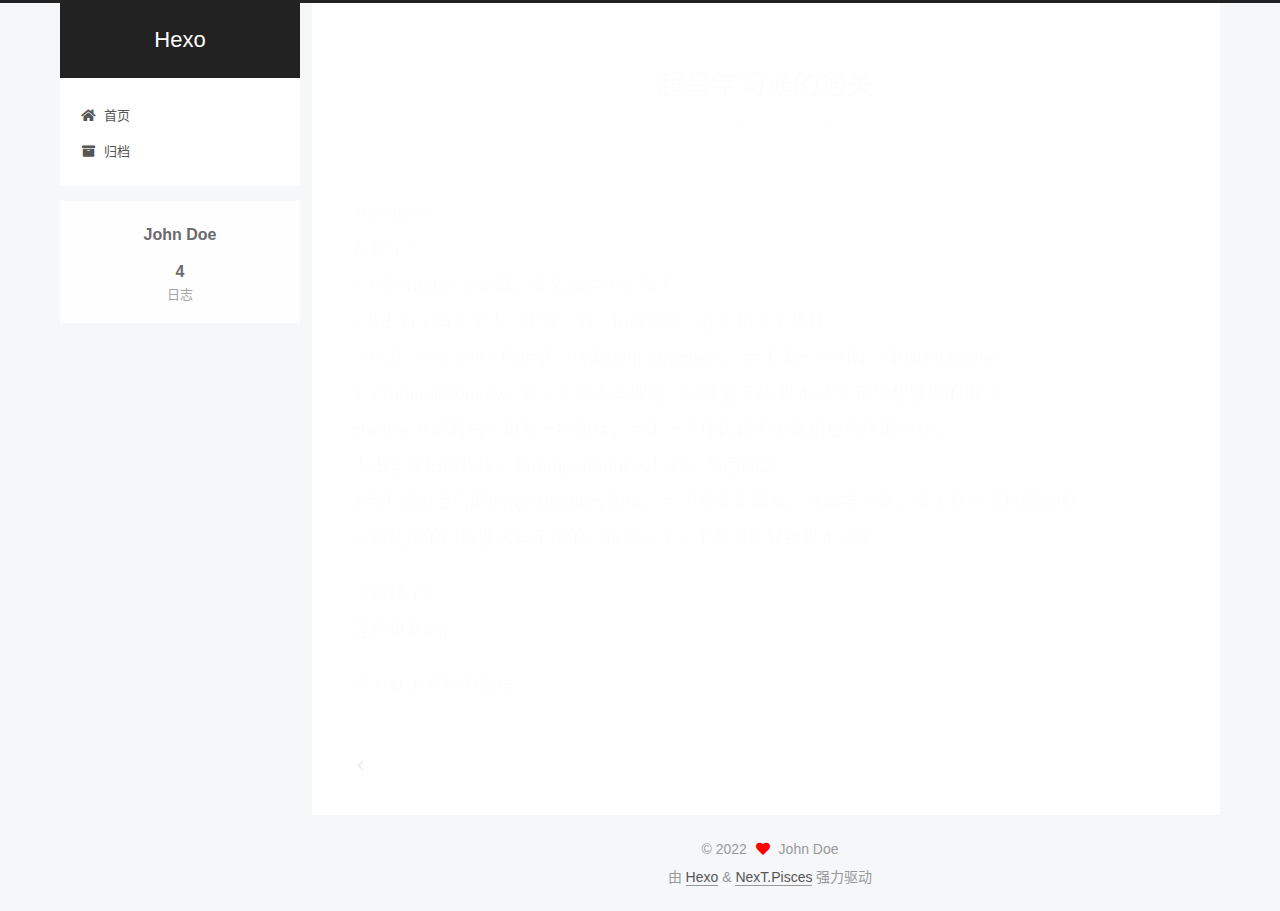
<file: 2022/02/01/20220201/index.html>
<!DOCTYPE html>
<html lang="zh-CN">
<head>
  <meta charset="UTF-8">
<meta name="viewport" content="width=device-width, initial-scale=1, maximum-scale=2">
<meta name="theme-color" content="#222">
<meta name="generator" content="Hexo 6.0.0">
  <link rel="apple-touch-icon" sizes="180x180" href="/images/apple-touch-icon-next.png">
  <link rel="icon" type="image/png" sizes="32x32" href="/images/favicon-32x32-next.png">
  <link rel="icon" type="image/png" sizes="16x16" href="/images/favicon-16x16-next.png">
  <link rel="mask-icon" href="/images/logo.svg" color="#222">

<link rel="stylesheet" href="/css/main.css">


<link rel="stylesheet" href="/lib/font-awesome/css/all.min.css">

<script id="hexo-configurations">
    var NexT = window.NexT || {};
    var CONFIG = {"hostname":"example.com","root":"/","scheme":"Pisces","version":"7.8.0","exturl":false,"sidebar":{"position":"left","display":"post","padding":18,"offset":12,"onmobile":false},"copycode":{"enable":false,"show_result":false,"style":null},"back2top":{"enable":true,"sidebar":false,"scrollpercent":false},"bookmark":{"enable":false,"color":"#222","save":"auto"},"fancybox":false,"mediumzoom":false,"lazyload":false,"pangu":false,"comments":{"style":"tabs","active":null,"storage":true,"lazyload":false,"nav":null},"algolia":{"hits":{"per_page":10},"labels":{"input_placeholder":"Search for Posts","hits_empty":"We didn't find any results for the search: ${query}","hits_stats":"${hits} results found in ${time} ms"}},"localsearch":{"enable":false,"trigger":"auto","top_n_per_article":1,"unescape":false,"preload":false},"motion":{"enable":true,"async":false,"transition":{"post_block":"fadeIn","post_header":"slideDownIn","post_body":"slideDownIn","coll_header":"slideLeftIn","sidebar":"slideUpIn"}}};
  </script>

  <meta name="description" content="20220201有梯子？1下载chrome浏览器，安装插件功能强大2点击右上角三个点-&gt;更多工具-&gt;拓展程序-&gt;左上角三个横杠-&gt;打开chrome网上应用店-&gt;搜索tampermonkey-&gt;点击第一个图标-&gt;添加到chrome3（TamperMonkey只是一个脚本管理器，仍需要下载 脚本 来实现你想要做的事。）chrome浏览器右上角有一排图标，点击一">
<meta property="og:type" content="article">
<meta property="og:title" content="超星学习通的通关">
<meta property="og:url" content="http://example.com/2022/02/01/20220201/index.html">
<meta property="og:site_name" content="Hexo">
<meta property="og:description" content="20220201有梯子？1下载chrome浏览器，安装插件功能强大2点击右上角三个点-&gt;更多工具-&gt;拓展程序-&gt;左上角三个横杠-&gt;打开chrome网上应用店-&gt;搜索tampermonkey-&gt;点击第一个图标-&gt;添加到chrome3（TamperMonkey只是一个脚本管理器，仍需要下载 脚本 来实现你想要做的事。）chrome浏览器右上角有一排图标，点击一">
<meta property="og:locale" content="zh_CN">
<meta property="article:published_time" content="2022-02-01T11:57:05.286Z">
<meta property="article:modified_time" content="2022-02-01T12:30:55.504Z">
<meta property="article:author" content="John Doe">
<meta name="twitter:card" content="summary">

<link rel="canonical" href="http://example.com/2022/02/01/20220201/">


<script id="page-configurations">
  // https://hexo.io/docs/variables.html
  CONFIG.page = {
    sidebar: "",
    isHome : false,
    isPost : true,
    lang   : 'zh-CN'
  };
</script>

  <title>超星学习通的通关 | Hexo</title>
  






  <noscript>
  <style>
  .use-motion .brand,
  .use-motion .menu-item,
  .sidebar-inner,
  .use-motion .post-block,
  .use-motion .pagination,
  .use-motion .comments,
  .use-motion .post-header,
  .use-motion .post-body,
  .use-motion .collection-header { opacity: initial; }

  .use-motion .site-title,
  .use-motion .site-subtitle {
    opacity: initial;
    top: initial;
  }

  .use-motion .logo-line-before i { left: initial; }
  .use-motion .logo-line-after i { right: initial; }
  </style>
</noscript>

</head>

<body itemscope itemtype="http://schema.org/WebPage">
  <div class="container use-motion">
    <div class="headband"></div>

    <header class="header" itemscope itemtype="http://schema.org/WPHeader">
      <div class="header-inner"><div class="site-brand-container">
  <div class="site-nav-toggle">
    <div class="toggle" aria-label="切换导航栏">
      <span class="toggle-line toggle-line-first"></span>
      <span class="toggle-line toggle-line-middle"></span>
      <span class="toggle-line toggle-line-last"></span>
    </div>
  </div>

  <div class="site-meta">

    <a href="/" class="brand" rel="start">
      <span class="logo-line-before"><i></i></span>
      <h1 class="site-title">Hexo</h1>
      <span class="logo-line-after"><i></i></span>
    </a>
  </div>

  <div class="site-nav-right">
    <div class="toggle popup-trigger">
    </div>
  </div>
</div>




<nav class="site-nav">
  <ul id="menu" class="main-menu menu">
        <li class="menu-item menu-item-home">

    <a href="/" rel="section"><i class="fa fa-home fa-fw"></i>首页</a>

  </li>
        <li class="menu-item menu-item-archives">

    <a href="/archives/" rel="section"><i class="fa fa-archive fa-fw"></i>归档</a>

  </li>
  </ul>
</nav>




</div>
    </header>

    
  <div class="back-to-top">
    <i class="fa fa-arrow-up"></i>
    <span>0%</span>
  </div>


    <main class="main">
      <div class="main-inner">
        <div class="content-wrap">
          

          <div class="content post posts-expand">
            

    
  
  
  <article itemscope itemtype="http://schema.org/Article" class="post-block" lang="zh-CN">
    <link itemprop="mainEntityOfPage" href="http://example.com/2022/02/01/20220201/">

    <span hidden itemprop="author" itemscope itemtype="http://schema.org/Person">
      <meta itemprop="image" content="/images/avatar.gif">
      <meta itemprop="name" content="John Doe">
      <meta itemprop="description" content="">
    </span>

    <span hidden itemprop="publisher" itemscope itemtype="http://schema.org/Organization">
      <meta itemprop="name" content="Hexo">
    </span>
      <header class="post-header">
        <h1 class="post-title" itemprop="name headline">
          超星学习通的通关
        </h1>

        <div class="post-meta">
            <span class="post-meta-item">
              <span class="post-meta-item-icon">
                <i class="far fa-calendar"></i>
              </span>
              <span class="post-meta-item-text">发表于</span>
              

              <time title="创建时间：2022-02-01 19:57:05 / 修改时间：20:30:55" itemprop="dateCreated datePublished" datetime="2022-02-01T19:57:05+08:00">2022-02-01</time>
            </span>

          

        </div>
      </header>

    
    
    
    <div class="post-body" itemprop="articleBody">

      
        <p>20220201<br>有梯子？<br>1下载chrome浏览器，安装插件功能强大<br>2点击右上角三个点-&gt;更多工具-&gt;拓展程序-&gt;左上角三个横杠<br>-&gt;打开chrome网上应用店-&gt;搜索tampermonkey-&gt;点击第一个图标-&gt;添加到chrome<br>3（TamperMonkey只是一个脚本管理器，仍需要下载 脚本 来实现你想要做的事。）<br>chrome浏览器右上角有一排图标，点击一个像齿轮的叫做拓展程序的图标，<br>点击管理拓展程序，将tampermonkey打开，然后固定。<br>4点击被固定后的tampermonkey图标，点击获取新脚本，搜索学习通，多下载几个排前面的。<br>注意使用的时候要关掉不用的，仅剩一个，不然可能导致脚本冲突。</p>
<p>没有梯子？<br>等待更新ing</p>
<p>感谢默子老师的指导。</p>

    </div>

    
    
    

      <footer class="post-footer">

        


        
    <div class="post-nav">
      <div class="post-nav-item">
    <a href="/2022/01/30/20220130/" rel="prev" title="">
      <i class="fa fa-chevron-left"></i> 
    </a></div>
      <div class="post-nav-item"></div>
    </div>
      </footer>
    
  </article>
  
  
  



          </div>
          

<script>
  window.addEventListener('tabs:register', () => {
    let { activeClass } = CONFIG.comments;
    if (CONFIG.comments.storage) {
      activeClass = localStorage.getItem('comments_active') || activeClass;
    }
    if (activeClass) {
      let activeTab = document.querySelector(`a[href="#comment-${activeClass}"]`);
      if (activeTab) {
        activeTab.click();
      }
    }
  });
  if (CONFIG.comments.storage) {
    window.addEventListener('tabs:click', event => {
      if (!event.target.matches('.tabs-comment .tab-content .tab-pane')) return;
      let commentClass = event.target.classList[1];
      localStorage.setItem('comments_active', commentClass);
    });
  }
</script>

        </div>
          
  
  <div class="toggle sidebar-toggle">
    <span class="toggle-line toggle-line-first"></span>
    <span class="toggle-line toggle-line-middle"></span>
    <span class="toggle-line toggle-line-last"></span>
  </div>

  <aside class="sidebar">
    <div class="sidebar-inner">

      <ul class="sidebar-nav motion-element">
        <li class="sidebar-nav-toc">
          文章目录
        </li>
        <li class="sidebar-nav-overview">
          站点概览
        </li>
      </ul>

      <!--noindex-->
      <div class="post-toc-wrap sidebar-panel">
      </div>
      <!--/noindex-->

      <div class="site-overview-wrap sidebar-panel">
        <div class="site-author motion-element" itemprop="author" itemscope itemtype="http://schema.org/Person">
  <p class="site-author-name" itemprop="name">John Doe</p>
  <div class="site-description" itemprop="description"></div>
</div>
<div class="site-state-wrap motion-element">
  <nav class="site-state">
      <div class="site-state-item site-state-posts">
          <a href="/archives/">
        
          <span class="site-state-item-count">4</span>
          <span class="site-state-item-name">日志</span>
        </a>
      </div>
  </nav>
</div>



      </div>

    </div>
  </aside>
  <div id="sidebar-dimmer"></div>


      </div>
    </main>

    <footer class="footer">
      <div class="footer-inner">
        

        

<div class="copyright">
  
  &copy; 
  <span itemprop="copyrightYear">2022</span>
  <span class="with-love">
    <i class="fa fa-heart"></i>
  </span>
  <span class="author" itemprop="copyrightHolder">John Doe</span>
</div>
  <div class="powered-by">由 <a href="https://hexo.io/" class="theme-link" rel="noopener" target="_blank">Hexo</a> & <a href="https://pisces.theme-next.org/" class="theme-link" rel="noopener" target="_blank">NexT.Pisces</a> 强力驱动
  </div>

        








      </div>
    </footer>
  </div>

  
  <script src="/lib/anime.min.js"></script>
  <script src="/lib/velocity/velocity.min.js"></script>
  <script src="/lib/velocity/velocity.ui.min.js"></script>

<script src="/js/utils.js"></script>

<script src="/js/motion.js"></script>


<script src="/js/schemes/pisces.js"></script>


<script src="/js/next-boot.js"></script>




  















  

  

</body>
</html>
</file>
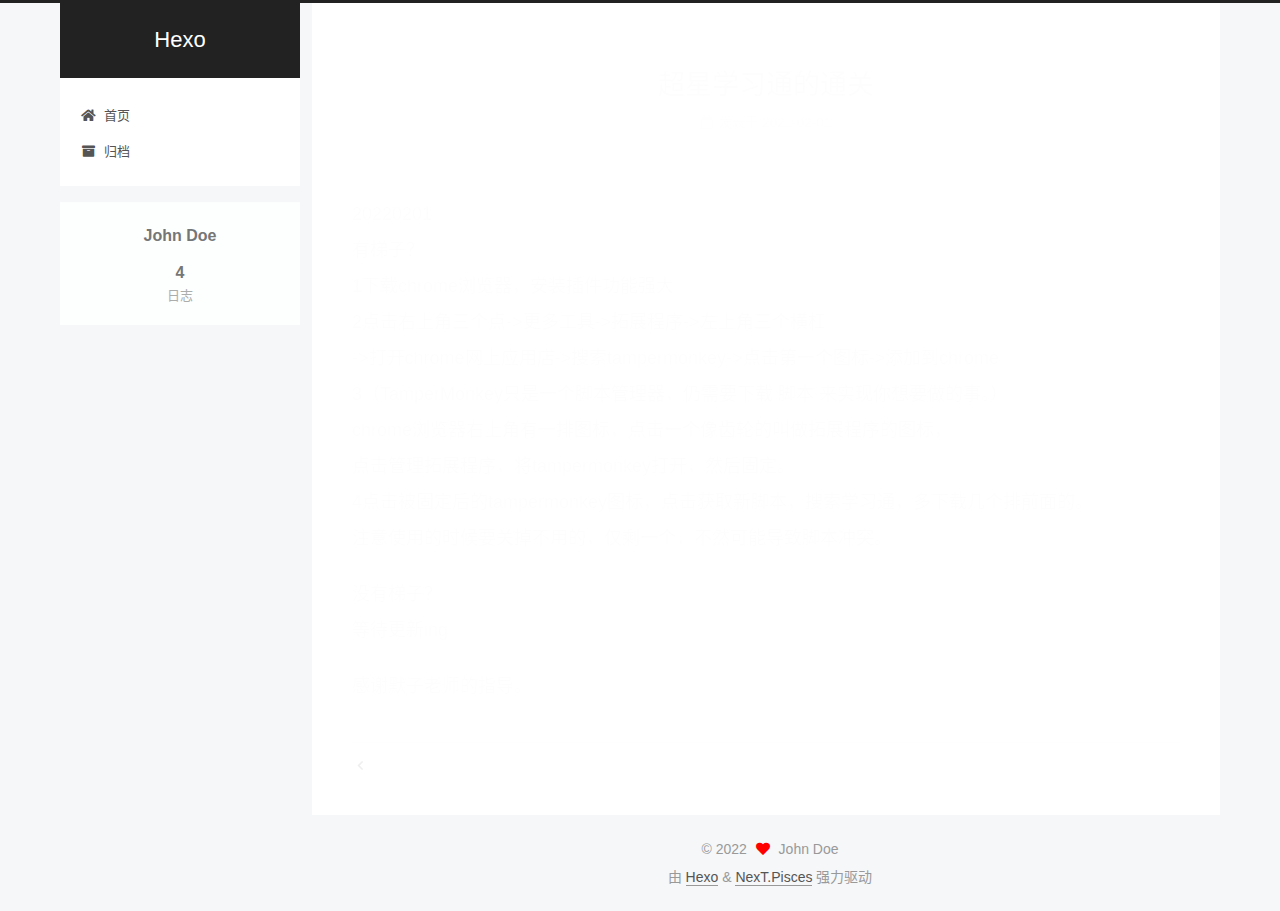
<file: 2022/04/23/20220423/index.html>
<!DOCTYPE html>
<html lang="zh-CN">
<head>
  <meta charset="UTF-8">
<meta name="viewport" content="width=device-width, initial-scale=1, maximum-scale=2">
<meta name="theme-color" content="#222">
<meta name="generator" content="Hexo 6.0.0">
  <link rel="apple-touch-icon" sizes="180x180" href="/images/apple-touch-icon-next.png">
  <link rel="icon" type="image/png" sizes="32x32" href="/images/favicon-32x32-next.png">
  <link rel="icon" type="image/png" sizes="16x16" href="/images/favicon-16x16-next.png">
  <link rel="mask-icon" href="/images/logo.svg" color="#222">

<link rel="stylesheet" href="/css/main.css">


<link rel="stylesheet" href="/lib/font-awesome/css/all.min.css">

<script id="hexo-configurations">
    var NexT = window.NexT || {};
    var CONFIG = {"hostname":"example.com","root":"/","scheme":"Pisces","version":"7.8.0","exturl":false,"sidebar":{"position":"left","display":"post","padding":18,"offset":12,"onmobile":false},"copycode":{"enable":false,"show_result":false,"style":null},"back2top":{"enable":true,"sidebar":false,"scrollpercent":false},"bookmark":{"enable":false,"color":"#222","save":"auto"},"fancybox":false,"mediumzoom":false,"lazyload":false,"pangu":false,"comments":{"style":"tabs","active":null,"storage":true,"lazyload":false,"nav":null},"algolia":{"hits":{"per_page":10},"labels":{"input_placeholder":"Search for Posts","hits_empty":"We didn't find any results for the search: ${query}","hits_stats":"${hits} results found in ${time} ms"}},"localsearch":{"enable":false,"trigger":"auto","top_n_per_article":1,"unescape":false,"preload":false},"motion":{"enable":true,"async":false,"transition":{"post_block":"fadeIn","post_header":"slideDownIn","post_body":"slideDownIn","coll_header":"slideLeftIn","sidebar":"slideUpIn"}}};
  </script>

  <meta name="description" content="20220201有梯子？1下载chrome浏览器，安装插件功能强大2点击右上角三个点-&gt;更多工具-&gt;拓展程序-&gt;左上角三个横杠-&gt;打开chrome网上应用店-&gt;搜索tampermonkey-&gt;点击第一个图标-&gt;添加到chrome3（TamperMonkey只是一个脚本管理器，仍需要下载 脚本 来实现你想要做的事。）chrome浏览器右上角有一排图标，点击一">
<meta property="og:type" content="article">
<meta property="og:title" content="写些什么测试一下还可不可以用">
<meta property="og:url" content="http://example.com/2022/02/01/20220201/index.html">
<meta property="og:site_name" content="Hexo">
<meta property="og:description" content="20220201有梯子？1下载chrome浏览器，安装插件功能强大2点击右上角三个点-&gt;更多工具-&gt;拓展程序-&gt;左上角三个横杠-&gt;打开chrome网上应用店-&gt;搜索tampermonkey-&gt;点击第一个图标-&gt;添加到chrome3（TamperMonkey只是一个脚本管理器，仍需要下载 脚本 来实现你想要做的事。）chrome浏览器右上角有一排图标，点击一">
<meta property="og:locale" content="zh_CN">
<meta property="article:published_time" content="2022-02-01T11:57:05.286Z">
<meta property="article:modified_time" content="2022-02-01T12:30:55.504Z">
<meta property="article:author" content="John Doe">
<meta name="twitter:card" content="summary">

<link rel="canonical" href="http://example.com/2022/02/01/20220201/">


<script id="page-configurations">
  // https://hexo.io/docs/variables.html
  CONFIG.page = {
    sidebar: "",
    isHome : false,
    isPost : true,
    lang   : 'zh-CN'
  };
</script>

  <title>超星学习通的通关 | Hexo</title>
  






  <noscript>
  <style>
  .use-motion .brand,
  .use-motion .menu-item,
  .sidebar-inner,
  .use-motion .post-block,
  .use-motion .pagination,
  .use-motion .comments,
  .use-motion .post-header,
  .use-motion .post-body,
  .use-motion .collection-header { opacity: initial; }

  .use-motion .site-title,
  .use-motion .site-subtitle {
    opacity: initial;
    top: initial;
  }

  .use-motion .logo-line-before i { left: initial; }
  .use-motion .logo-line-after i { right: initial; }
  </style>
</noscript>

</head>

<body itemscope itemtype="http://schema.org/WebPage">
  <div class="container use-motion">
    <div class="headband"></div>

    <header class="header" itemscope itemtype="http://schema.org/WPHeader">
      <div class="header-inner"><div class="site-brand-container">
  <div class="site-nav-toggle">
    <div class="toggle" aria-label="切换导航栏">
      <span class="toggle-line toggle-line-first"></span>
      <span class="toggle-line toggle-line-middle"></span>
      <span class="toggle-line toggle-line-last"></span>
    </div>
  </div>

  <div class="site-meta">

    <a href="/" class="brand" rel="start">
      <span class="logo-line-before"><i></i></span>
      <h1 class="site-title">Hexo</h1>
      <span class="logo-line-after"><i></i></span>
    </a>
  </div>

  <div class="site-nav-right">
    <div class="toggle popup-trigger">
    </div>
  </div>
</div>




<nav class="site-nav">
  <ul id="menu" class="main-menu menu">
        <li class="menu-item menu-item-home">

    <a href="/" rel="section"><i class="fa fa-home fa-fw"></i>首页</a>

  </li>
        <li class="menu-item menu-item-archives">

    <a href="/archives/" rel="section"><i class="fa fa-archive fa-fw"></i>归档</a>

  </li>
  </ul>
</nav>




</div>
    </header>

    
  <div class="back-to-top">
    <i class="fa fa-arrow-up"></i>
    <span>0%</span>
  </div>


    <main class="main">
      <div class="main-inner">
        <div class="content-wrap">
          

          <div class="content post posts-expand">
            

    
  
  
  <article itemscope itemtype="http://schema.org/Article" class="post-block" lang="zh-CN">
    <link itemprop="mainEntityOfPage" href="http://example.com/2022/02/01/20220201/">

    <span hidden itemprop="author" itemscope itemtype="http://schema.org/Person">
      <meta itemprop="image" content="/images/avatar.gif">
      <meta itemprop="name" content="John Doe">
      <meta itemprop="description" content="">
    </span>

    <span hidden itemprop="publisher" itemscope itemtype="http://schema.org/Organization">
      <meta itemprop="name" content="Hexo">
    </span>
      <header class="post-header">
        <h1 class="post-title" itemprop="name headline">
          超星学习通的通关
        </h1>

        <div class="post-meta">
            <span class="post-meta-item">
              <span class="post-meta-item-icon">
                <i class="far fa-calendar"></i>
              </span>
              <span class="post-meta-item-text">发表于</span>
              

              <time title="创建时间：2022-02-01 19:57:05 / 修改时间：20:30:55" itemprop="dateCreated datePublished" datetime="2022-02-01T19:57:05+08:00">2022-02-01</time>
            </span>

          

        </div>
      </header>

    
    
    
    <div class="post-body" itemprop="articleBody">

      
        <p>20220201<br>有梯子？<br>1下载chrome浏览器，安装插件功能强大<br>2点击右上角三个点-&gt;更多工具-&gt;拓展程序-&gt;左上角三个横杠<br>-&gt;打开chrome网上应用店-&gt;搜索tampermonkey-&gt;点击第一个图标-&gt;添加到chrome<br>3（TamperMonkey只是一个脚本管理器，仍需要下载 脚本 来实现你想要做的事。）<br>chrome浏览器右上角有一排图标，点击一个像齿轮的叫做拓展程序的图标，<br>点击管理拓展程序，将tampermonkey打开，然后固定。<br>4点击被固定后的tampermonkey图标，点击获取新脚本，搜索学习通，多下载几个排前面的。<br>注意使用的时候要关掉不用的，仅剩一个，不然可能导致脚本冲突。</p>
<p>没有梯子？<br>等待更新ing</p>
<p>感谢默子老师的指导。</p>

    </div>

    
    
    

      <footer class="post-footer">

        


        
    <div class="post-nav">
      <div class="post-nav-item">
    <a href="/2022/01/30/20220130/" rel="prev" title="">
      <i class="fa fa-chevron-left"></i> 
    </a></div>
      <div class="post-nav-item"></div>
    </div>
      </footer>
    
  </article>
  
  
  



          </div>
          

<script>
  window.addEventListener('tabs:register', () => {
    let { activeClass } = CONFIG.comments;
    if (CONFIG.comments.storage) {
      activeClass = localStorage.getItem('comments_active') || activeClass;
    }
    if (activeClass) {
      let activeTab = document.querySelector(`a[href="#comment-${activeClass}"]`);
      if (activeTab) {
        activeTab.click();
      }
    }
  });
  if (CONFIG.comments.storage) {
    window.addEventListener('tabs:click', event => {
      if (!event.target.matches('.tabs-comment .tab-content .tab-pane')) return;
      let commentClass = event.target.classList[1];
      localStorage.setItem('comments_active', commentClass);
    });
  }
</script>

        </div>
          
  
  <div class="toggle sidebar-toggle">
    <span class="toggle-line toggle-line-first"></span>
    <span class="toggle-line toggle-line-middle"></span>
    <span class="toggle-line toggle-line-last"></span>
  </div>

  <aside class="sidebar">
    <div class="sidebar-inner">

      <ul class="sidebar-nav motion-element">
        <li class="sidebar-nav-toc">
          文章目录
        </li>
        <li class="sidebar-nav-overview">
          站点概览
        </li>
      </ul>

      <!--noindex-->
      <div class="post-toc-wrap sidebar-panel">
      </div>
      <!--/noindex-->

      <div class="site-overview-wrap sidebar-panel">
        <div class="site-author motion-element" itemprop="author" itemscope itemtype="http://schema.org/Person">
  <p class="site-author-name" itemprop="name">John Doe</p>
  <div class="site-description" itemprop="description"></div>
</div>
<div class="site-state-wrap motion-element">
  <nav class="site-state">
      <div class="site-state-item site-state-posts">
          <a href="/archives/">
        
          <span class="site-state-item-count">4</span>
          <span class="site-state-item-name">日志</span>
        </a>
      </div>
  </nav>
</div>



      </div>

    </div>
  </aside>
  <div id="sidebar-dimmer"></div>


      </div>
    </main>

    <footer class="footer">
      <div class="footer-inner">
        

        

<div class="copyright">
  
  &copy; 
  <span itemprop="copyrightYear">2022</span>
  <span class="with-love">
    <i class="fa fa-heart"></i>
  </span>
  <span class="author" itemprop="copyrightHolder">John Doe</span>
</div>
  <div class="powered-by">由 <a href="https://hexo.io/" class="theme-link" rel="noopener" target="_blank">Hexo</a> & <a href="https://pisces.theme-next.org/" class="theme-link" rel="noopener" target="_blank">NexT.Pisces</a> 强力驱动
  </div>

        








      </div>
    </footer>
  </div>

  
  <script src="/lib/anime.min.js"></script>
  <script src="/lib/velocity/velocity.min.js"></script>
  <script src="/lib/velocity/velocity.ui.min.js"></script>

<script src="/js/utils.js"></script>

<script src="/js/motion.js"></script>


<script src="/js/schemes/pisces.js"></script>


<script src="/js/next-boot.js"></script>




  















  

  

</body>
</html>
</file>
<file: css/main.css>
:root {
  --body-bg-color: #f5f7f9;
  --content-bg-color: #fff;
  --card-bg-color: #f5f5f5;
  --text-color: #555;
  --blockquote-color: #666;
  --link-color: #555;
  --link-hover-color: #222;
  --brand-color: #fff;
  --brand-hover-color: #fff;
  --table-row-odd-bg-color: #f9f9f9;
  --table-row-hover-bg-color: #f5f5f5;
  --menu-item-bg-color: #f5f5f5;
  --btn-default-bg: #fff;
  --btn-default-color: #555;
  --btn-default-border-color: #555;
  --btn-default-hover-bg: #222;
  --btn-default-hover-color: #fff;
  --btn-default-hover-border-color: #222;
}
html {
  line-height: 1.15; /* 1 */
  -webkit-text-size-adjust: 100%; /* 2 */
}
body {
  margin: 0;
}
main {
  display: block;
}
h1 {
  font-size: 2em;
  margin: 0.67em 0;
}
hr {
  box-sizing: content-box; /* 1 */
  height: 0; /* 1 */
  overflow: visible; /* 2 */
}
pre {
  font-family: monospace, monospace; /* 1 */
  font-size: 1em; /* 2 */
}
a {
  background: transparent;
}
abbr[title] {
  border-bottom: none; /* 1 */
  text-decoration: underline; /* 2 */
  text-decoration: underline dotted; /* 2 */
}
b,
strong {
  font-weight: bolder;
}
code,
kbd,
samp {
  font-family: monospace, monospace; /* 1 */
  font-size: 1em; /* 2 */
}
small {
  font-size: 80%;
}
sub,
sup {
  font-size: 75%;
  line-height: 0;
  position: relative;
  vertical-align: baseline;
}
sub {
  bottom: -0.25em;
}
sup {
  top: -0.5em;
}
img {
  border-style: none;
}
button,
input,
optgroup,
select,
textarea {
  font-family: inherit; /* 1 */
  font-size: 100%; /* 1 */
  line-height: 1.15; /* 1 */
  margin: 0; /* 2 */
}
button,
input {
/* 1 */
  overflow: visible;
}
button,
select {
/* 1 */
  text-transform: none;
}
button,
[type='button'],
[type='reset'],
[type='submit'] {
  -webkit-appearance: button;
}
button::-moz-focus-inner,
[type='button']::-moz-focus-inner,
[type='reset']::-moz-focus-inner,
[type='submit']::-moz-focus-inner {
  border-style: none;
  padding: 0;
}
button:-moz-focusring,
[type='button']:-moz-focusring,
[type='reset']:-moz-focusring,
[type='submit']:-moz-focusring {
  outline: 1px dotted ButtonText;
}
fieldset {
  padding: 0.35em 0.75em 0.625em;
}
legend {
  box-sizing: border-box; /* 1 */
  color: inherit; /* 2 */
  display: table; /* 1 */
  max-width: 100%; /* 1 */
  padding: 0; /* 3 */
  white-space: normal; /* 1 */
}
progress {
  vertical-align: baseline;
}
textarea {
  overflow: auto;
}
[type='checkbox'],
[type='radio'] {
  box-sizing: border-box; /* 1 */
  padding: 0; /* 2 */
}
[type='number']::-webkit-inner-spin-button,
[type='number']::-webkit-outer-spin-button {
  height: auto;
}
[type='search'] {
  outline-offset: -2px; /* 2 */
  -webkit-appearance: textfield; /* 1 */
}
[type='search']::-webkit-search-decoration {
  -webkit-appearance: none;
}
::-webkit-file-upload-button {
  font: inherit; /* 2 */
  -webkit-appearance: button; /* 1 */
}
details {
  display: block;
}
summary {
  display: list-item;
}
template {
  display: none;
}
[hidden] {
  display: none;
}
::selection {
  background: #262a30;
  color: #eee;
}
html,
body {
  height: 100%;
}
body {
  background: var(--body-bg-color);
  color: var(--text-color);
  font-family: 'Lato', "PingFang SC", "Microsoft YaHei", sans-serif;
  font-size: 1em;
  line-height: 2;
}
@media (max-width: 991px) {
  body {
    padding-left: 0 !important;
    padding-right: 0 !important;
  }
}
h1,
h2,
h3,
h4,
h5,
h6 {
  font-family: 'Lato', "PingFang SC", "Microsoft YaHei", sans-serif;
  font-weight: bold;
  line-height: 1.5;
  margin: 20px 0 15px;
}
h1 {
  font-size: 1.5em;
}
h2 {
  font-size: 1.375em;
}
h3 {
  font-size: 1.25em;
}
h4 {
  font-size: 1.125em;
}
h5 {
  font-size: 1em;
}
h6 {
  font-size: 0.875em;
}
p {
  margin: 0 0 20px 0;
}
a,
span.exturl {
  border-bottom: 1px solid #999;
  color: var(--link-color);
  outline: 0;
  text-decoration: none;
  overflow-wrap: break-word;
  word-wrap: break-word;
  cursor: pointer;
}
a:hover,
span.exturl:hover {
  border-bottom-color: var(--link-hover-color);
  color: var(--link-hover-color);
}
iframe,
img,
video {
  display: block;
  margin-left: auto;
  margin-right: auto;
  max-width: 100%;
}
hr {
  background-image: repeating-linear-gradient(-45deg, #ddd, #ddd 4px, transparent 4px, transparent 8px);
  border: 0;
  height: 3px;
  margin: 40px 0;
}
blockquote {
  border-left: 4px solid #ddd;
  color: var(--blockquote-color);
  margin: 0;
  padding: 0 15px;
}
blockquote cite::before {
  content: '-';
  padding: 0 5px;
}
dt {
  font-weight: bold;
}
dd {
  margin: 0;
  padding: 0;
}
kbd {
  background-color: #f5f5f5;
  background-image: linear-gradient(#eee, #fff, #eee);
  border: 1px solid #ccc;
  border-radius: 0.2em;
  box-shadow: 0.1em 0.1em 0.2em rgba(0,0,0,0.1);
  color: #555;
  font-family: inherit;
  padding: 0.1em 0.3em;
  white-space: nowrap;
}
.table-container {
  overflow: auto;
}
table {
  border-collapse: collapse;
  border-spacing: 0;
  font-size: 0.875em;
  margin: 0 0 20px 0;
  width: 100%;
}
tbody tr:nth-of-type(odd) {
  background: var(--table-row-odd-bg-color);
}
tbody tr:hover {
  background: var(--table-row-hover-bg-color);
}
caption,
th,
td {
  font-weight: normal;
  padding: 8px;
  vertical-align: middle;
}
th,
td {
  border: 1px solid #ddd;
  border-bottom: 3px solid #ddd;
}
th {
  font-weight: 700;
  padding-bottom: 10px;
}
td {
  border-bottom-width: 1px;
}
.btn {
  background: var(--btn-default-bg);
  border: 2px solid var(--btn-default-border-color);
  border-radius: 2px;
  color: var(--btn-default-color);
  display: inline-block;
  font-size: 0.875em;
  line-height: 2;
  padding: 0 20px;
  text-decoration: none;
  transition-property: background-color;
  transition-delay: 0s;
  transition-duration: 0.2s;
  transition-timing-function: ease-in-out;
}
.btn:hover {
  background: var(--btn-default-hover-bg);
  border-color: var(--btn-default-hover-border-color);
  color: var(--btn-default-hover-color);
}
.btn + .btn {
  margin: 0 0 8px 8px;
}
.btn .fa-fw {
  text-align: left;
  width: 1.285714285714286em;
}
.toggle {
  line-height: 0;
}
.toggle .toggle-line {
  background: #fff;
  display: inline-block;
  height: 2px;
  left: 0;
  position: relative;
  top: 0;
  transition: all 0.4s;
  vertical-align: top;
  width: 100%;
}
.toggle .toggle-line:not(:first-child) {
  margin-top: 3px;
}
.toggle.toggle-arrow .toggle-line-first {
  left: 50%;
  top: 2px;
  transform: rotate(45deg);
  width: 50%;
}
.toggle.toggle-arrow .toggle-line-middle {
  left: 2px;
  width: 90%;
}
.toggle.toggle-arrow .toggle-line-last {
  left: 50%;
  top: -2px;
  transform: rotate(-45deg);
  width: 50%;
}
.toggle.toggle-close .toggle-line-first {
  transform: rotate(-45deg);
  top: 5px;
}
.toggle.toggle-close .toggle-line-middle {
  opacity: 0;
}
.toggle.toggle-close .toggle-line-last {
  transform: rotate(45deg);
  top: -5px;
}
.highlight,
pre {
  background: #f7f7f7;
  color: #4d4d4c;
  line-height: 1.6;
  margin: 0 auto 20px;
}
pre,
code {
  font-family: consolas, Menlo, monospace, "PingFang SC", "Microsoft YaHei";
}
code {
  background: #eee;
  border-radius: 3px;
  color: #555;
  padding: 2px 4px;
  overflow-wrap: break-word;
  word-wrap: break-word;
}
.highlight *::selection {
  background: #d6d6d6;
}
.highlight pre {
  border: 0;
  margin: 0;
  padding: 10px 0;
}
.highlight table {
  border: 0;
  margin: 0;
  width: auto;
}
.highlight td {
  border: 0;
  padding: 0;
}
.highlight figcaption {
  background: #eff2f3;
  color: #4d4d4c;
  display: flex;
  font-size: 0.875em;
  justify-content: space-between;
  line-height: 1.2;
  padding: 0.5em;
}
.highlight figcaption a {
  color: #4d4d4c;
}
.highlight figcaption a:hover {
  border-bottom-color: #4d4d4c;
}
.highlight .gutter {
  -moz-user-select: none;
  -ms-user-select: none;
  -webkit-user-select: none;
  user-select: none;
}
.highlight .gutter pre {
  background: #eff2f3;
  color: #869194;
  padding-left: 10px;
  padding-right: 10px;
  text-align: right;
}
.highlight .code pre {
  background: #f7f7f7;
  padding-left: 10px;
  width: 100%;
}
.gist table {
  width: auto;
}
.gist table td {
  border: 0;
}
pre {
  overflow: auto;
  padding: 10px;
}
pre code {
  background: none;
  color: #4d4d4c;
  font-size: 0.875em;
  padding: 0;
  text-shadow: none;
}
pre .deletion {
  background: #fdd;
}
pre .addition {
  background: #dfd;
}
pre .meta {
  color: #eab700;
  -moz-user-select: none;
  -ms-user-select: none;
  -webkit-user-select: none;
  user-select: none;
}
pre .comment {
  color: #8e908c;
}
pre .variable,
pre .attribute,
pre .tag,
pre .name,
pre .regexp,
pre .ruby .constant,
pre .xml .tag .title,
pre .xml .pi,
pre .xml .doctype,
pre .html .doctype,
pre .css .id,
pre .css .class,
pre .css .pseudo {
  color: #c82829;
}
pre .number,
pre .preprocessor,
pre .built_in,
pre .builtin-name,
pre .literal,
pre .params,
pre .constant,
pre .command {
  color: #f5871f;
}
pre .ruby .class .title,
pre .css .rules .attribute,
pre .string,
pre .symbol,
pre .value,
pre .inheritance,
pre .header,
pre .ruby .symbol,
pre .xml .cdata,
pre .special,
pre .formula {
  color: #718c00;
}
pre .title,
pre .css .hexcolor {
  color: #3e999f;
}
pre .function,
pre .python .decorator,
pre .python .title,
pre .ruby .function .title,
pre .ruby .title .keyword,
pre .perl .sub,
pre .javascript .title,
pre .coffeescript .title {
  color: #4271ae;
}
pre .keyword,
pre .javascript .function {
  color: #8959a8;
}
.blockquote-center {
  border-left: none;
  margin: 40px 0;
  padding: 0;
  position: relative;
  text-align: center;
}
.blockquote-center .fa {
  display: block;
  opacity: 0.6;
  position: absolute;
  width: 100%;
}
.blockquote-center .fa-quote-left {
  border-top: 1px solid #ccc;
  text-align: left;
  top: -20px;
}
.blockquote-center .fa-quote-right {
  border-bottom: 1px solid #ccc;
  text-align: right;
  bottom: -20px;
}
.blockquote-center p,
.blockquote-center div {
  text-align: center;
}
.post-body .group-picture img {
  margin: 0 auto;
  padding: 0 3px;
}
.group-picture-row {
  margin-bottom: 6px;
  overflow: hidden;
}
.group-picture-column {
  float: left;
  margin-bottom: 10px;
}
.post-body .label {
  color: #555;
  display: inline;
  padding: 0 2px;
}
.post-body .label.default {
  background: #f0f0f0;
}
.post-body .label.primary {
  background: #efe6f7;
}
.post-body .label.info {
  background: #e5f2f8;
}
.post-body .label.success {
  background: #e7f4e9;
}
.post-body .label.warning {
  background: #fcf6e1;
}
.post-body .label.danger {
  background: #fae8eb;
}
.post-body .tabs {
  margin-bottom: 20px;
}
.post-body .tabs,
.tabs-comment {
  display: block;
  padding-top: 10px;
  position: relative;
}
.post-body .tabs ul.nav-tabs,
.tabs-comment ul.nav-tabs {
  display: flex;
  flex-wrap: wrap;
  margin: 0;
  margin-bottom: -1px;
  padding: 0;
}
@media (max-width: 413px) {
  .post-body .tabs ul.nav-tabs,
  .tabs-comment ul.nav-tabs {
    display: block;
    margin-bottom: 5px;
  }
}
.post-body .tabs ul.nav-tabs li.tab,
.tabs-comment ul.nav-tabs li.tab {
  border-bottom: 1px solid #ddd;
  border-left: 1px solid transparent;
  border-right: 1px solid transparent;
  border-top: 3px solid transparent;
  flex-grow: 1;
  list-style-type: none;
  border-radius: 0 0 0 0;
}
@media (max-width: 413px) {
  .post-body .tabs ul.nav-tabs li.tab,
  .tabs-comment ul.nav-tabs li.tab {
    border-bottom: 1px solid transparent;
    border-left: 3px solid transparent;
    border-right: 1px solid transparent;
    border-top: 1px solid transparent;
  }
}
@media (max-width: 413px) {
  .post-body .tabs ul.nav-tabs li.tab,
  .tabs-comment ul.nav-tabs li.tab {
    border-radius: 0;
  }
}
.post-body .tabs ul.nav-tabs li.tab a,
.tabs-comment ul.nav-tabs li.tab a {
  border-bottom: initial;
  display: block;
  line-height: 1.8;
  outline: 0;
  padding: 0.25em 0.75em;
  text-align: center;
  transition-delay: 0s;
  transition-duration: 0.2s;
  transition-timing-function: ease-out;
}
.post-body .tabs ul.nav-tabs li.tab a i,
.tabs-comment ul.nav-tabs li.tab a i {
  width: 1.285714285714286em;
}
.post-body .tabs ul.nav-tabs li.tab.active,
.tabs-comment ul.nav-tabs li.tab.active {
  border-bottom: 1px solid transparent;
  border-left: 1px solid #ddd;
  border-right: 1px solid #ddd;
  border-top: 3px solid #fc6423;
}
@media (max-width: 413px) {
  .post-body .tabs ul.nav-tabs li.tab.active,
  .tabs-comment ul.nav-tabs li.tab.active {
    border-bottom: 1px solid #ddd;
    border-left: 3px solid #fc6423;
    border-right: 1px solid #ddd;
    border-top: 1px solid #ddd;
  }
}
.post-body .tabs ul.nav-tabs li.tab.active a,
.tabs-comment ul.nav-tabs li.tab.active a {
  color: var(--link-color);
  cursor: default;
}
.post-body .tabs .tab-content .tab-pane,
.tabs-comment .tab-content .tab-pane {
  border: 1px solid #ddd;
  border-top: 0;
  padding: 20px 20px 0 20px;
  border-radius: 0;
}
.post-body .tabs .tab-content .tab-pane:not(.active),
.tabs-comment .tab-content .tab-pane:not(.active) {
  display: none;
}
.post-body .tabs .tab-content .tab-pane.active,
.tabs-comment .tab-content .tab-pane.active {
  display: block;
}
.post-body .tabs .tab-content .tab-pane.active:nth-of-type(1),
.tabs-comment .tab-content .tab-pane.active:nth-of-type(1) {
  border-radius: 0 0 0 0;
}
@media (max-width: 413px) {
  .post-body .tabs .tab-content .tab-pane.active:nth-of-type(1),
  .tabs-comment .tab-content .tab-pane.active:nth-of-type(1) {
    border-radius: 0;
  }
}
.post-body .note {
  border-radius: 3px;
  margin-bottom: 20px;
  padding: 1em;
  position: relative;
  border: 1px solid #eee;
  border-left-width: 5px;
}
.post-body .note h2,
.post-body .note h3,
.post-body .note h4,
.post-body .note h5,
.post-body .note h6 {
  margin-top: 0;
  border-bottom: initial;
  margin-bottom: 0;
  padding-top: 0;
}
.post-body .note p:first-child,
.post-body .note ul:first-child,
.post-body .note ol:first-child,
.post-body .note table:first-child,
.post-body .note pre:first-child,
.post-body .note blockquote:first-child,
.post-body .note img:first-child {
  margin-top: 0;
}
.post-body .note p:last-child,
.post-body .note ul:last-child,
.post-body .note ol:last-child,
.post-body .note table:last-child,
.post-body .note pre:last-child,
.post-body .note blockquote:last-child,
.post-body .note img:last-child {
  margin-bottom: 0;
}
.post-body .note.default {
  border-left-color: #777;
}
.post-body .note.default h2,
.post-body .note.default h3,
.post-body .note.default h4,
.post-body .note.default h5,
.post-body .note.default h6 {
  color: #777;
}
.post-body .note.primary {
  border-left-color: #6f42c1;
}
.post-body .note.primary h2,
.post-body .note.primary h3,
.post-body .note.primary h4,
.post-body .note.primary h5,
.post-body .note.primary h6 {
  color: #6f42c1;
}
.post-body .note.info {
  border-left-color: #428bca;
}
.post-body .note.info h2,
.post-body .note.info h3,
.post-body .note.info h4,
.post-body .note.info h5,
.post-body .note.info h6 {
  color: #428bca;
}
.post-body .note.success {
  border-left-color: #5cb85c;
}
.post-body .note.success h2,
.post-body .note.success h3,
.post-body .note.success h4,
.post-body .note.success h5,
.post-body .note.success h6 {
  color: #5cb85c;
}
.post-body .note.warning {
  border-left-color: #f0ad4e;
}
.post-body .note.warning h2,
.post-body .note.warning h3,
.post-body .note.warning h4,
.post-body .note.warning h5,
.post-body .note.warning h6 {
  color: #f0ad4e;
}
.post-body .note.danger {
  border-left-color: #d9534f;
}
.post-body .note.danger h2,
.post-body .note.danger h3,
.post-body .note.danger h4,
.post-body .note.danger h5,
.post-body .note.danger h6 {
  color: #d9534f;
}
.pagination .prev,
.pagination .next,
.pagination .page-number,
.pagination .space {
  display: inline-block;
  margin: 0 10px;
  padding: 0 11px;
  position: relative;
  top: -1px;
}
@media (max-width: 767px) {
  .pagination .prev,
  .pagination .next,
  .pagination .page-number,
  .pagination .space {
    margin: 0 5px;
  }
}
.pagination {
  border-top: 1px solid #eee;
  margin: 120px 0 0;
  text-align: center;
}
.pagination .prev,
.pagination .next,
.pagination .page-number {
  border-bottom: 0;
  border-top: 1px solid #eee;
  transition-property: border-color;
  transition-delay: 0s;
  transition-duration: 0.2s;
  transition-timing-function: ease-in-out;
}
.pagination .prev:hover,
.pagination .next:hover,
.pagination .page-number:hover {
  border-top-color: #222;
}
.pagination .space {
  margin: 0;
  padding: 0;
}
.pagination .prev {
  margin-left: 0;
}
.pagination .next {
  margin-right: 0;
}
.pagination .page-number.current {
  background: #ccc;
  border-top-color: #ccc;
  color: #fff;
}
@media (max-width: 767px) {
  .pagination {
    border-top: none;
  }
  .pagination .prev,
  .pagination .next,
  .pagination .page-number {
    border-bottom: 1px solid #eee;
    border-top: 0;
    margin-bottom: 10px;
    padding: 0 10px;
  }
  .pagination .prev:hover,
  .pagination .next:hover,
  .pagination .page-number:hover {
    border-bottom-color: #222;
  }
}
.comments {
  margin-top: 60px;
  overflow: hidden;
}
.comment-button-group {
  display: flex;
  flex-wrap: wrap-reverse;
  justify-content: center;
  margin: 1em 0;
}
.comment-button-group .comment-button {
  margin: 0.1em 0.2em;
}
.comment-button-group .comment-button.active {
  background: var(--btn-default-hover-bg);
  border-color: var(--btn-default-hover-border-color);
  color: var(--btn-default-hover-color);
}
.comment-position {
  display: none;
}
.comment-position.active {
  display: block;
}
.tabs-comment {
  background: var(--content-bg-color);
  margin-top: 4em;
  padding-top: 0;
}
.tabs-comment .comments {
  border: 0;
  box-shadow: none;
  margin-top: 0;
  padding-top: 0;
}
.container {
  min-height: 100%;
  position: relative;
}
.main-inner {
  margin: 0 auto;
  width: calc(100% - 20px);
}
@media (min-width: 1200px) {
  .main-inner {
    width: 1160px;
  }
}
@media (min-width: 1600px) {
  .main-inner {
    width: 73%;
  }
}
@media (max-width: 767px) {
  .content-wrap {
    padding: 0 20px;
  }
}
.header {
  background: transparent;
}
.header-inner {
  margin: 0 auto;
  width: calc(100% - 20px);
}
@media (min-width: 1200px) {
  .header-inner {
    width: 1160px;
  }
}
@media (min-width: 1600px) {
  .header-inner {
    width: 73%;
  }
}
.site-brand-container {
  display: flex;
  flex-shrink: 0;
  padding: 0 10px;
}
.headband {
  background: #222;
  height: 3px;
}
.site-meta {
  flex-grow: 1;
  text-align: center;
}
@media (max-width: 767px) {
  .site-meta {
    text-align: center;
  }
}
.brand {
  border-bottom: none;
  color: var(--brand-color);
  display: inline-block;
  line-height: 1.375em;
  padding: 0 40px;
  position: relative;
}
.brand:hover {
  color: var(--brand-hover-color);
}
.site-title {
  font-family: 'Lato', "PingFang SC", "Microsoft YaHei", sans-serif;
  font-size: 1.375em;
  font-weight: normal;
  margin: 0;
}
.site-subtitle {
  color: #ddd;
  font-size: 0.8125em;
  margin: 10px 0;
}
.use-motion .brand {
  opacity: 0;
}
.use-motion .site-title,
.use-motion .site-subtitle,
.use-motion .custom-logo-image {
  opacity: 0;
  position: relative;
  top: -10px;
}
.site-nav-toggle,
.site-nav-right {
  display: none;
}
@media (max-width: 767px) {
  .site-nav-toggle,
  .site-nav-right {
    display: flex;
    flex-direction: column;
    justify-content: center;
  }
}
.site-nav-toggle .toggle,
.site-nav-right .toggle {
  color: var(--text-color);
  padding: 10px;
  width: 22px;
}
.site-nav-toggle .toggle .toggle-line,
.site-nav-right .toggle .toggle-line {
  background: var(--text-color);
  border-radius: 1px;
}
.site-nav {
  display: block;
}
@media (max-width: 767px) {
  .site-nav {
    clear: both;
    display: none;
  }
}
.site-nav.site-nav-on {
  display: block;
}
.menu {
  margin-top: 20px;
  padding-left: 0;
  text-align: center;
}
.menu-item {
  display: inline-block;
  list-style: none;
  margin: 0 10px;
}
@media (max-width: 767px) {
  .menu-item {
    display: block;
    margin-top: 10px;
  }
  .menu-item.menu-item-search {
    display: none;
  }
}
.menu-item a,
.menu-item span.exturl {
  border-bottom: 0;
  display: block;
  font-size: 0.8125em;
  transition-property: border-color;
  transition-delay: 0s;
  transition-duration: 0.2s;
  transition-timing-function: ease-in-out;
}
@media (hover: none) {
  .menu-item a:hover,
  .menu-item span.exturl:hover {
    border-bottom-color: transparent !important;
  }
}
.menu-item .fa,
.menu-item .fab,
.menu-item .far,
.menu-item .fas {
  margin-right: 8px;
}
.menu-item .badge {
  display: inline-block;
  font-weight: bold;
  line-height: 1;
  margin-left: 0.35em;
  margin-top: 0.35em;
  text-align: center;
  white-space: nowrap;
}
@media (max-width: 767px) {
  .menu-item .badge {
    float: right;
    margin-left: 0;
  }
}
.menu-item-active a,
.menu .menu-item a:hover,
.menu .menu-item span.exturl:hover {
  background: var(--menu-item-bg-color);
}
.use-motion .menu-item {
  opacity: 0;
}
.sidebar {
  background: #222;
  bottom: 0;
  box-shadow: inset 0 2px 6px #000;
  position: fixed;
  top: 0;
}
@media (max-width: 991px) {
  .sidebar {
    display: none;
  }
}
.sidebar-inner {
  color: #999;
  padding: 18px 10px;
  text-align: center;
}
.cc-license {
  margin-top: 10px;
  text-align: center;
}
.cc-license .cc-opacity {
  border-bottom: none;
  opacity: 0.7;
}
.cc-license .cc-opacity:hover {
  opacity: 0.9;
}
.cc-license img {
  display: inline-block;
}
.site-author-image {
  border: 1px solid #eee;
  display: block;
  margin: 0 auto;
  max-width: 120px;
  padding: 2px;
}
.site-author-name {
  color: var(--text-color);
  font-weight: 600;
  margin: 0;
  text-align: center;
}
.site-description {
  color: #999;
  font-size: 0.8125em;
  margin-top: 0;
  text-align: center;
}
.links-of-author {
  margin-top: 15px;
}
.links-of-author a,
.links-of-author span.exturl {
  border-bottom-color: #555;
  display: inline-block;
  font-size: 0.8125em;
  margin-bottom: 10px;
  margin-right: 10px;
  vertical-align: middle;
}
.links-of-author a::before,
.links-of-author span.exturl::before {
  background: #cddda6;
  border-radius: 50%;
  content: ' ';
  display: inline-block;
  height: 4px;
  margin-right: 3px;
  vertical-align: middle;
  width: 4px;
}
.sidebar-button {
  margin-top: 15px;
}
.sidebar-button a {
  border: 1px solid #fc6423;
  border-radius: 4px;
  color: #fc6423;
  display: inline-block;
  padding: 0 15px;
}
.sidebar-button a .fa,
.sidebar-button a .fab,
.sidebar-button a .far,
.sidebar-button a .fas {
  margin-right: 5px;
}
.sidebar-button a:hover {
  background: #fc6423;
  border: 1px solid #fc6423;
  color: #fff;
}
.sidebar-button a:hover .fa,
.sidebar-button a:hover .fab,
.sidebar-button a:hover .far,
.sidebar-button a:hover .fas {
  color: #fff;
}
.links-of-blogroll {
  font-size: 0.8125em;
  margin-top: 10px;
}
.links-of-blogroll-title {
  font-size: 0.875em;
  font-weight: 600;
  margin-top: 0;
}
.links-of-blogroll-list {
  list-style: none;
  margin: 0;
  padding: 0;
}
#sidebar-dimmer {
  display: none;
}
@media (max-width: 767px) {
  #sidebar-dimmer {
    background: #000;
    display: block;
    height: 100%;
    left: 100%;
    opacity: 0;
    position: fixed;
    top: 0;
    width: 100%;
    z-index: 1100;
  }
  .sidebar-active + #sidebar-dimmer {
    opacity: 0.7;
    transform: translateX(-100%);
    transition: opacity 0.5s;
  }
}
.sidebar-nav {
  margin: 0;
  padding-bottom: 20px;
  padding-left: 0;
}
.sidebar-nav li {
  border-bottom: 1px solid transparent;
  color: var(--text-color);
  cursor: pointer;
  display: inline-block;
  font-size: 0.875em;
}
.sidebar-nav li.sidebar-nav-overview {
  margin-left: 10px;
}
.sidebar-nav li:hover {
  color: #fc6423;
}
.sidebar-nav .sidebar-nav-active {
  border-bottom-color: #fc6423;
  color: #fc6423;
}
.sidebar-nav .sidebar-nav-active:hover {
  color: #fc6423;
}
.sidebar-panel {
  display: none;
  overflow-x: hidden;
  overflow-y: auto;
}
.sidebar-panel-active {
  display: block;
}
.sidebar-toggle {
  background: #222;
  bottom: 45px;
  cursor: pointer;
  height: 14px;
  left: 30px;
  padding: 5px;
  position: fixed;
  width: 14px;
  z-index: 1300;
}
@media (max-width: 991px) {
  .sidebar-toggle {
    left: 20px;
    opacity: 0.8;
    display: none;
  }
}
.sidebar-toggle:hover .toggle-line {
  background: #fc6423;
}
.post-toc {
  font-size: 0.875em;
}
.post-toc ol {
  list-style: none;
  margin: 0;
  padding: 0 2px 5px 10px;
  text-align: left;
}
.post-toc ol > ol {
  padding-left: 0;
}
.post-toc ol a {
  transition-property: all;
  transition-delay: 0s;
  transition-duration: 0.2s;
  transition-timing-function: ease-in-out;
}
.post-toc .nav-item {
  line-height: 1.8;
  overflow: hidden;
  text-overflow: ellipsis;
  white-space: nowrap;
}
.post-toc .nav .nav-child {
  display: none;
}
.post-toc .nav .active > .nav-child {
  display: block;
}
.post-toc .nav .active-current > .nav-child {
  display: block;
}
.post-toc .nav .active-current > .nav-child > .nav-item {
  display: block;
}
.post-toc .nav .active > a {
  border-bottom-color: #fc6423;
  color: #fc6423;
}
.post-toc .nav .active-current > a {
  color: #fc6423;
}
.post-toc .nav .active-current > a:hover {
  color: #fc6423;
}
.site-state {
  display: flex;
  justify-content: center;
  line-height: 1.4;
  margin-top: 10px;
  overflow: hidden;
  text-align: center;
  white-space: nowrap;
}
.site-state-item {
  padding: 0 15px;
}
.site-state-item:not(:first-child) {
  border-left: 1px solid #eee;
}
.site-state-item a {
  border-bottom: none;
}
.site-state-item-count {
  display: block;
  font-size: 1em;
  font-weight: 600;
  text-align: center;
}
.site-state-item-name {
  color: #999;
  font-size: 0.8125em;
}
.footer {
  color: #999;
  font-size: 0.875em;
  padding: 20px 0;
}
.footer.footer-fixed {
  bottom: 0;
  left: 0;
  position: absolute;
  right: 0;
}
.footer-inner {
  box-sizing: border-box;
  margin: 0 auto;
  text-align: center;
  width: calc(100% - 20px);
}
@media (min-width: 1200px) {
  .footer-inner {
    width: 1160px;
  }
}
@media (min-width: 1600px) {
  .footer-inner {
    width: 73%;
  }
}
.languages {
  display: inline-block;
  font-size: 1.125em;
  position: relative;
}
.languages .lang-select-label span {
  margin: 0 0.5em;
}
.languages .lang-select {
  height: 100%;
  left: 0;
  opacity: 0;
  position: absolute;
  top: 0;
  width: 100%;
}
.with-love {
  color: #ff0000;
  display: inline-block;
  margin: 0 5px;
}
.powered-by,
.theme-info {
  display: inline-block;
}
@-moz-keyframes iconAnimate {
  0%, 100% {
    transform: scale(1);
  }
  10%, 30% {
    transform: scale(0.9);
  }
  20%, 40%, 60%, 80% {
    transform: scale(1.1);
  }
  50%, 70% {
    transform: scale(1.1);
  }
}
@-webkit-keyframes iconAnimate {
  0%, 100% {
    transform: scale(1);
  }
  10%, 30% {
    transform: scale(0.9);
  }
  20%, 40%, 60%, 80% {
    transform: scale(1.1);
  }
  50%, 70% {
    transform: scale(1.1);
  }
}
@-o-keyframes iconAnimate {
  0%, 100% {
    transform: scale(1);
  }
  10%, 30% {
    transform: scale(0.9);
  }
  20%, 40%, 60%, 80% {
    transform: scale(1.1);
  }
  50%, 70% {
    transform: scale(1.1);
  }
}
@keyframes iconAnimate {
  0%, 100% {
    transform: scale(1);
  }
  10%, 30% {
    transform: scale(0.9);
  }
  20%, 40%, 60%, 80% {
    transform: scale(1.1);
  }
  50%, 70% {
    transform: scale(1.1);
  }
}
.back-to-top {
  font-size: 12px;
  text-align: center;
  transition-delay: 0s;
  transition-duration: 0.2s;
  transition-timing-function: ease-in-out;
}
.back-to-top {
  background: #222;
  bottom: -100px;
  box-sizing: border-box;
  color: #fff;
  cursor: pointer;
  left: 30px;
  opacity: 0.6;
  padding: 0 6px;
  position: fixed;
  transition-property: bottom;
  z-index: 1300;
  width: 24px;
}
.back-to-top span {
  display: none;
}
.back-to-top:hover {
  color: #fc6423;
}
.back-to-top.back-to-top-on {
  bottom: 30px;
}
@media (max-width: 991px) {
  .back-to-top {
    left: 20px;
    opacity: 0.8;
  }
}
.post-body {
  font-family: 'Lato', "PingFang SC", "Microsoft YaHei", sans-serif;
  overflow-wrap: break-word;
  word-wrap: break-word;
}
@media (min-width: 1200px) {
  .post-body {
    font-size: 1.125em;
  }
}
.post-body .exturl .fa {
  font-size: 0.875em;
  margin-left: 4px;
}
.post-body .image-caption,
.post-body .figure .caption {
  color: #999;
  font-size: 0.875em;
  font-weight: bold;
  line-height: 1;
  margin: -20px auto 15px;
  text-align: center;
}
.post-sticky-flag {
  display: inline-block;
  transform: rotate(30deg);
}
.post-button {
  margin-top: 40px;
  text-align: center;
}
.use-motion .post-block,
.use-motion .pagination,
.use-motion .comments {
  opacity: 0;
}
.use-motion .post-header {
  opacity: 0;
}
.use-motion .post-body {
  opacity: 0;
}
.use-motion .collection-header {
  opacity: 0;
}
.posts-collapse {
  margin-left: 35px;
  position: relative;
}
@media (max-width: 767px) {
  .posts-collapse {
    margin-left: 0px;
    margin-right: 0px;
  }
}
.posts-collapse .collection-title {
  font-size: 1.125em;
  position: relative;
}
.posts-collapse .collection-title::before {
  background: #999;
  border: 1px solid #fff;
  border-radius: 50%;
  content: ' ';
  height: 10px;
  left: 0;
  margin-left: -6px;
  margin-top: -4px;
  position: absolute;
  top: 50%;
  width: 10px;
}
.posts-collapse .collection-year {
  font-size: 1.5em;
  font-weight: bold;
  margin: 60px 0;
  position: relative;
}
.posts-collapse .collection-year::before {
  background: #bbb;
  border-radius: 50%;
  content: ' ';
  height: 8px;
  left: 0;
  margin-left: -4px;
  margin-top: -4px;
  position: absolute;
  top: 50%;
  width: 8px;
}
.posts-collapse .collection-header {
  display: block;
  margin: 0 0 0 20px;
}
.posts-collapse .collection-header small {
  color: #bbb;
  margin-left: 5px;
}
.posts-collapse .post-header {
  border-bottom: 1px dashed #ccc;
  margin: 30px 0;
  padding-left: 15px;
  position: relative;
  transition-property: border;
  transition-delay: 0s;
  transition-duration: 0.2s;
  transition-timing-function: ease-in-out;
}
.posts-collapse .post-header::before {
  background: #bbb;
  border: 1px solid #fff;
  border-radius: 50%;
  content: ' ';
  height: 6px;
  left: 0;
  margin-left: -4px;
  position: absolute;
  top: 0.75em;
  transition-property: background;
  width: 6px;
  transition-delay: 0s;
  transition-duration: 0.2s;
  transition-timing-function: ease-in-out;
}
.posts-collapse .post-header:hover {
  border-bottom-color: #666;
}
.posts-collapse .post-header:hover::before {
  background: #222;
}
.posts-collapse .post-meta {
  display: inline;
  font-size: 0.75em;
  margin-right: 10px;
}
.posts-collapse .post-title {
  display: inline;
}
.posts-collapse .post-title a,
.posts-collapse .post-title span.exturl {
  border-bottom: none;
  color: var(--link-color);
}
.posts-collapse .post-title .fa-external-link-alt {
  font-size: 0.875em;
  margin-left: 5px;
}
.posts-collapse::before {
  background: #f5f5f5;
  content: ' ';
  height: 100%;
  left: 0;
  margin-left: -2px;
  position: absolute;
  top: 1.25em;
  width: 4px;
}
.post-eof {
  background: #ccc;
  height: 1px;
  margin: 80px auto 60px;
  text-align: center;
  width: 8%;
}
.post-block:last-of-type .post-eof {
  display: none;
}
.content {
  padding-top: 40px;
}
@media (min-width: 992px) {
  .post-body {
    text-align: justify;
  }
}
@media (max-width: 991px) {
  .post-body {
    text-align: justify;
  }
}
.post-body h1,
.post-body h2,
.post-body h3,
.post-body h4,
.post-body h5,
.post-body h6 {
  padding-top: 10px;
}
.post-body h1 .header-anchor,
.post-body h2 .header-anchor,
.post-body h3 .header-anchor,
.post-body h4 .header-anchor,
.post-body h5 .header-anchor,
.post-body h6 .header-anchor {
  border-bottom-style: none;
  color: #ccc;
  float: right;
  margin-left: 10px;
  visibility: hidden;
}
.post-body h1 .header-anchor:hover,
.post-body h2 .header-anchor:hover,
.post-body h3 .header-anchor:hover,
.post-body h4 .header-anchor:hover,
.post-body h5 .header-anchor:hover,
.post-body h6 .header-anchor:hover {
  color: inherit;
}
.post-body h1:hover .header-anchor,
.post-body h2:hover .header-anchor,
.post-body h3:hover .header-anchor,
.post-body h4:hover .header-anchor,
.post-body h5:hover .header-anchor,
.post-body h6:hover .header-anchor {
  visibility: visible;
}
.post-body iframe,
.post-body img,
.post-body video {
  margin-bottom: 20px;
}
.post-body .video-container {
  height: 0;
  margin-bottom: 20px;
  overflow: hidden;
  padding-top: 75%;
  position: relative;
  width: 100%;
}
.post-body .video-container iframe,
.post-body .video-container object,
.post-body .video-container embed {
  height: 100%;
  left: 0;
  margin: 0;
  position: absolute;
  top: 0;
  width: 100%;
}
.post-gallery {
  align-items: center;
  display: grid;
  grid-gap: 10px;
  grid-template-columns: 1fr 1fr 1fr;
  margin-bottom: 20px;
}
@media (max-width: 767px) {
  .post-gallery {
    grid-template-columns: 1fr 1fr;
  }
}
.post-gallery a {
  border: 0;
}
.post-gallery img {
  margin: 0;
}
.posts-expand .post-header {
  font-size: 1.125em;
}
.posts-expand .post-title {
  font-size: 1.5em;
  font-weight: normal;
  margin: initial;
  text-align: center;
  overflow-wrap: break-word;
  word-wrap: break-word;
}
.posts-expand .post-title-link {
  border-bottom: none;
  color: var(--link-color);
  display: inline-block;
  position: relative;
  vertical-align: top;
}
.posts-expand .post-title-link::before {
  background: var(--link-color);
  bottom: 0;
  content: '';
  height: 2px;
  left: 0;
  position: absolute;
  transform: scaleX(0);
  visibility: hidden;
  width: 100%;
  transition-delay: 0s;
  transition-duration: 0.2s;
  transition-timing-function: ease-in-out;
}
.posts-expand .post-title-link:hover::before {
  transform: scaleX(1);
  visibility: visible;
}
.posts-expand .post-title-link .fa-external-link-alt {
  font-size: 0.875em;
  margin-left: 5px;
}
.posts-expand .post-meta {
  color: #999;
  font-family: 'Lato', "PingFang SC", "Microsoft YaHei", sans-serif;
  font-size: 0.75em;
  margin: 3px 0 60px 0;
  text-align: center;
}
.posts-expand .post-meta .post-description {
  font-size: 0.875em;
  margin-top: 2px;
}
.posts-expand .post-meta time {
  border-bottom: 1px dashed #999;
  cursor: pointer;
}
.post-meta .post-meta-item + .post-meta-item::before {
  content: '|';
  margin: 0 0.5em;
}
.post-meta-divider {
  margin: 0 0.5em;
}
.post-meta-item-icon {
  margin-right: 3px;
}
@media (max-width: 991px) {
  .post-meta-item-icon {
    display: inline-block;
  }
}
@media (max-width: 991px) {
  .post-meta-item-text {
    display: none;
  }
}
.post-nav {
  border-top: 1px solid #eee;
  display: flex;
  justify-content: space-between;
  margin-top: 15px;
  padding: 10px 5px 0;
}
.post-nav-item {
  flex: 1;
}
.post-nav-item a {
  border-bottom: none;
  display: block;
  font-size: 0.875em;
  line-height: 1.6;
  position: relative;
}
.post-nav-item a:active {
  top: 2px;
}
.post-nav-item .fa {
  font-size: 0.75em;
}
.post-nav-item:first-child {
  margin-right: 15px;
}
.post-nav-item:first-child .fa {
  margin-right: 5px;
}
.post-nav-item:last-child {
  margin-left: 15px;
  text-align: right;
}
.post-nav-item:last-child .fa {
  margin-left: 5px;
}
.rtl.post-body p,
.rtl.post-body a,
.rtl.post-body h1,
.rtl.post-body h2,
.rtl.post-body h3,
.rtl.post-body h4,
.rtl.post-body h5,
.rtl.post-body h6,
.rtl.post-body li,
.rtl.post-body ul,
.rtl.post-body ol {
  direction: rtl;
  font-family: UKIJ Ekran;
}
.rtl.post-title {
  font-family: UKIJ Ekran;
}
.post-tags {
  margin-top: 40px;
  text-align: center;
}
.post-tags a {
  display: inline-block;
  font-size: 0.8125em;
}
.post-tags a:not(:last-child) {
  margin-right: 10px;
}
.post-widgets {
  border-top: 1px solid #eee;
  margin-top: 15px;
  text-align: center;
}
.wp_rating {
  height: 20px;
  line-height: 20px;
  margin-top: 10px;
  padding-top: 6px;
  text-align: center;
}
.social-like {
  display: flex;
  font-size: 0.875em;
  justify-content: center;
  text-align: center;
}
.reward-container {
  margin: 20px auto;
  padding: 10px 0;
  text-align: center;
  width: 90%;
}
.reward-container button {
  background: transparent;
  border: 1px solid #fc6423;
  border-radius: 0;
  color: #fc6423;
  cursor: pointer;
  line-height: 2;
  outline: 0;
  padding: 0 15px;
  vertical-align: text-top;
}
.reward-container button:hover {
  background: #fc6423;
  border: 1px solid transparent;
  color: #fa9366;
}
#qr {
  padding-top: 20px;
}
#qr a {
  border: 0;
}
#qr img {
  display: inline-block;
  margin: 0.8em 2em 0 2em;
  max-width: 100%;
  width: 180px;
}
#qr p {
  text-align: center;
}
.category-all-page .category-all-title {
  text-align: center;
}
.category-all-page .category-all {
  margin-top: 20px;
}
.category-all-page .category-list {
  list-style: none;
  margin: 0;
  padding: 0;
}
.category-all-page .category-list-item {
  margin: 5px 10px;
}
.category-all-page .category-list-count {
  color: #bbb;
}
.category-all-page .category-list-count::before {
  content: ' (';
  display: inline;
}
.category-all-page .category-list-count::after {
  content: ') ';
  display: inline;
}
.category-all-page .category-list-child {
  padding-left: 10px;
}
.event-list {
  padding: 0;
}
.event-list hr {
  background: #222;
  margin: 20px 0 45px 0;
}
.event-list hr::after {
  background: #222;
  color: #fff;
  content: 'NOW';
  display: inline-block;
  font-weight: bold;
  padding: 0 5px;
  text-align: right;
}
.event-list .event {
  background: #222;
  margin: 20px 0;
  min-height: 40px;
  padding: 15px 0 15px 10px;
}
.event-list .event .event-summary {
  color: #fff;
  margin: 0;
  padding-bottom: 3px;
}
.event-list .event .event-summary::before {
  animation: dot-flash 1s alternate infinite ease-in-out;
  color: #fff;
  content: '\f111';
  display: inline-block;
  font-size: 10px;
  margin-right: 25px;
  vertical-align: middle;
  font-family: 'Font Awesome 5 Free';
  font-weight: 900;
}
.event-list .event .event-relative-time {
  color: #bbb;
  display: inline-block;
  font-size: 12px;
  font-weight: normal;
  padding-left: 12px;
}
.event-list .event .event-details {
  color: #fff;
  display: block;
  line-height: 18px;
  margin-left: 56px;
  padding-bottom: 6px;
  padding-top: 3px;
  text-indent: -24px;
}
.event-list .event .event-details::before {
  color: #fff;
  display: inline-block;
  margin-right: 9px;
  text-align: center;
  text-indent: 0;
  width: 14px;
  font-family: 'Font Awesome 5 Free';
  font-weight: 900;
}
.event-list .event .event-details.event-location::before {
  content: '\f041';
}
.event-list .event .event-details.event-duration::before {
  content: '\f017';
}
.event-list .event-past {
  background: #f5f5f5;
}
.event-list .event-past .event-summary,
.event-list .event-past .event-details {
  color: #bbb;
  opacity: 0.9;
}
.event-list .event-past .event-summary::before,
.event-list .event-past .event-details::before {
  animation: none;
  color: #bbb;
}
@-moz-keyframes dot-flash {
  from {
    opacity: 1;
    transform: scale(1);
  }
  to {
    opacity: 0;
    transform: scale(0.8);
  }
}
@-webkit-keyframes dot-flash {
  from {
    opacity: 1;
    transform: scale(1);
  }
  to {
    opacity: 0;
    transform: scale(0.8);
  }
}
@-o-keyframes dot-flash {
  from {
    opacity: 1;
    transform: scale(1);
  }
  to {
    opacity: 0;
    transform: scale(0.8);
  }
}
@keyframes dot-flash {
  from {
    opacity: 1;
    transform: scale(1);
  }
  to {
    opacity: 0;
    transform: scale(0.8);
  }
}
ul.breadcrumb {
  font-size: 0.75em;
  list-style: none;
  margin: 1em 0;
  padding: 0 2em;
  text-align: center;
}
ul.breadcrumb li {
  display: inline;
}
ul.breadcrumb li + li::before {
  content: '/\00a0';
  font-weight: normal;
  padding: 0.5em;
}
ul.breadcrumb li + li:last-child {
  font-weight: bold;
}
.tag-cloud {
  text-align: center;
}
.tag-cloud a {
  display: inline-block;
  margin: 10px;
}
.tag-cloud a:hover {
  color: var(--link-hover-color) !important;
}
.header {
  margin: 0 auto;
  position: relative;
  width: calc(100% - 20px);
}
@media (min-width: 1200px) {
  .header {
    width: 1160px;
  }
}
@media (min-width: 1600px) {
  .header {
    width: 73%;
  }
}
@media (max-width: 991px) {
  .header {
    width: auto;
  }
}
.header-inner {
  background: var(--content-bg-color);
  border-radius: initial;
  box-shadow: initial;
  overflow: hidden;
  padding: 0;
  position: absolute;
  top: 0;
  width: 240px;
}
@media (min-width: 1200px) {
  .header-inner {
    width: 240px;
  }
}
@media (max-width: 991px) {
  .header-inner {
    border-radius: initial;
    position: relative;
    width: auto;
  }
}
.main-inner {
  align-items: flex-start;
  display: flex;
  justify-content: space-between;
  flex-direction: row-reverse;
}
@media (max-width: 991px) {
  .main-inner {
    width: auto;
  }
}
.content-wrap {
  background: var(--content-bg-color);
  border-radius: initial;
  box-shadow: initial;
  box-sizing: border-box;
  padding: 40px;
  width: calc(100% - 252px);
}
@media (max-width: 991px) {
  .content-wrap {
    border-radius: initial;
    padding: 20px;
    width: 100%;
  }
}
.footer-inner {
  padding-left: 260px;
}
.back-to-top {
  left: auto;
  right: 30px;
}
@media (max-width: 991px) {
  .back-to-top {
    right: 20px;
  }
}
@media (max-width: 991px) {
  .footer-inner {
    padding-left: 0;
    padding-right: 0;
    width: auto;
  }
}
.site-brand-container {
  background: #222;
}
@media (max-width: 991px) {
  .site-brand-container {
    box-shadow: 0 0 16px rgba(0,0,0,0.5);
  }
}
.site-meta {
  padding: 20px 0;
}
.brand {
  padding: 0;
}
.site-subtitle {
  margin: 10px 10px 0;
}
.custom-logo-image {
  margin-top: 20px;
}
@media (max-width: 991px) {
  .custom-logo-image {
    display: none;
  }
}
@media (min-width: 768px) and (max-width: 991px) {
  .site-nav-toggle,
  .site-nav-right {
    display: flex;
    flex-direction: column;
    justify-content: center;
  }
}
.site-nav-toggle .toggle,
.site-nav-right .toggle {
  color: #fff;
}
.site-nav-toggle .toggle .toggle-line,
.site-nav-right .toggle .toggle-line {
  background: #fff;
}
@media (min-width: 768px) and (max-width: 991px) {
  .site-nav {
    display: none;
  }
}
.menu .menu-item {
  display: block;
  margin: 0;
}
.menu .menu-item a,
.menu .menu-item span.exturl {
  padding: 5px 20px;
  position: relative;
  text-align: left;
  transition-property: background-color;
}
@media (max-width: 991px) {
  .menu .menu-item.menu-item-search {
    display: none;
  }
}
.menu .menu-item .badge {
  background: #ccc;
  border-radius: 10px;
  color: #fff;
  float: right;
  padding: 2px 5px;
  text-shadow: 1px 1px 0 rgba(0,0,0,0.1);
  vertical-align: middle;
}
.main-menu .menu-item-active a::after {
  background: #bbb;
  border-radius: 50%;
  content: ' ';
  height: 6px;
  margin-top: -3px;
  position: absolute;
  right: 15px;
  top: 50%;
  width: 6px;
}
.sub-menu {
  background: var(--content-bg-color);
  border-bottom: 1px solid #ddd;
  margin: 0;
  padding: 6px 0;
}
.sub-menu .menu-item {
  display: inline-block;
}
.sub-menu .menu-item a,
.sub-menu .menu-item span.exturl {
  background: transparent;
  margin: 5px 10px;
  padding: initial;
}
.sub-menu .menu-item a:hover,
.sub-menu .menu-item span.exturl:hover {
  background: transparent;
  color: #fc6423;
}
.sub-menu .menu-item-active a {
  border-bottom-color: #fc6423;
  color: #fc6423;
}
.sub-menu .menu-item-active a:hover {
  border-bottom-color: #fc6423;
}
.sidebar {
  background: var(--body-bg-color);
  box-shadow: none;
  margin-top: 100%;
  position: static;
  width: 240px;
}
@media (max-width: 991px) {
  .sidebar {
    display: none;
  }
}
.sidebar-toggle {
  display: none;
}
.sidebar-inner {
  background: var(--content-bg-color);
  border-radius: initial;
  box-shadow: initial;
  box-sizing: border-box;
  color: var(--text-color);
  width: 240px;
  opacity: 0;
}
.sidebar-inner.affix {
  position: fixed;
  top: 12px;
}
.sidebar-inner.affix-bottom {
  position: absolute;
}
.site-state-item {
  padding: 0 10px;
}
.sidebar-button {
  border-bottom: 1px dotted #ccc;
  border-top: 1px dotted #ccc;
  margin-top: 10px;
  text-align: center;
}
.sidebar-button a {
  border: 0;
  color: #fc6423;
  display: block;
}
.sidebar-button a:hover {
  background: none;
  border: 0;
  color: #e34603;
}
.sidebar-button a:hover .fa,
.sidebar-button a:hover .fab,
.sidebar-button a:hover .far,
.sidebar-button a:hover .fas {
  color: #e34603;
}
.links-of-author {
  display: flex;
  flex-wrap: wrap;
  margin-top: 10px;
  justify-content: center;
}
.links-of-author-item {
  margin: 5px 0 0;
  width: 50%;
}
.links-of-author-item a,
.links-of-author-item span.exturl {
  box-sizing: border-box;
  display: inline-block;
  margin-bottom: 0;
  margin-right: 0;
  max-width: 216px;
  overflow: hidden;
  padding: 0 5px;
  text-overflow: ellipsis;
  white-space: nowrap;
}
.links-of-author-item a,
.links-of-author-item span.exturl {
  border-bottom: none;
  display: block;
  text-decoration: none;
}
.links-of-author-item a::before,
.links-of-author-item span.exturl::before {
  display: none;
}
.links-of-author-item a:hover,
.links-of-author-item span.exturl:hover {
  background: var(--body-bg-color);
  border-radius: 4px;
}
.links-of-author-item .fa,
.links-of-author-item .fab,
.links-of-author-item .far,
.links-of-author-item .fas {
  margin-right: 2px;
}
.links-of-blogroll-item {
  padding: 0;
}
</file>
